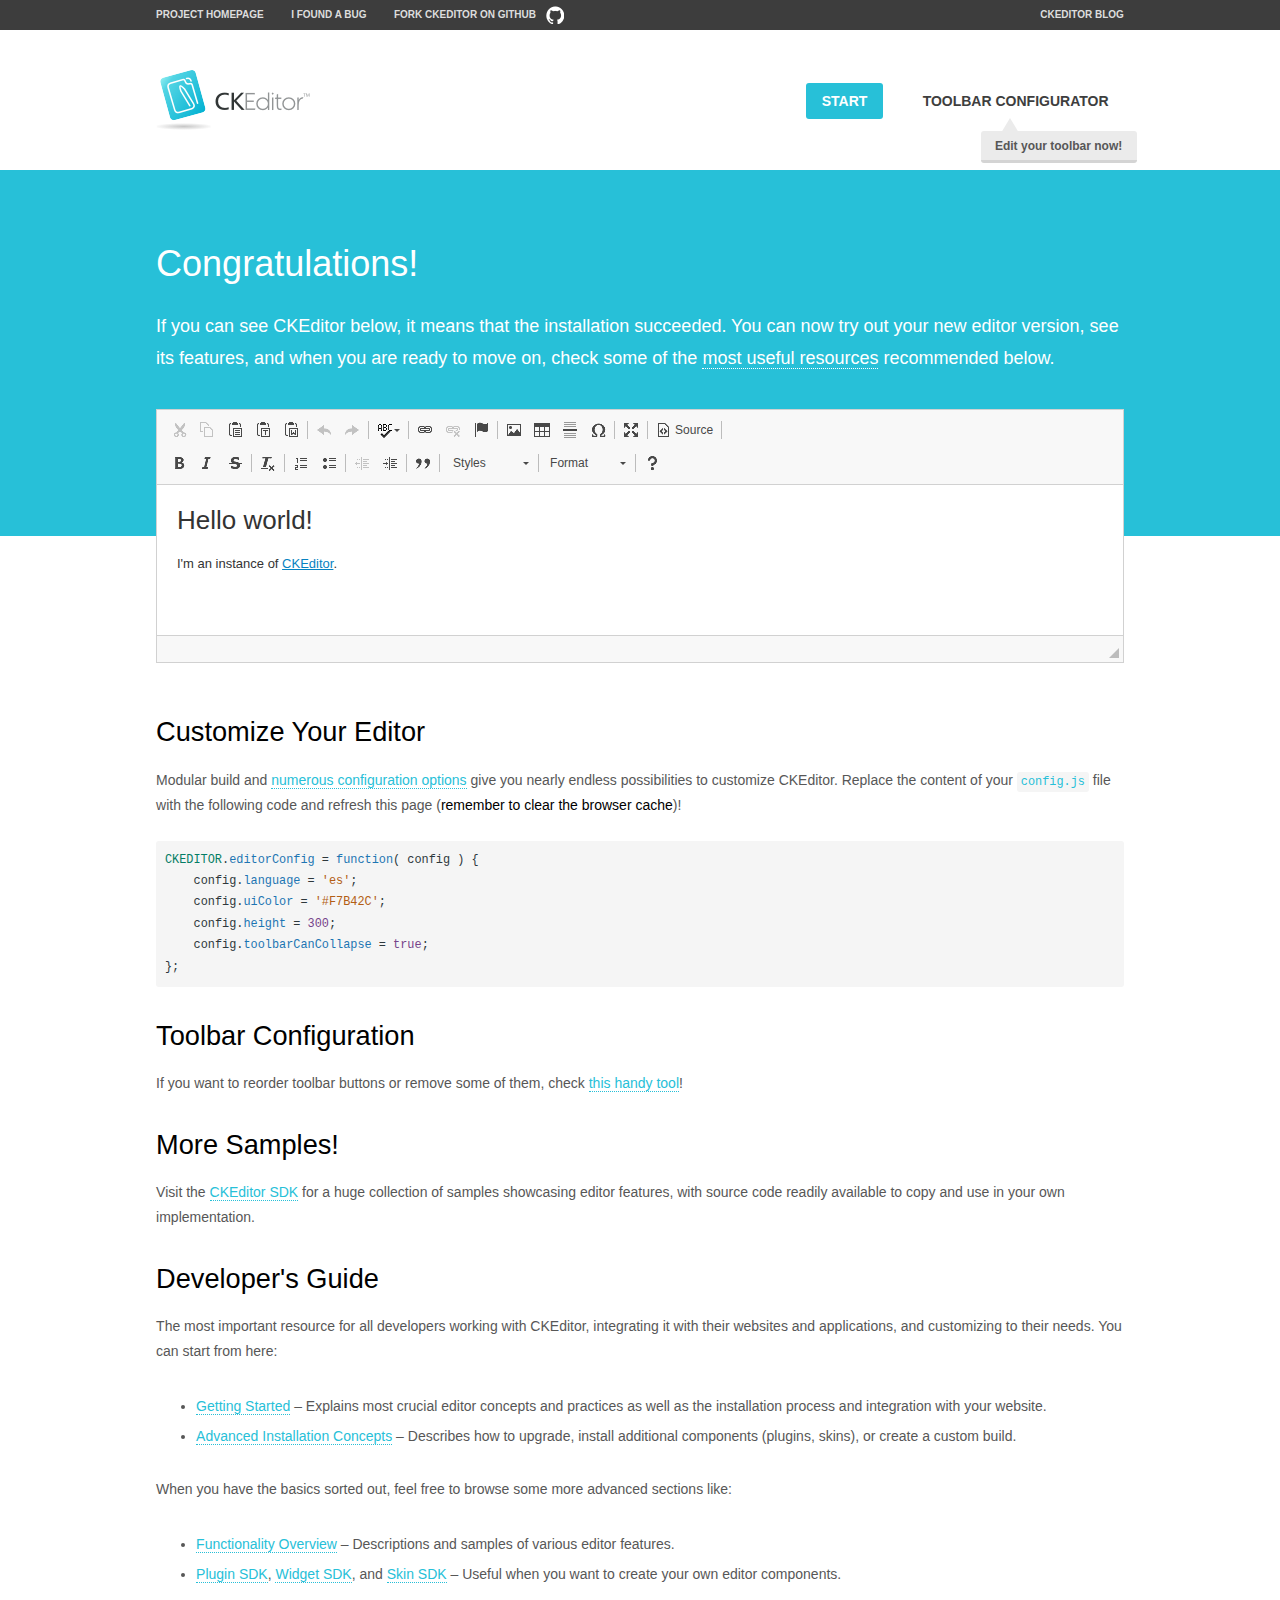
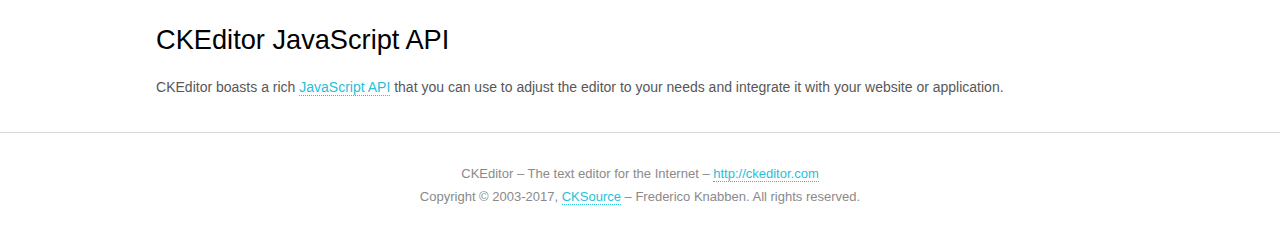
<file: admin/ckeditor/samples/index.html>
<!DOCTYPE html>
<!--
Copyright (c) 2003-2017, CKSource - Frederico Knabben. All rights reserved.
For licensing, see LICENSE.md or http://ckeditor.com/license
-->
<html>
<head>
	<meta charset="utf-8">
	<title>CKEditor Sample</title>
	<script src="../ckeditor.js"></script>
	<script src="js/sample.js"></script>
	<link rel="stylesheet" href="css/samples.css">
	<link rel="stylesheet" href="toolbarconfigurator/lib/codemirror/neo.css">
</head>
<body id="main">

<nav class="navigation-a">
	<div class="grid-container">
		<ul class="navigation-a-left grid-width-70">
			<li><a href="http://ckeditor.com">Project Homepage</a></li>
			<li><a href="http://dev.ckeditor.com/">I found a bug</a></li>
			<li><a href="http://github.com/ckeditor/ckeditor-dev" class="icon-pos-right icon-navigation-a-github">Fork CKEditor on GitHub</a></li>
		</ul>
		<ul class="navigation-a-right grid-width-30">
			<li><a href="http://ckeditor.com/blog-list">CKEditor Blog</a></li>
		</ul>
	</div>
</nav>

<header class="header-a">
	<div class="grid-container">
		<h1 class="header-a-logo grid-width-30">
			<a href="index.html"><img src="img/logo.png" alt="CKEditor Sample"></a>
		</h1>

		<nav class="navigation-b grid-width-70">
			<ul>
				<li><a href="index.html" class="button-a button-a-background">Start</a></li>
				<li><a href="toolbarconfigurator/index.html" class="button-a">Toolbar configurator <span class="balloon-a balloon-a-nw">Edit your toolbar now!</span></a></li>
			</ul>
		</nav>
	</div>
</header>

<main>
	<div class="adjoined-top">
		<div class="grid-container">
			<div class="content grid-width-100">
				<h1>Congratulations!</h1>
				<p>
					If you can see CKEditor below, it means that the installation succeeded.
					You can now try out your new editor version, see its features, and when you are ready to move on, check some of the <a href="#sample-customize">most useful resources</a> recommended below.
				</p>
			</div>
		</div>
	</div>
	<div class="adjoined-bottom">
		<div class="grid-container">
			<div class="grid-width-100">
				<div id="editor">
					<h1>Hello world!</h1>
					<p>I'm an instance of <a href="http://ckeditor.com">CKEditor</a>.</p>
				</div>
			</div>
		</div>
	</div>

	<div class="grid-container">
		<div class="content grid-width-100">
			<section id="sample-customize">
				<h2>Customize Your Editor</h2>
				<p>Modular build and <a href="http://docs.ckeditor.com/#!/guide/dev_configuration">numerous configuration options</a> give you nearly endless possibilities to customize CKEditor. Replace the content of your <code><a href="../config.js">config.js</a></code> file with the following code and refresh this page (<strong>remember to clear the browser cache</strong>)!</p>
		<pre class="cm-s-neo CodeMirror"><code><span style="padding-right: 0.1px;"><span class="cm-variable">CKEDITOR</span>.<span class="cm-property">editorConfig</span> <span class="cm-operator">=</span> <span class="cm-keyword">function</span>( <span class="cm-def">config</span> ) {</span>
<span style="padding-right: 0.1px;"><span class="cm-tab">	</span><span class="cm-variable-2">config</span>.<span class="cm-property">language</span> <span class="cm-operator">=</span> <span class="cm-string">'es'</span>;</span>
<span style="padding-right: 0.1px;"><span class="cm-tab">	</span><span class="cm-variable-2">config</span>.<span class="cm-property">uiColor</span> <span class="cm-operator">=</span> <span class="cm-string">'#F7B42C'</span>;</span>
<span style="padding-right: 0.1px;"><span class="cm-tab">	</span><span class="cm-variable-2">config</span>.<span class="cm-property">height</span> <span class="cm-operator">=</span> <span class="cm-number">300</span>;</span>
<span style="padding-right: 0.1px;"><span class="cm-tab">	</span><span class="cm-variable-2">config</span>.<span class="cm-property">toolbarCanCollapse</span> <span class="cm-operator">=</span> <span class="cm-atom">true</span>;</span>
<span style="padding-right: 0.1px;">};</span></code></pre>
			</section>

			<section>
				<h2>Toolbar Configuration</h2>
				<p>If you want to reorder toolbar buttons or remove some of them, check <a href="toolbarconfigurator/index.html">this handy tool</a>!</p>
			</section>

			<section>
				<h2>More Samples!</h2>
				<p>Visit the <a href="http://sdk.ckeditor.com">CKEditor SDK</a> for a huge collection of samples showcasing editor features, with source code readily available to copy and use in your own implementation.</p>
			</section>

			<section>
				<h2>Developer's Guide</h2>
				<p>The most important resource for all developers working with CKEditor, integrating it with their websites and applications, and customizing to their needs. You can start from here:</p>
				<ul>
					<li><a href="http://docs.ckeditor.com/#!/guide/dev_installation">Getting Started</a> &ndash; Explains most crucial editor concepts and practices as well as the installation process and integration with your website.</li>
					<li><a href="http://docs.ckeditor.com/#!/guide/dev_advanced_installation">Advanced Installation Concepts</a> &ndash; Describes how to upgrade, install additional components (plugins, skins), or create a custom build.</li>
				</ul>
					<p>When you have the basics sorted out, feel free to browse some more advanced sections like:</p>
				<ul>
					<li><a href="http://docs.ckeditor.com/#!/guide/dev_features">Functionality Overview</a> &ndash; Descriptions and samples of various editor features.</li>
					<li><a href="http://docs.ckeditor.com/#!/guide/plugin_sdk_intro">Plugin SDK</a>, <a href="http://docs.ckeditor.com/#!/guide/widget_sdk_intro">Widget SDK</a>, and <a href="http://docs.ckeditor.com/#!/guide/skin_sdk_intro">Skin SDK</a> &ndash; Useful when you want to create your own editor components.</li>
				</ul>
			</section>

			<section>
				<h2>CKEditor JavaScript API</h2>
				<p>CKEditor boasts a rich <a href="http://docs.ckeditor.com/#!/api">JavaScript API</a> that you can use to adjust the editor to your needs and integrate it with your website or application.</p>
			</section>
		</div>
	</div>
</main>

<footer class="footer-a grid-container">
	<div class="grid-container">
		<p class="grid-width-100">
			CKEditor &ndash; The text editor for the Internet &ndash; <a class="samples" href="http://ckeditor.com/">http://ckeditor.com</a>
		</p>
		<p class="grid-width-100" id="copy">
			Copyright &copy; 2003-2017, <a class="samples" href="http://cksource.com/">CKSource</a> &ndash; Frederico Knabben. All rights reserved.
		</p>
	</div>
</footer>
<script>
	initSample();
</script>

</body>
</html>
</file>
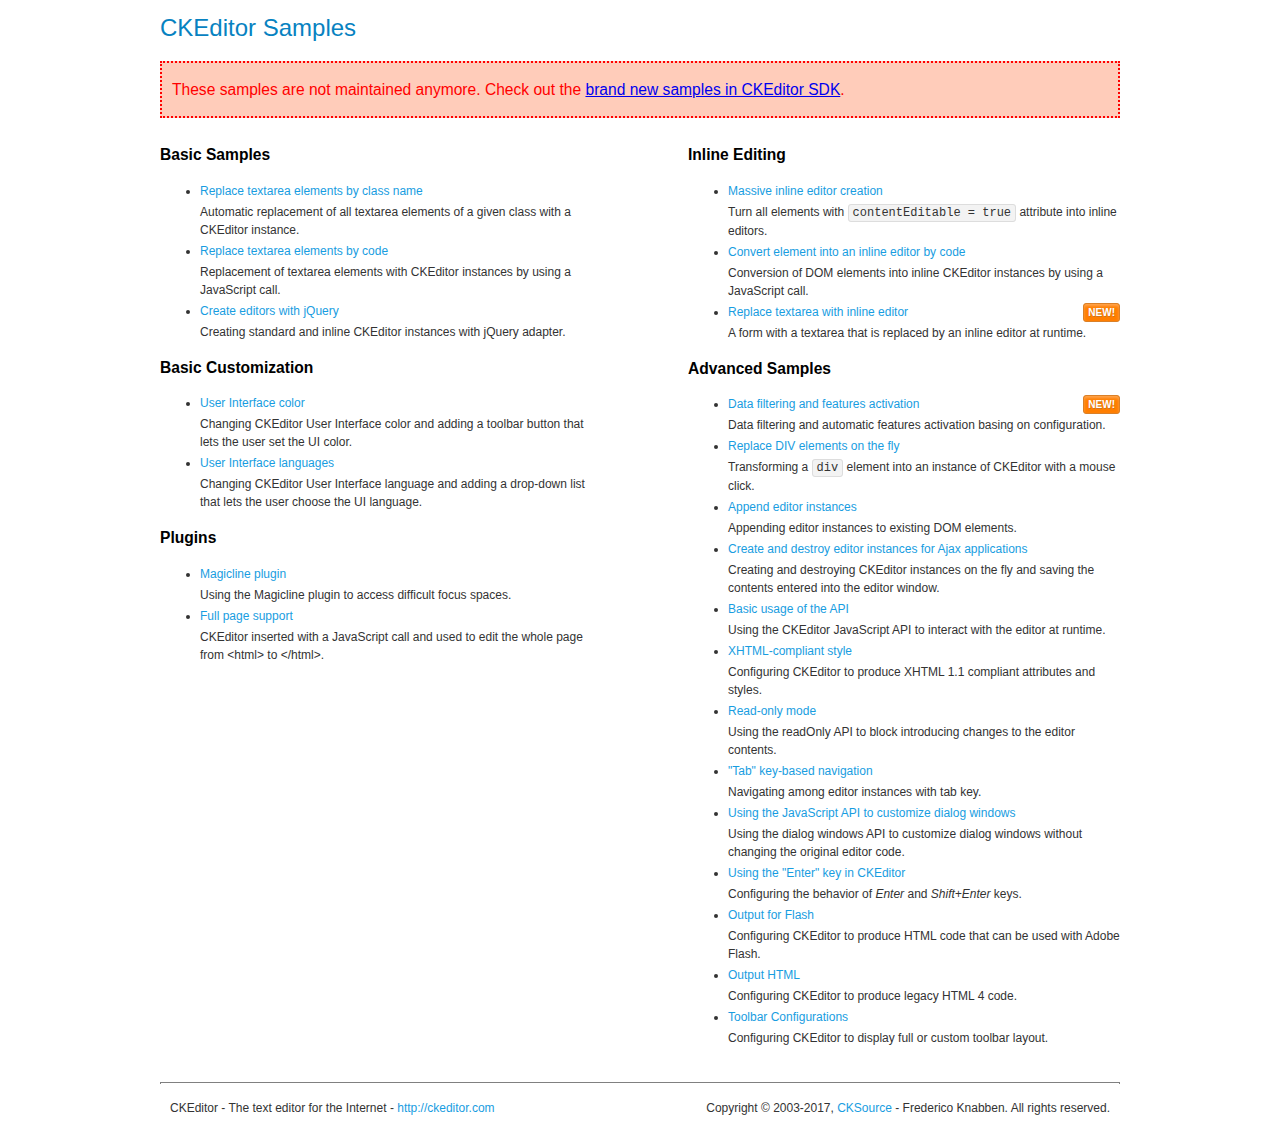
<file: admin/ckeditor/samples/old/index.html>
<!DOCTYPE html>
<!--
Copyright (c) 2003-2017, CKSource - Frederico Knabben. All rights reserved.
For licensing, see LICENSE.md or http://ckeditor.com/license
-->
<html>
<head>
	<meta charset="utf-8">
	<title>CKEditor Samples</title>
	<link rel="stylesheet" href="sample.css">
</head>
<body>
	<h1 class="samples">
		CKEditor Samples
	</h1>
	<div class="warning deprecated">
		These samples are not maintained anymore. Check out the <a href="http://sdk.ckeditor.com/">brand new samples in CKEditor SDK</a>.
	</div>
	<div class="twoColumns">
		<div class="twoColumnsLeft">
			<h2 class="samples">
				Basic Samples
			</h2>
			<dl class="samples">
				<dt><a class="samples" href="replacebyclass.html">Replace textarea elements by class name</a></dt>
				<dd>Automatic replacement of all textarea elements of a given class with a CKEditor instance.</dd>

				<dt><a class="samples" href="replacebycode.html">Replace textarea elements by code</a></dt>
				<dd>Replacement of textarea elements with CKEditor instances by using a JavaScript call.</dd>

				<dt><a class="samples" href="jquery.html">Create editors with jQuery</a></dt>
				<dd>Creating standard and inline CKEditor instances with jQuery adapter.</dd>
			</dl>

			<h2 class="samples">
				Basic Customization
			</h2>
			<dl class="samples">
				<dt><a class="samples" href="uicolor.html">User Interface color</a></dt>
				<dd>Changing CKEditor User Interface color and adding a toolbar button that lets the user set the UI color.</dd>

				<dt><a class="samples" href="uilanguages.html">User Interface languages</a></dt>
				<dd>Changing CKEditor User Interface language and adding a drop-down list that lets the user choose the UI language.</dd>
			</dl>


			<h2 class="samples">Plugins</h2>
<dl class="samples">
<dt><a class="samples" href="magicline/magicline.html">Magicline plugin</a></dt>
<dd>Using the Magicline plugin to access difficult focus spaces.</dd>

<dt><a class="samples" href="wysiwygarea/fullpage.html">Full page support</a></dt>
<dd>CKEditor inserted with a JavaScript call and used to edit the whole page from &lt;html&gt; to &lt;/html&gt;.</dd>
</dl>
		</div>
		<div class="twoColumnsRight">
			<h2 class="samples">
				Inline Editing
			</h2>
			<dl class="samples">
				<dt><a class="samples" href="inlineall.html">Massive inline editor creation</a></dt>
				<dd>Turn all elements with <code>contentEditable = true</code> attribute into inline editors.</dd>

				<dt><a class="samples" href="inlinebycode.html">Convert element into an inline editor by code</a></dt>
				<dd>Conversion of DOM elements into inline CKEditor instances by using a JavaScript call.</dd>

				<dt><a class="samples" href="inlinetextarea.html">Replace textarea with inline editor</a> <span class="new">New!</span></dt>
				<dd>A form with a textarea that is replaced by an inline editor at runtime.</dd>

				
			</dl>

			<h2 class="samples">
				Advanced Samples
			</h2>
			<dl class="samples">
				<dt><a class="samples" href="datafiltering.html">Data filtering and features activation</a> <span class="new">New!</span></dt>
				<dd>Data filtering and automatic features activation basing on configuration.</dd>

				<dt><a class="samples" href="divreplace.html">Replace DIV elements on the fly</a></dt>
				<dd>Transforming a <code>div</code> element into an instance of CKEditor with a mouse click.</dd>

				<dt><a class="samples" href="appendto.html">Append editor instances</a></dt>
				<dd>Appending editor instances to existing DOM elements.</dd>

				<dt><a class="samples" href="ajax.html">Create and destroy editor instances for Ajax applications</a></dt>
				<dd>Creating and destroying CKEditor instances on the fly and saving the contents entered into the editor window.</dd>

				<dt><a class="samples" href="api.html">Basic usage of the API</a></dt>
				<dd>Using the CKEditor JavaScript API to interact with the editor at runtime.</dd>

				<dt><a class="samples" href="xhtmlstyle.html">XHTML-compliant style</a></dt>
				<dd>Configuring CKEditor to produce XHTML 1.1 compliant attributes and styles.</dd>

				<dt><a class="samples" href="readonly.html">Read-only mode</a></dt>
				<dd>Using the readOnly API to block introducing changes to the editor contents.</dd>

				<dt><a class="samples" href="tabindex.html">"Tab" key-based navigation</a></dt>
				<dd>Navigating among editor instances with tab key.</dd>


				
<dt><a class="samples" href="dialog/dialog.html">Using the JavaScript API to customize dialog windows</a></dt>
<dd>Using the dialog windows API to customize dialog windows without changing the original editor code.</dd>

<dt><a class="samples" href="enterkey/enterkey.html">Using the &quot;Enter&quot; key in CKEditor</a></dt>
<dd>Configuring the behavior of <em>Enter</em> and <em>Shift+Enter</em> keys.</dd>

<dt><a class="samples" href="htmlwriter/outputforflash.html">Output for Flash</a></dt>
<dd>Configuring CKEditor to produce HTML code that can be used with Adobe Flash.</dd>

<dt><a class="samples" href="htmlwriter/outputhtml.html">Output HTML</a></dt>
<dd>Configuring CKEditor to produce legacy HTML 4 code.</dd>

<dt><a class="samples" href="toolbar/toolbar.html">Toolbar Configurations</a></dt>
<dd>Configuring CKEditor to display full or custom toolbar layout.</dd>

			</dl>
		</div>
	</div>
	<div id="footer">
		<hr>
		<p>
			CKEditor - The text editor for the Internet - <a class="samples" href="http://ckeditor.com/">http://ckeditor.com</a>
		</p>
		<p id="copy">
			Copyright &copy; 2003-2017, <a class="samples" href="http://cksource.com/">CKSource</a> - Frederico Knabben. All rights reserved.
		</p>
	</div>
</body>
</html>
</file>
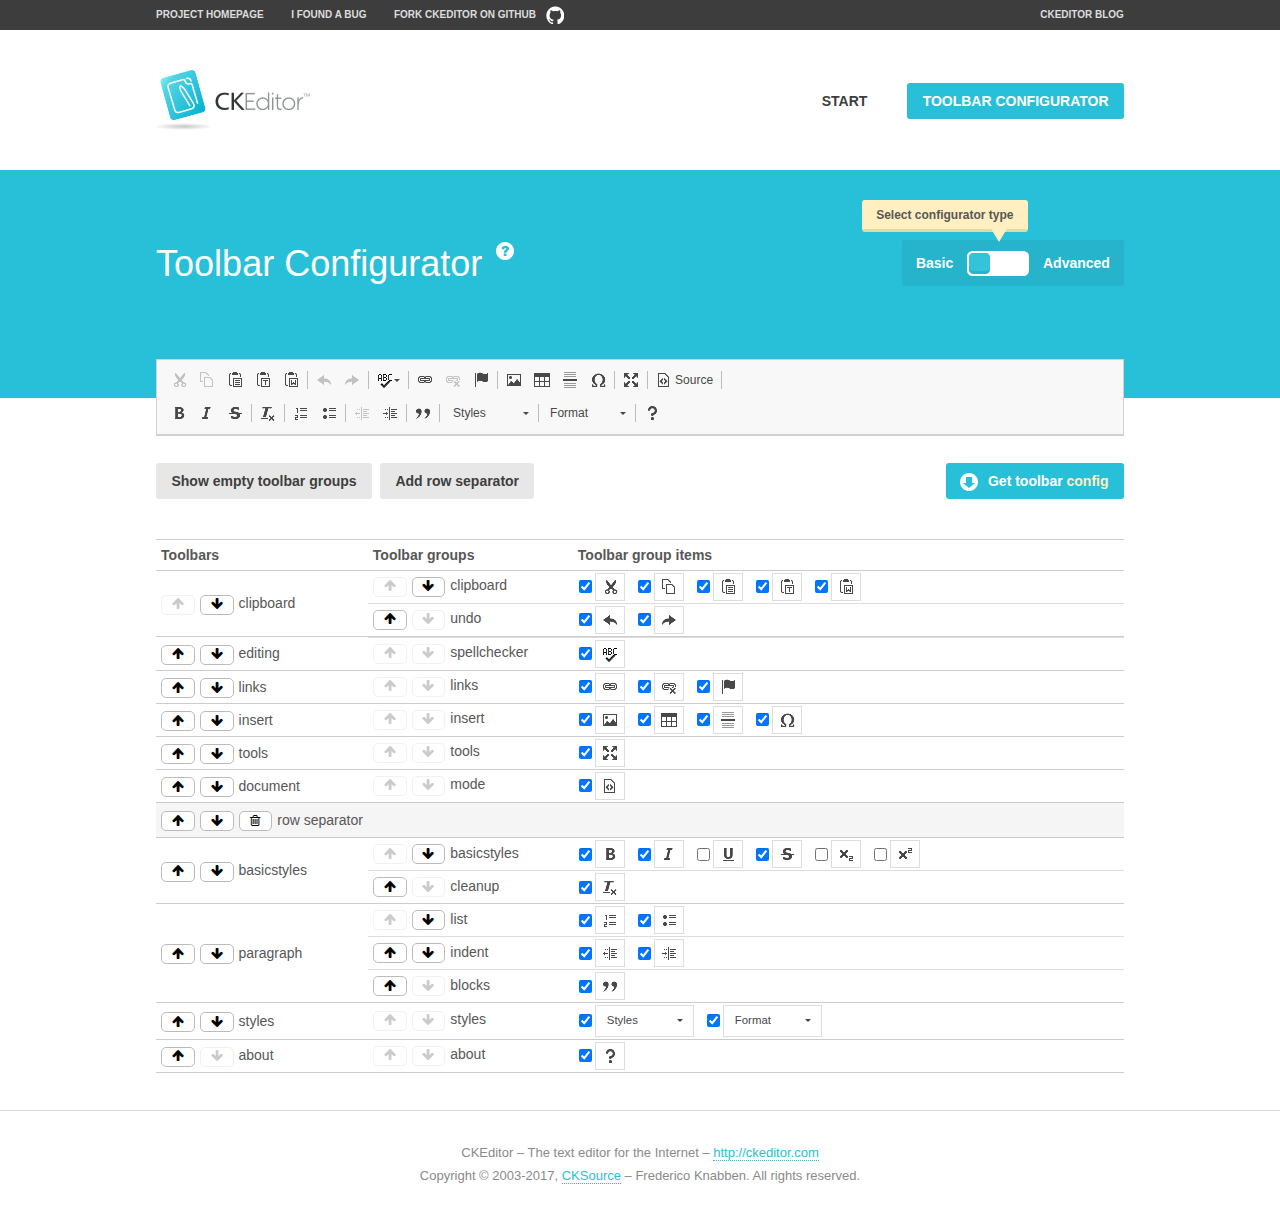
<file: admin/ckeditor/samples/toolbarconfigurator/index.html>
<!DOCTYPE html>
<!--
Copyright (c) 2003-2017, CKSource - Frederico Knabben. All rights reserved.
For licensing, see LICENSE.md or http://ckeditor.com/license
-->
<!--[if IE 8]><html class="ie8"><![endif]-->
<!--[if gt IE 8]><html><![endif]-->
<!--[if !IE]><!--><html><!--<![endif]-->
<head>
	<meta charset="utf-8">
	<title>Toolbar Configurator</title>
	<script src="../../ckeditor.js"></script>
	<script>
		if ( CKEDITOR.env.ie && CKEDITOR.env.version < 9 )
			CKEDITOR.tools.enableHtml5Elements( document );
	</script>
	<link rel="stylesheet" href="lib/codemirror/codemirror.css">
	<link rel="stylesheet" href="lib/codemirror/show-hint.css">
	<link rel="stylesheet" href="lib/codemirror/neo.css">
	<link rel="stylesheet" href="css/fontello.css">
	<link rel="stylesheet" href="../css/samples.css">
</head>
<body id="toolbar">

<nav class="navigation-a">
	<div class="grid-container">
		<ul class="navigation-a-left grid-width-70">
			<li><a href="http://ckeditor.com">Project Homepage</a></li>
			<li><a href="http://dev.ckeditor.com/">I found a bug</a></li>
			<li><a href="http://github.com/ckeditor/ckeditor-dev" class="icon-pos-right icon-navigation-a-github">Fork CKEditor on GitHub</a></li>
		</ul>
		<ul class="navigation-a-right grid-width-30">
			<li><a href="http://ckeditor.com/blog-list">CKEditor Blog</a></li>
		</ul>
	</div>
</nav>

<header class="header-a">
	<div class="grid-container">
		<h1 class="header-a-logo grid-width-30">
			<a href="../index.html"><img src="../img/logo.png" alt="CKEditor Logo"></a>
		</h1>
		<nav class="navigation-b grid-width-70">
			<ul>
				<li><a href="../index.html"  class="button-a">Start</a></li>
				<li><a href="index.html"  class="button-a button-a-background">Toolbar configurator</a></li>
			</ul>
		</nav>
	</div>
</header>

<main>
	<div class="adjoined-top">
		<div class="grid-container">
			<div class="content grid-width-100">
				<div class="grid-container-nested">
					<h1 class="grid-width-60">
						Toolbar Configurator
						<a href="#help-content" type="button" title="Configurator help" id="help" class="button-a button-a-background button-a-no-text icon-pos-left icon-question-mark">Help</a>
					</h1>

					<div class="grid-width-40 grid-switch-magic">
						<div class="switch">
							<span class="balloon-a balloon-a-se">Select configurator type</span>
							<input type="radio" name="radio" data-num="1" id="radio-basic" />
							<input type="radio" name="radio" data-num="2" id="radio-advanced" />
							<label data-for="1" for="radio-basic">Basic</label>
							<span class="switch-inner">
								<span class="handler"></span>
							</span>
							<label data-for="2" for="radio-advanced">Advanced</label>
						</div>
					</div>
				</div>
			</div>
		</div>
	</div>
	<div class="adjoined-bottom">
		<div class="grid-container">
			<div class="grid-width-100">
				<div class="editors-container">
					<div id="editor-basic"></div>
					<div id="editor-advanced"></div>
				</div>
			</div>
		</div>
	</div>

	<div class="grid-container configurator">
		<div class="content grid-width-100">
			<div class="configurator">
				<div>
					<div id="toolbarModifierWrapper"></div>
				</div>
			</div>
		</div>
	</div>

	<div id="help-content">
		<div class="grid-container">
			<div class="grid-width-100">
				<h2>What Am I Doing Here?</h2>

				<div class="grid-container grid-container-nested">
					<div class="basic">
						<div class="grid-width-50">
							<p>Arrange <a href="http://docs.ckeditor.com/#!/api/CKEDITOR.config-cfg-toolbarGroups">toolbar groups</a>, toggle <a href="http://docs.ckeditor.com/#!/api/CKEDITOR.config-cfg-removeButtons">button visibility</a> according to your needs and get your toolbar configuration.</p>
							<p>You can replace the content of the <a href="../../config.js"><code>config.js</code></a> file with the generated configuration. If you already set some configuration options you will need to merge both configurations.</p>
						</div>
						<div class="grid-width-50">
							<p>Read more about different ways of <a href="http://docs.ckeditor.com/#!/guide/dev_configuration">setting configuration</a> and do not forget about <strong>clearing browser cache</strong>.</p>
							<p>Arranging toolbar groups is the recommended way of configuring the toolbar, but if you need more freedom you can use the <a href="#advanced">advanced configurator</a>.</p>
						</div>
					</div>
					<div class="advanced" style="display: none;">
						<div class="grid-width-50">
							<p>With this code editor you can edit your <a href="http://docs.ckeditor.com/#!/api/CKEDITOR.config-cfg-toolbar">toolbar configuration</a> live.</p>
							<p>You can replace the content of the <a href="../../config.js"><code>config.js</code></a> file with the generated configuration. If you already set some configuration options you will need to merge both configurations.</p>
						</div>
						<div class="grid-width-50">
							<p>Read more about different ways of <a href="http://docs.ckeditor.com/#!/guide/dev_configuration">setting configuration</a> and do not forget about <strong>clearing browser cache</strong>.</p>
						</div>
					</div>
				</div>

				<p class="grid-container grid-container-nested">
					<button type="button" class="help-content-close grid-width-100 button-a button-a-background">Got it. Let's play!</button>
				</p>
			</div>
		</div>
	</div>
</main>

<footer class="footer-a grid-container">
	<p class="grid-width-100">
		CKEditor &ndash; The text editor for the Internet &ndash; <a class="samples" href="http://ckeditor.com/">http://ckeditor.com</a>
	</p>
	<p class="grid-width-100" id="copy">
		Copyright &copy; 2003-2017, <a class="samples" href="http://cksource.com/">CKSource</a> &ndash; Frederico Knabben. All rights reserved.
	</p>
</footer>

<script src="lib/codemirror/codemirror.js"></script>
<script src="lib/codemirror/javascript.js"></script>
<script src="lib/codemirror/show-hint.js"></script>

<script src="js/fulltoolbareditor.js"></script>
<script src="js/abstracttoolbarmodifier.js"></script>
<script src="js/toolbarmodifier.js"></script>
<script src="js/toolbartextmodifier.js"></script>
<script src="../js/sf.js"></script>

<script>
	( function() {
		'use strict';

		var mode = ( window.location.hash.substr( 1 ) === 'advanced' ) ? 'advanced' : 'basic',
			configuratorSection = CKEDITOR.document.findOne( 'main > .grid-container.configurator' ),
			basicInstruction = CKEDITOR.document.findOne( '#help-content .basic' ),
			advancedInstruction = CKEDITOR.document.findOne( '#help-content .advanced' ),

			// Configurator mode switcher.
			modeSwitchBasic = CKEDITOR.document.getById( 'radio-basic' ),
			modeSwitchAdvanced = CKEDITOR.document.getById( 'radio-advanced' );

		// Initial setup
		function updateSwitcher() {
			if ( mode === 'advanced' ) {
				modeSwitchAdvanced.$.checked = true;
			} else {
				modeSwitchBasic.$.checked = true;
			}
		}

		updateSwitcher();

		CKEDITOR.document.getWindow().on( 'hashchange', function( e ) {
			var hash = window.location.hash.substr( 1 );
			if ( !( hash === 'advanced' || hash === 'basic' ) ) {
				return;
			}
			mode = hash;
			onToolbarsDone( mode );
		} );

		CKEDITOR.document.getWindow().on( 'resize', function() {
			updateToolbar( ( mode === 'basic' ? toolbarModifier : toolbarTextModifier )[ 'editorInstance' ] );
		} );

		function onRefresh( modifier ) {
			modifier = modifier || this;

			if ( mode === 'basic' && modifier instanceof ToolbarConfigurator.ToolbarTextModifier ) {
				return;
			}

			// CodeMirror container becomes visible, so we need to refresh and to avoid rendering problems.
			if ( mode === 'advanced' && modifier instanceof ToolbarConfigurator.ToolbarTextModifier ) {
				modifier.codeContainer.refresh();
			}

			updateToolbar( modifier.editorInstance );
		}

		function updateToolbar( editor ) {
			var editorContainer = editor.container;

			// Not always editor is loaded.
			if ( !editorContainer ) {
				return;
			}

			var displayStyle = editorContainer.getStyle( 'display' );

			editorContainer.setStyle( 'display', 'block' );

			var newHeight = editorContainer.getSize( 'height' );

			var newMarginTop = parseInt( editorContainer.getComputedStyle( 'margin-top' ), 10 );
			newMarginTop = ( isNaN( newMarginTop ) ? 0 : Number( newMarginTop ) );

			var newMarginBottom = parseInt( editorContainer.getComputedStyle( 'margin-bottom' ), 10 );
			newMarginBottom = ( isNaN( newMarginBottom ) ? 0 : Number( newMarginBottom ) );

			var result = newHeight + newMarginTop + newMarginBottom;

			editorContainer.setStyle( 'display', displayStyle );

			editor.container.getAscendant( 'div' ).setStyle( 'height', result + 'px' );
		}

		var toolbarModifier = new ToolbarConfigurator.ToolbarModifier( 'editor-basic' );

		var done = 0;
		toolbarModifier.init( onToolbarInit );
		toolbarModifier.onRefresh = onRefresh;

		CKEDITOR.document.getById( 'toolbarModifierWrapper' ).append( toolbarModifier.mainContainer );

		var toolbarTextModifier = new ToolbarConfigurator.ToolbarTextModifier( 'editor-advanced' );
		toolbarTextModifier.init( onToolbarInit );
		toolbarTextModifier.onRefresh = onRefresh;

		function onToolbarInit() {
			if ( ++done === 2 ) {
				onToolbarsDone();

				positionSticky.watch( CKEDITOR.document.findOne( '.toolbar' ), function() {
					return mode === 'advanced';
				} );
			}
		}

		function onToolbarsDone() {
			if ( mode === 'basic' ) {
				toggleModeBasic( false );
			} else {
				toggleModeAdvanced( false );
			}

			updateSwitcher();

			setTimeout( function() {
				CKEDITOR.document.findOne( '.editors-container' ).addClass( 'active' );
				CKEDITOR.document.findOne( '#toolbarModifierWrapper' ).addClass( 'active' );
			}, 200 );
		}

		CKEDITOR.document.getById( 'toolbarModifierWrapper' ).append( toolbarTextModifier.mainContainer );

		function toogleModeSwitch( onElement, offElement, onModifier, offModifier ) {
			onElement.addClass( 'fancy-button-active' );
			offElement.removeClass( 'fancy-button-active' );

			onModifier.showUI();
			offModifier.hideUI();
		}

		function toggleModeBasic( callOnRefresh ) {
			callOnRefresh = ( callOnRefresh !== false );
			mode = 'basic';
			window.location.hash = '#basic';
			toogleModeSwitch( modeSwitchBasic, modeSwitchAdvanced, toolbarModifier, toolbarTextModifier );

			configuratorSection.removeClass( 'freed-width' );
			basicInstruction.show();
			advancedInstruction.hide();

			callOnRefresh && onRefresh( toolbarModifier );
		}

		function toggleModeAdvanced( callOnRefresh ) {
			callOnRefresh = ( callOnRefresh !== false );
			mode = 'advanced';
			window.location.hash = '#advanced';
			toogleModeSwitch( modeSwitchAdvanced, modeSwitchBasic, toolbarTextModifier, toolbarModifier );

			configuratorSection.addClass( 'freed-width' );
			advancedInstruction.show();
			basicInstruction.hide();

			callOnRefresh && onRefresh( toolbarTextModifier );
		}

		modeSwitchBasic.on( 'click', toggleModeBasic );
		modeSwitchAdvanced.on( 'click', toggleModeAdvanced );

		//
		// Position:sticky for the toolbar.
		//

		// Will make elements behave like they were styled with position:sticky.
		var positionSticky = {
			// Store object: {
			// 		element: CKEDITOR.dom.element, // Element which will float.
			// 		placeholder: CKEDITOR.dom.element, // Placeholder which is place to prevent page bounce.
			// 		isFixed: boolean // Whether element float now.
			// }
			watched: [],

			active: [],

			staticContainer: null,

			init: function() {
				var element = CKEDITOR.dom.element.createFromHtml(
					'<div class="staticContainer">' +
						'<div class="grid-container" >' +
							'<div class="grid-width-100">' +
								'<div class="inner"></div>' +
							'</div>' +
						'</div>' +
					'</div>' );

				this.staticContainer = element.findOne( '.inner' );

				CKEDITOR.document.getBody().append( element );
			},

			watch: function( element, preventFunc ) {
				this.watched.push( {
					element: element,
					placeholder: new CKEDITOR.dom.element( 'div' ),
					isFixed: false,
					preventFunc: preventFunc
				} );
			},

			checkAll: function() {
				for ( var i = 0; i < this.watched.length; i++ ) {
					this.check( this.watched[ i ] );
				}
			},

			check: function( element ) {
				var isFixed = element.isFixed;
				var shouldBeFixed = this.shouldBeFixed( element );

				// Nothing to be done.
				if ( isFixed === shouldBeFixed ) {
					return;
				}

				var placeholder = element.placeholder;

				if ( isFixed ) {
					// Unfixing.

					element.element.insertBefore( placeholder );
					placeholder.remove();

					element.element.removeStyle( 'margin' );

					this.active.splice( CKEDITOR.tools.indexOf( this.active, element ), 1 );

				} else {
					// Fixing.
					placeholder.setStyle( 'width', element.element.getSize( 'width' ) + 'px' );
					placeholder.setStyle( 'height', element.element.getSize( 'height' ) + 'px' );
					placeholder.setStyle( 'margin-bottom', element.element.getComputedStyle( 'margin-bottom' ) );
					placeholder.setStyle( 'display', element.element.getComputedStyle( 'display' ) );
					placeholder.insertAfter( element.element );

					this.staticContainer.append( element.element );

					this.active.push( element );
				}

				element.isFixed = !element.isFixed;
			},

			shouldBeFixed: function( element ) {
				if ( element.preventFunc && element.preventFunc() ) {
					return false;
				}

				// If element is already fixed we are checking it's placeholder.
				var related = ( element.isFixed ? element.placeholder : element.element ),
					clientRect = related.$.getBoundingClientRect(),
					staticHeight = this.staticContainer.getSize('height' ),
					elemHeight = element.element.getSize( 'height' );

				if ( element.isFixed ) {
					return ( clientRect.top + elemHeight < staticHeight );
				} else {
					return ( clientRect.top < staticHeight );
				}
			}
		};

		positionSticky.init();

		CKEDITOR.document.getWindow().on( 'scroll',
			new CKEDITOR.tools.eventsBuffer( 100, positionSticky.checkAll, positionSticky ).input
		);

		// Make the toolbar sticky.
		positionSticky.watch( CKEDITOR.document.findOne( '.editors-container' ) );

		// Help button and help-content.
		( function() {
			var helpButton = CKEDITOR.document.getById( 'help' ),
				helpContent = CKEDITOR.document.getById( 'help-content' );

			// Don't show help button on IE8 because it's unsupported by Pico Modal.
			if ( CKEDITOR.env.ie && CKEDITOR.env.version == 8 ) {
				helpButton.hide();
			} else {
				// Display help modal when the button is clicked.
				helpButton.on( 'click', function( evt ) {
					SF.modal( {
						// Clone modal content from DOM.
						content: helpContent.getHtml(),

						afterCreate: function( modal ) {
							// Enable modal content button to close the modal.
							new CKEDITOR.dom.element( modal.modalElem() ).findOne( '.help-content-close' ).once( 'click', modal.close );
						}
					} ).show();
				} );
			}
		} )();
	} )();
</script>
</body>
</html>
</file>
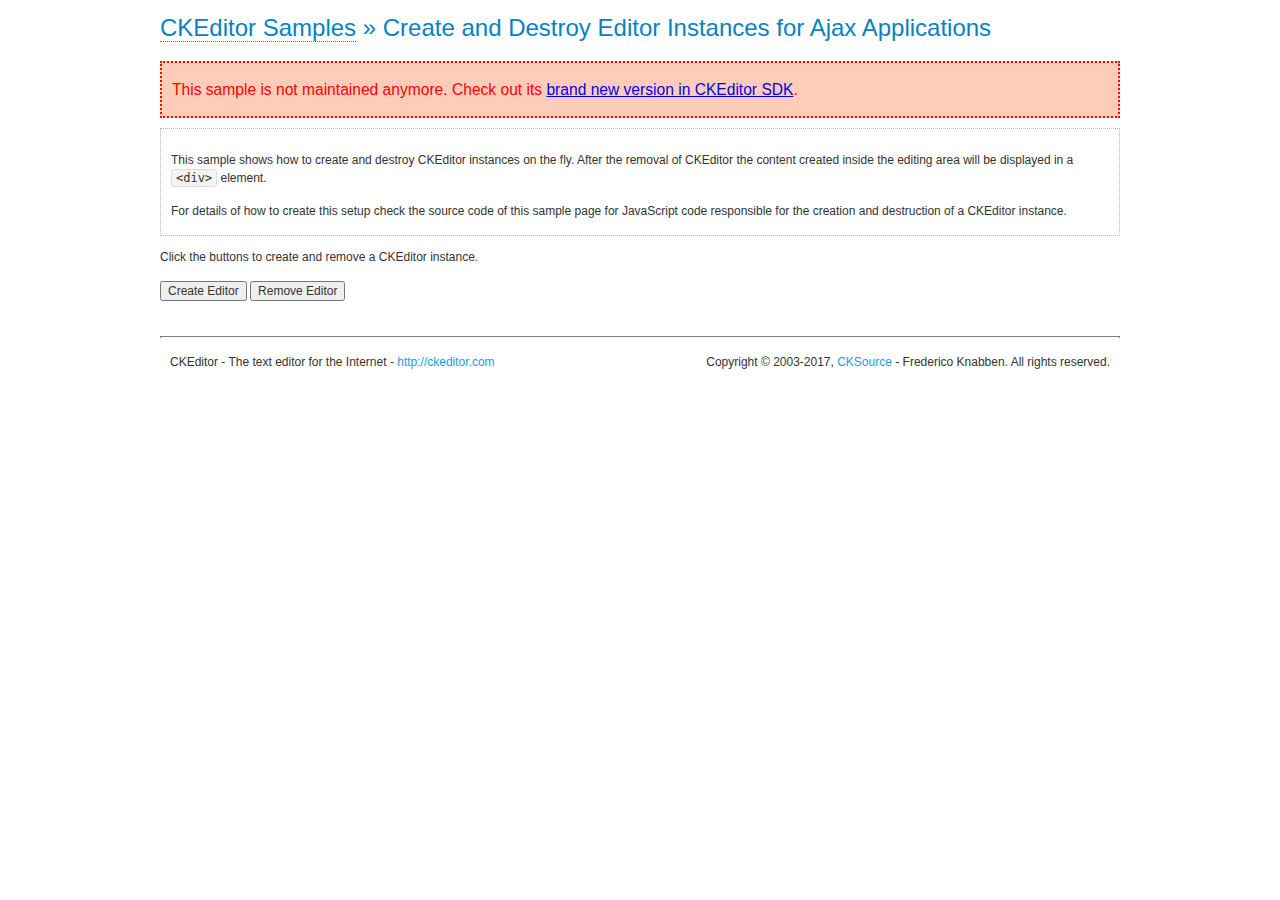
<file: admin/ckeditor/samples/old/ajax.html>
<!DOCTYPE html>
<!--
Copyright (c) 2003-2017, CKSource - Frederico Knabben. All rights reserved.
For licensing, see LICENSE.md or http://ckeditor.com/license
-->
<html>
<head>
	<meta charset="utf-8">
	<title>Ajax &mdash; CKEditor Sample</title>
	<script src="../../ckeditor.js"></script>
	<link rel="stylesheet" href="sample.css">
	<script>

		var editor, html = '';

		function createEditor() {
			if ( editor )
				return;

			// Create a new editor inside the <div id="editor">, setting its value to html
			var config = {};
			editor = CKEDITOR.appendTo( 'editor', config, html );
		}

		function removeEditor() {
			if ( !editor )
				return;

			// Retrieve the editor contents. In an Ajax application, this data would be
			// sent to the server or used in any other way.
			document.getElementById( 'editorcontents' ).innerHTML = html = editor.getData();
			document.getElementById( 'contents' ).style.display = '';

			// Destroy the editor.
			editor.destroy();
			editor = null;
		}

	</script>
</head>
<body>
	<h1 class="samples">
		<a href="index.html">CKEditor Samples</a> &raquo; Create and Destroy Editor Instances for Ajax Applications
	</h1>
	<div class="warning deprecated">
		This sample is not maintained anymore. Check out its <a href="http://sdk.ckeditor.com/samples/saveajax.html">brand new version in CKEditor SDK</a>.
	</div>
	<div class="description">
		<p>
			This sample shows how to create and destroy CKEditor instances on the fly. After the removal of CKEditor the content created inside the editing
			area will be displayed in a <code>&lt;div&gt;</code> element.
		</p>
		<p>
			For details of how to create this setup check the source code of this sample page
			for JavaScript code responsible for the creation and destruction of a CKEditor instance.
		</p>
	</div>
	<p>Click the buttons to create and remove a CKEditor instance.</p>
	<p>
		<input onclick="createEditor();" type="button" value="Create Editor">
		<input onclick="removeEditor();" type="button" value="Remove Editor">
	</p>
	<!-- This div will hold the editor. -->
	<div id="editor">
	</div>
	<div id="contents" style="display: none">
		<p>
			Edited Contents:
		</p>
		<!-- This div will be used to display the editor contents. -->
		<div id="editorcontents">
		</div>
	</div>
	<div id="footer">
		<hr>
		<p>
			CKEditor - The text editor for the Internet - <a class="samples" href="http://ckeditor.com/">http://ckeditor.com</a>
		</p>
		<p id="copy">
			Copyright &copy; 2003-2017, <a class="samples" href="http://cksource.com/">CKSource</a> - Frederico
			Knabben. All rights reserved.
		</p>
	</div>
</body>
</html>
</file>
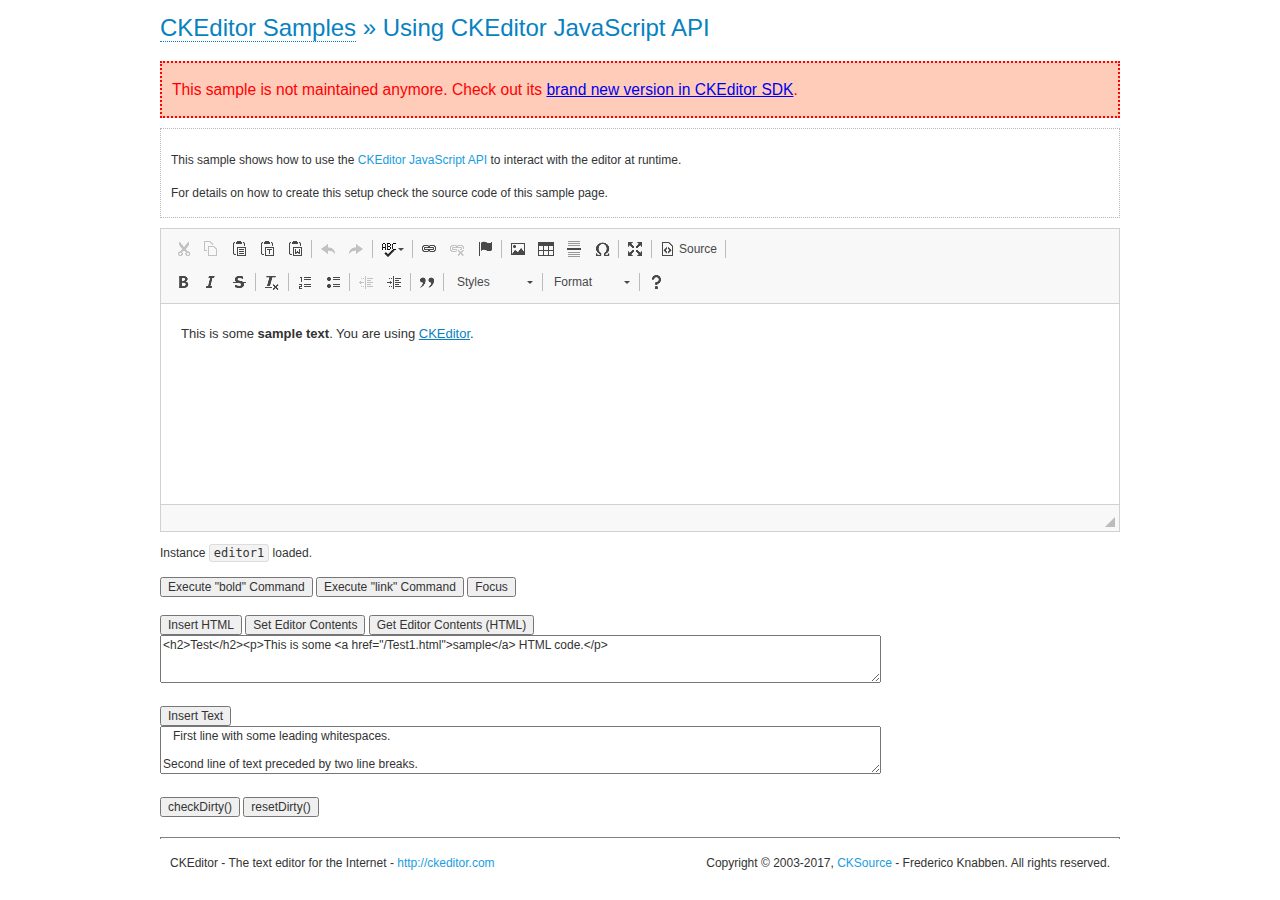
<file: admin/ckeditor/samples/old/api.html>
<!DOCTYPE html>
<!--
Copyright (c) 2003-2017, CKSource - Frederico Knabben. All rights reserved.
For licensing, see LICENSE.md or http://ckeditor.com/license
-->
<html>
<head>
	<meta charset="utf-8">
	<title>API Usage &mdash; CKEditor Sample</title>
	<script src="../../ckeditor.js"></script>
	<link href="sample.css" rel="stylesheet">
	<script>

// The instanceReady event is fired, when an instance of CKEditor has finished
// its initialization.
CKEDITOR.on( 'instanceReady', function( ev ) {
	// Show the editor name and description in the browser status bar.
	document.getElementById( 'eMessage' ).innerHTML = 'Instance <code>' + ev.editor.name + '<\/code> loaded.';

	// Show this sample buttons.
	document.getElementById( 'eButtons' ).style.display = 'block';
});

function InsertHTML() {
	// Get the editor instance that we want to interact with.
	var editor = CKEDITOR.instances.editor1;
	var value = document.getElementById( 'htmlArea' ).value;

	// Check the active editing mode.
	if ( editor.mode == 'wysiwyg' )
	{
		// Insert HTML code.
		// http://docs.ckeditor.com/#!/api/CKEDITOR.editor-method-insertHtml
		editor.insertHtml( value );
	}
	else
		alert( 'You must be in WYSIWYG mode!' );
}

function InsertText() {
	// Get the editor instance that we want to interact with.
	var editor = CKEDITOR.instances.editor1;
	var value = document.getElementById( 'txtArea' ).value;

	// Check the active editing mode.
	if ( editor.mode == 'wysiwyg' )
	{
		// Insert as plain text.
		// http://docs.ckeditor.com/#!/api/CKEDITOR.editor-method-insertText
		editor.insertText( value );
	}
	else
		alert( 'You must be in WYSIWYG mode!' );
}

function SetContents() {
	// Get the editor instance that we want to interact with.
	var editor = CKEDITOR.instances.editor1;
	var value = document.getElementById( 'htmlArea' ).value;

	// Set editor contents (replace current contents).
	// http://docs.ckeditor.com/#!/api/CKEDITOR.editor-method-setData
	editor.setData( value );
}

function GetContents() {
	// Get the editor instance that you want to interact with.
	var editor = CKEDITOR.instances.editor1;

	// Get editor contents
	// http://docs.ckeditor.com/#!/api/CKEDITOR.editor-method-getData
	alert( editor.getData() );
}

function ExecuteCommand( commandName ) {
	// Get the editor instance that we want to interact with.
	var editor = CKEDITOR.instances.editor1;

	// Check the active editing mode.
	if ( editor.mode == 'wysiwyg' )
	{
		// Execute the command.
		// http://docs.ckeditor.com/#!/api/CKEDITOR.editor-method-execCommand
		editor.execCommand( commandName );
	}
	else
		alert( 'You must be in WYSIWYG mode!' );
}

function CheckDirty() {
	// Get the editor instance that we want to interact with.
	var editor = CKEDITOR.instances.editor1;
	// Checks whether the current editor contents present changes when compared
	// to the contents loaded into the editor at startup
	// http://docs.ckeditor.com/#!/api/CKEDITOR.editor-method-checkDirty
	alert( editor.checkDirty() );
}

function ResetDirty() {
	// Get the editor instance that we want to interact with.
	var editor = CKEDITOR.instances.editor1;
	// Resets the "dirty state" of the editor (see CheckDirty())
	// http://docs.ckeditor.com/#!/api/CKEDITOR.editor-method-resetDirty
	editor.resetDirty();
	alert( 'The "IsDirty" status has been reset' );
}

function Focus() {
	CKEDITOR.instances.editor1.focus();
}

function onFocus() {
	document.getElementById( 'eMessage' ).innerHTML = '<b>' + this.name + ' is focused </b>';
}

function onBlur() {
	document.getElementById( 'eMessage' ).innerHTML = this.name + ' lost focus';
}

	</script>

</head>
<body>
	<h1 class="samples">
		<a href="index.html">CKEditor Samples</a> &raquo; Using CKEditor JavaScript API
	</h1>
	<div class="warning deprecated">
		This sample is not maintained anymore. Check out its <a href="http://sdk.ckeditor.com/samples/api.html">brand new version in CKEditor SDK</a>.
	</div>
	<div class="description">
	<p>
		This sample shows how to use the
		<a class="samples" href="http://docs.ckeditor.com/#!/api/CKEDITOR.editor">CKEditor JavaScript API</a>
		to interact with the editor at runtime.
	</p>
	<p>
		For details on how to create this setup check the source code of this sample page.
	</p>
	</div>

	<!-- This <div> holds alert messages to be display in the sample page. -->
	<div id="alerts">
		<noscript>
			<p>
				<strong>CKEditor requires JavaScript to run</strong>. In a browser with no JavaScript
				support, like yours, you should still see the contents (HTML data) and you should
				be able to edit it normally, without a rich editor interface.
			</p>
		</noscript>
	</div>
	<form action="../../../samples/sample_posteddata.php" method="post">
		<textarea cols="100" id="editor1" name="editor1" rows="10">&lt;p&gt;This is some &lt;strong&gt;sample text&lt;/strong&gt;. You are using &lt;a href="http://ckeditor.com/"&gt;CKEditor&lt;/a&gt;.&lt;/p&gt;</textarea>

		<script>
			// Replace the <textarea id="editor1"> with an CKEditor instance.
			CKEDITOR.replace( 'editor1', {
				on: {
					focus: onFocus,
					blur: onBlur,

					// Check for availability of corresponding plugins.
					pluginsLoaded: function( evt ) {
						var doc = CKEDITOR.document, ed = evt.editor;
						if ( !ed.getCommand( 'bold' ) )
							doc.getById( 'exec-bold' ).hide();
						if ( !ed.getCommand( 'link' ) )
							doc.getById( 'exec-link' ).hide();
					}
				}
			});
		</script>

		<p id="eMessage">
		</p>

		<div id="eButtons" style="display: none">
			<input id="exec-bold" onclick="ExecuteCommand('bold');" type="button" value="Execute &quot;bold&quot; Command">
			<input id="exec-link" onclick="ExecuteCommand('link');" type="button" value="Execute &quot;link&quot; Command">
			<input onclick="Focus();" type="button" value="Focus">
			<br><br>
			<input onclick="InsertHTML();" type="button" value="Insert HTML">
			<input onclick="SetContents();" type="button" value="Set Editor Contents">
			<input onclick="GetContents();" type="button" value="Get Editor Contents (HTML)">
			<br>
			<textarea cols="100" id="htmlArea" rows="3">&lt;h2&gt;Test&lt;/h2&gt;&lt;p&gt;This is some &lt;a href="/Test1.html"&gt;sample&lt;/a&gt; HTML code.&lt;/p&gt;</textarea>
			<br>
			<br>
			<input onclick="InsertText();" type="button" value="Insert Text">
			<br>
			<textarea cols="100" id="txtArea" rows="3">   First line with some leading whitespaces.

Second line of text preceded by two line breaks.</textarea>
			<br>
			<br>
			<input onclick="CheckDirty();" type="button" value="checkDirty()">
			<input onclick="ResetDirty();" type="button" value="resetDirty()">
		</div>
	</form>
	<div id="footer">
		<hr>
		<p>
			CKEditor - The text editor for the Internet - <a class="samples" href="http://ckeditor.com/">http://ckeditor.com</a>
		</p>
		<p id="copy">
			Copyright &copy; 2003-2017, <a class="samples" href="http://cksource.com/">CKSource</a> - Frederico
			Knabben. All rights reserved.
		</p>
	</div>
</body>
</html>
</file>
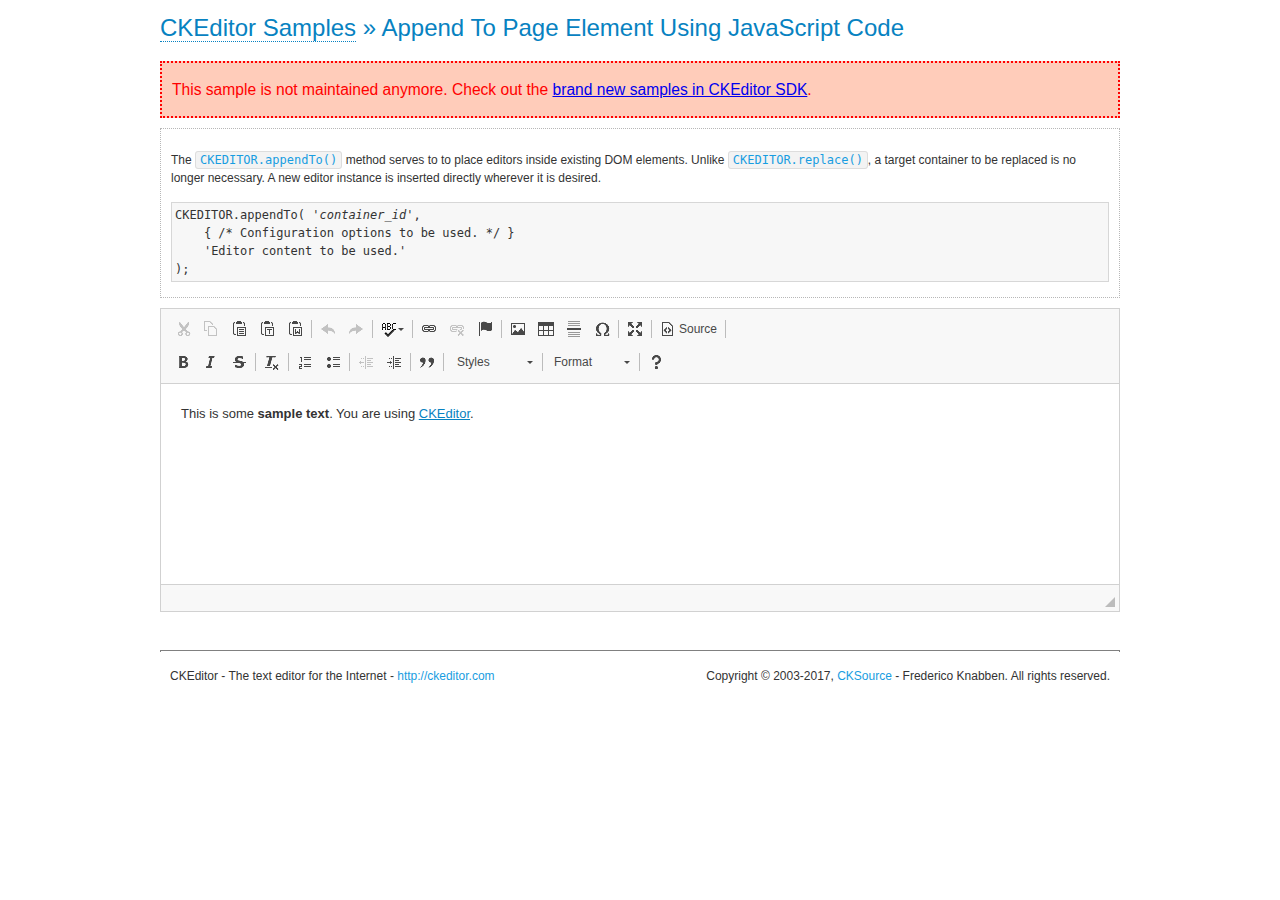
<file: admin/ckeditor/samples/old/appendto.html>
<!DOCTYPE html>
<!--
Copyright (c) 2003-2017, CKSource - Frederico Knabben. All rights reserved.
For licensing, see LICENSE.md or http://ckeditor.com/license
-->
<html>
<head>
	<meta charset="utf-8">
	<title>Append To Page Element Using JavaScript Code &mdash; CKEditor Sample</title>
	<script src="../../ckeditor.js"></script>
	<link rel="stylesheet" href="sample.css">
</head>
<body>
	<h1 class="samples">
		<a href="index.html">CKEditor Samples</a> &raquo; Append To Page Element Using JavaScript Code
	</h1>
	<div class="warning deprecated">
		This sample is not maintained anymore. Check out the <a href="http://sdk.ckeditor.com/">brand new samples in CKEditor SDK</a>.
	</div>
	<div id="section1">
		<div class="description">
			<p>
				The <code><a class="samples" href="http://docs.ckeditor.com/#!/api/CKEDITOR-method-appendTo">CKEDITOR.appendTo()</a></code> method serves to to place editors inside existing DOM elements. Unlike <code><a class="samples" href="http://docs.ckeditor.com/#!/api/CKEDITOR-method-replace">CKEDITOR.replace()</a></code>,
				a target container to be replaced is no longer necessary. A new editor
				instance is inserted directly wherever it is desired.
			</p>
<pre class="samples">CKEDITOR.appendTo( '<em>container_id</em>',
	{ /* Configuration options to be used. */ }
	'Editor content to be used.'
);</pre>
		</div>
		<script>

			// This call can be placed at any point after the
			// DOM element to append CKEditor to or inside the <head><script>
			// in a window.onload event handler.

			// Append a CKEditor instance using the default configuration and the
			// provided content to the <div> element of ID "section1".
			CKEDITOR.appendTo( 'section1',
				null,
				'<p>This is some <strong>sample text</strong>. You are using <a href="http://ckeditor.com/">CKEditor</a>.</p>'
			);

		</script>
	</div>
	<br>
	<div id="footer">
		<hr>
		<p>
			CKEditor - The text editor for the Internet - <a class="samples" href="http://ckeditor.com/">http://ckeditor.com</a>
		</p>
		<p id="copy">
			Copyright &copy; 2003-2017, <a class="samples" href="http://cksource.com/">CKSource</a> - Frederico
			Knabben. All rights reserved.
		</p>
	</div>
</body>
</html>
</file>
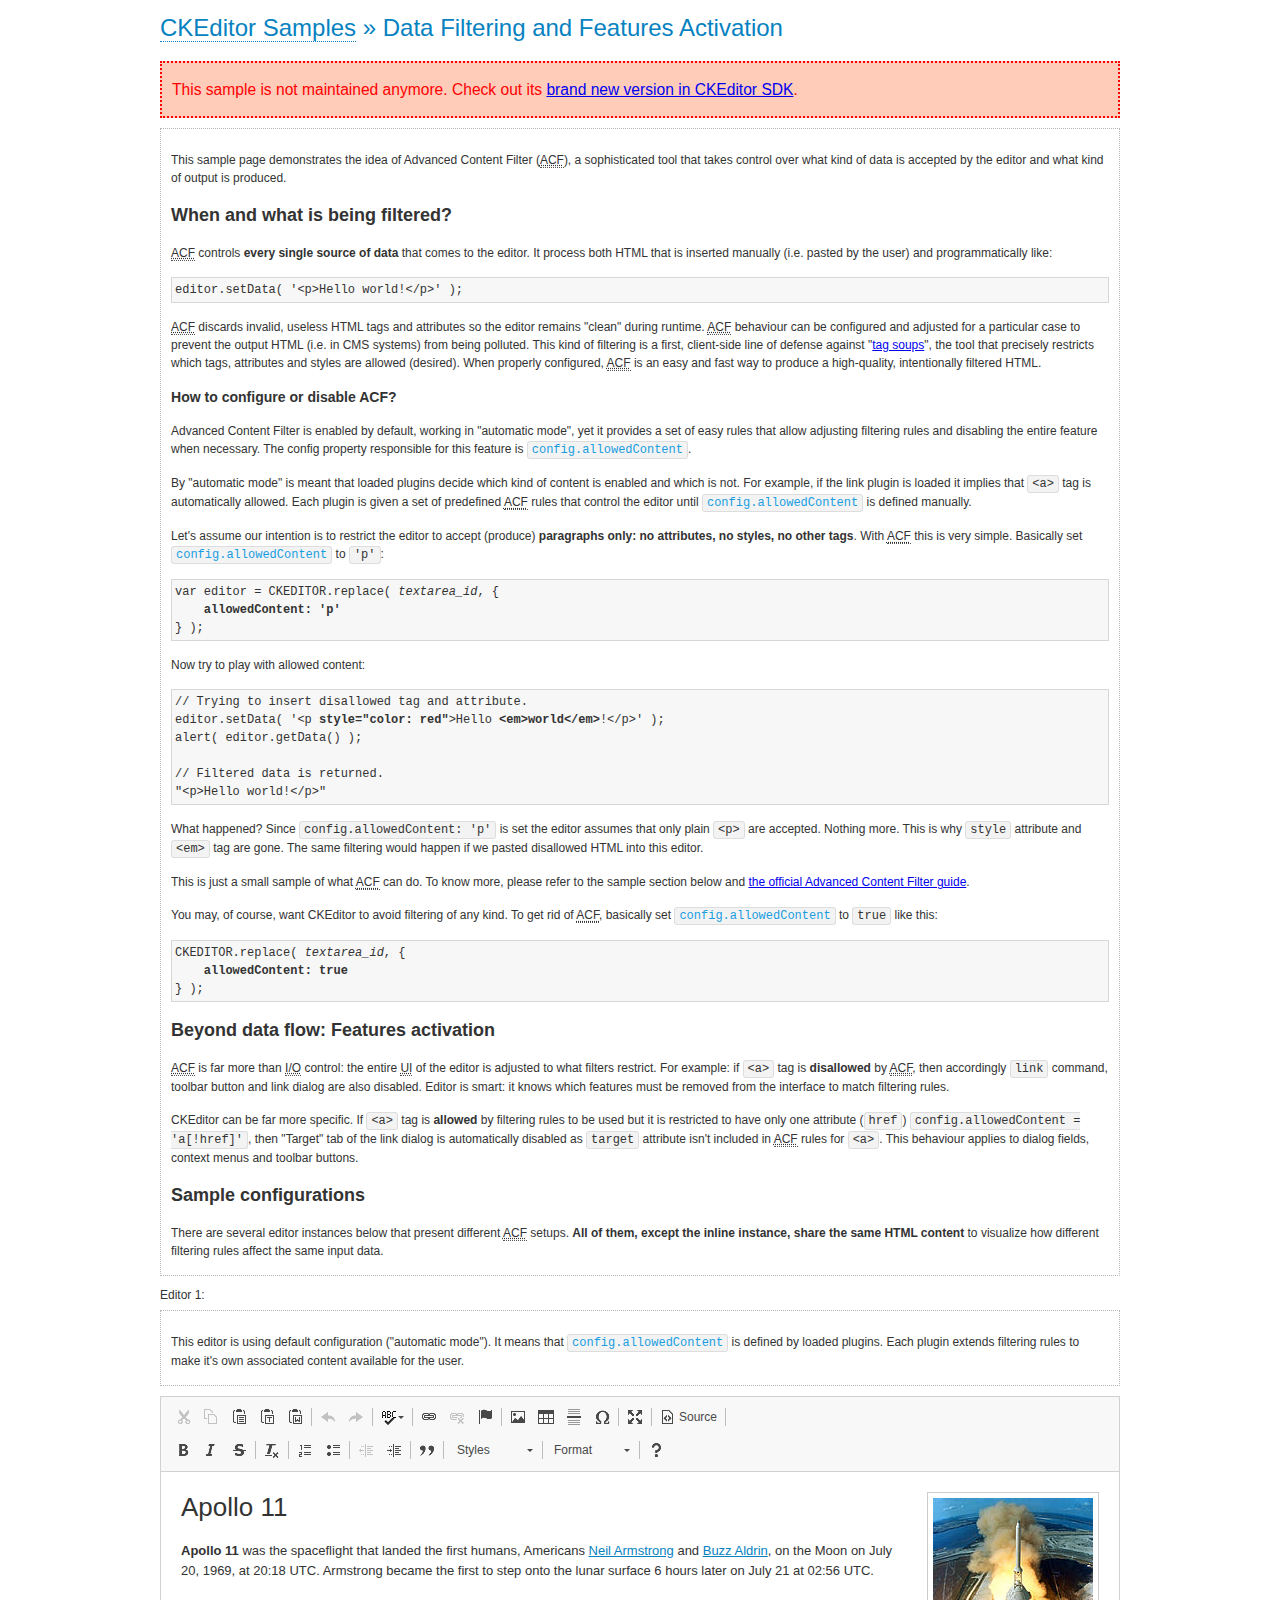
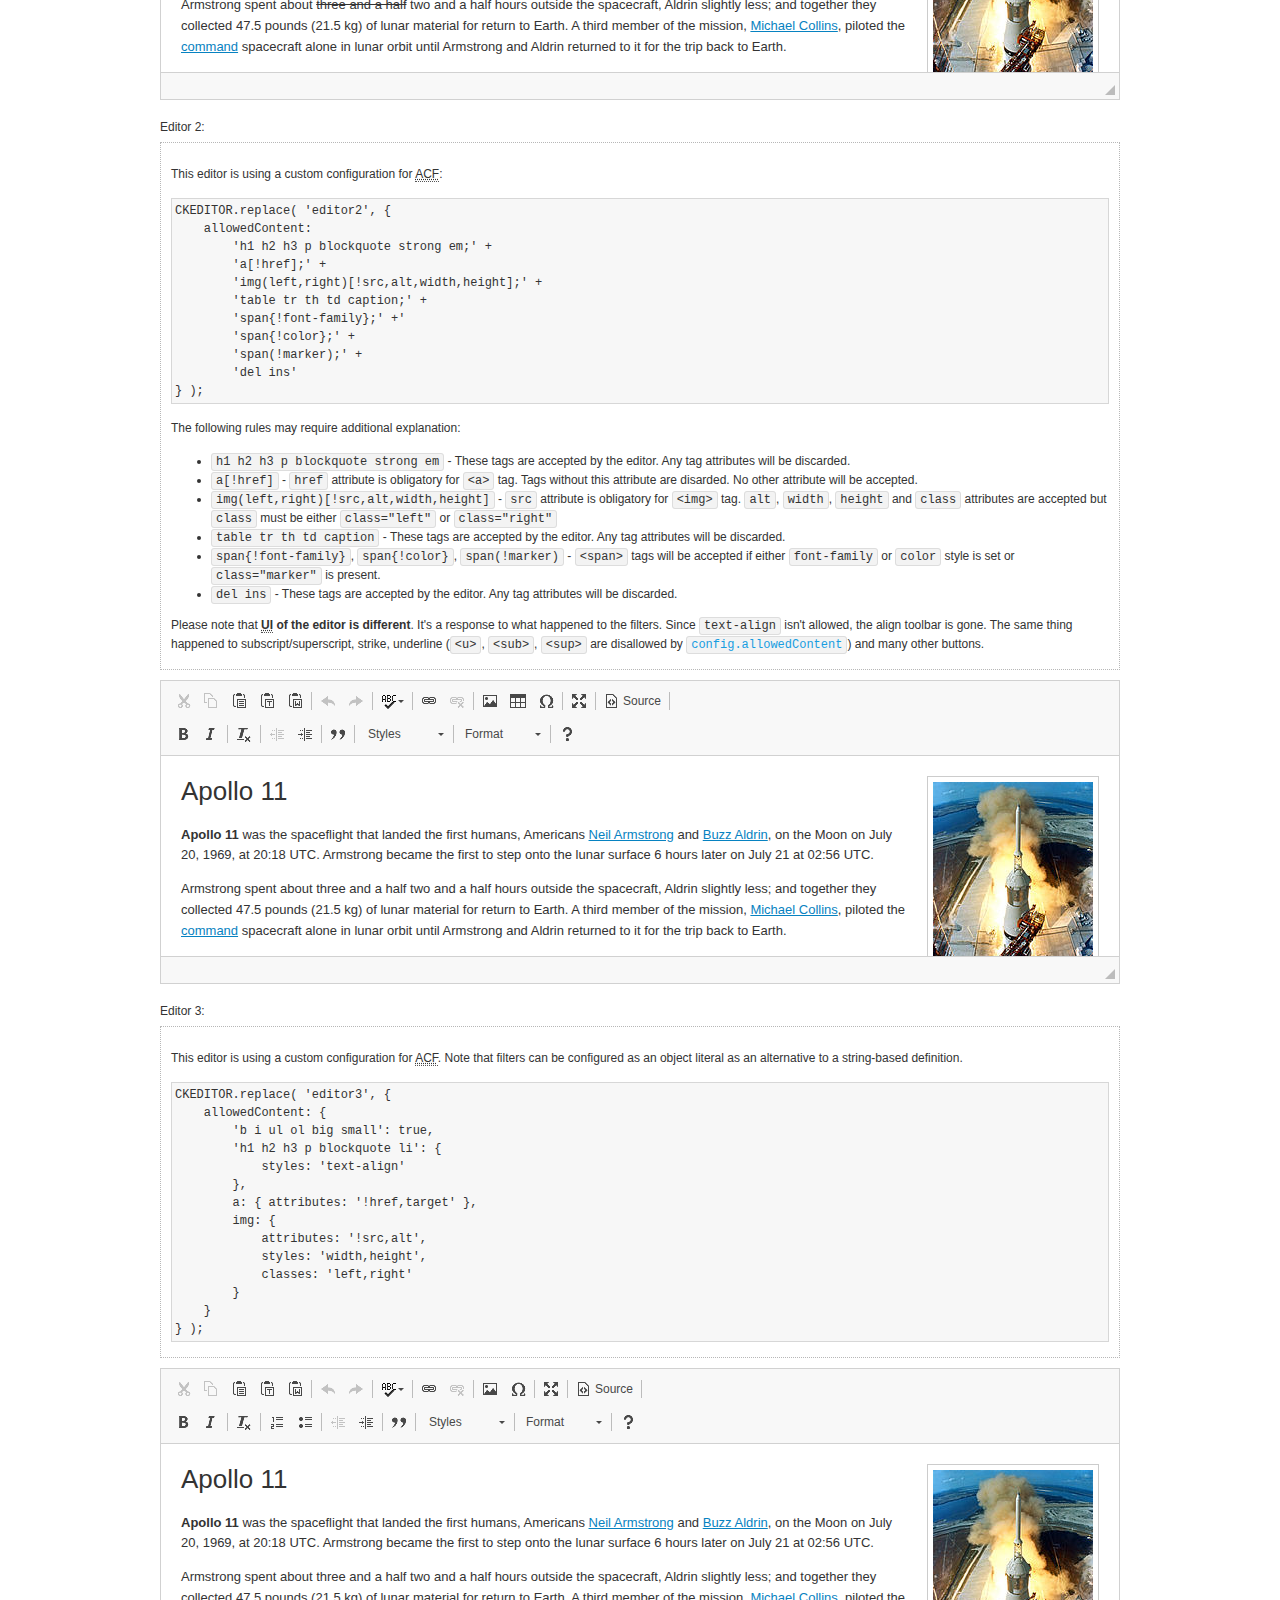
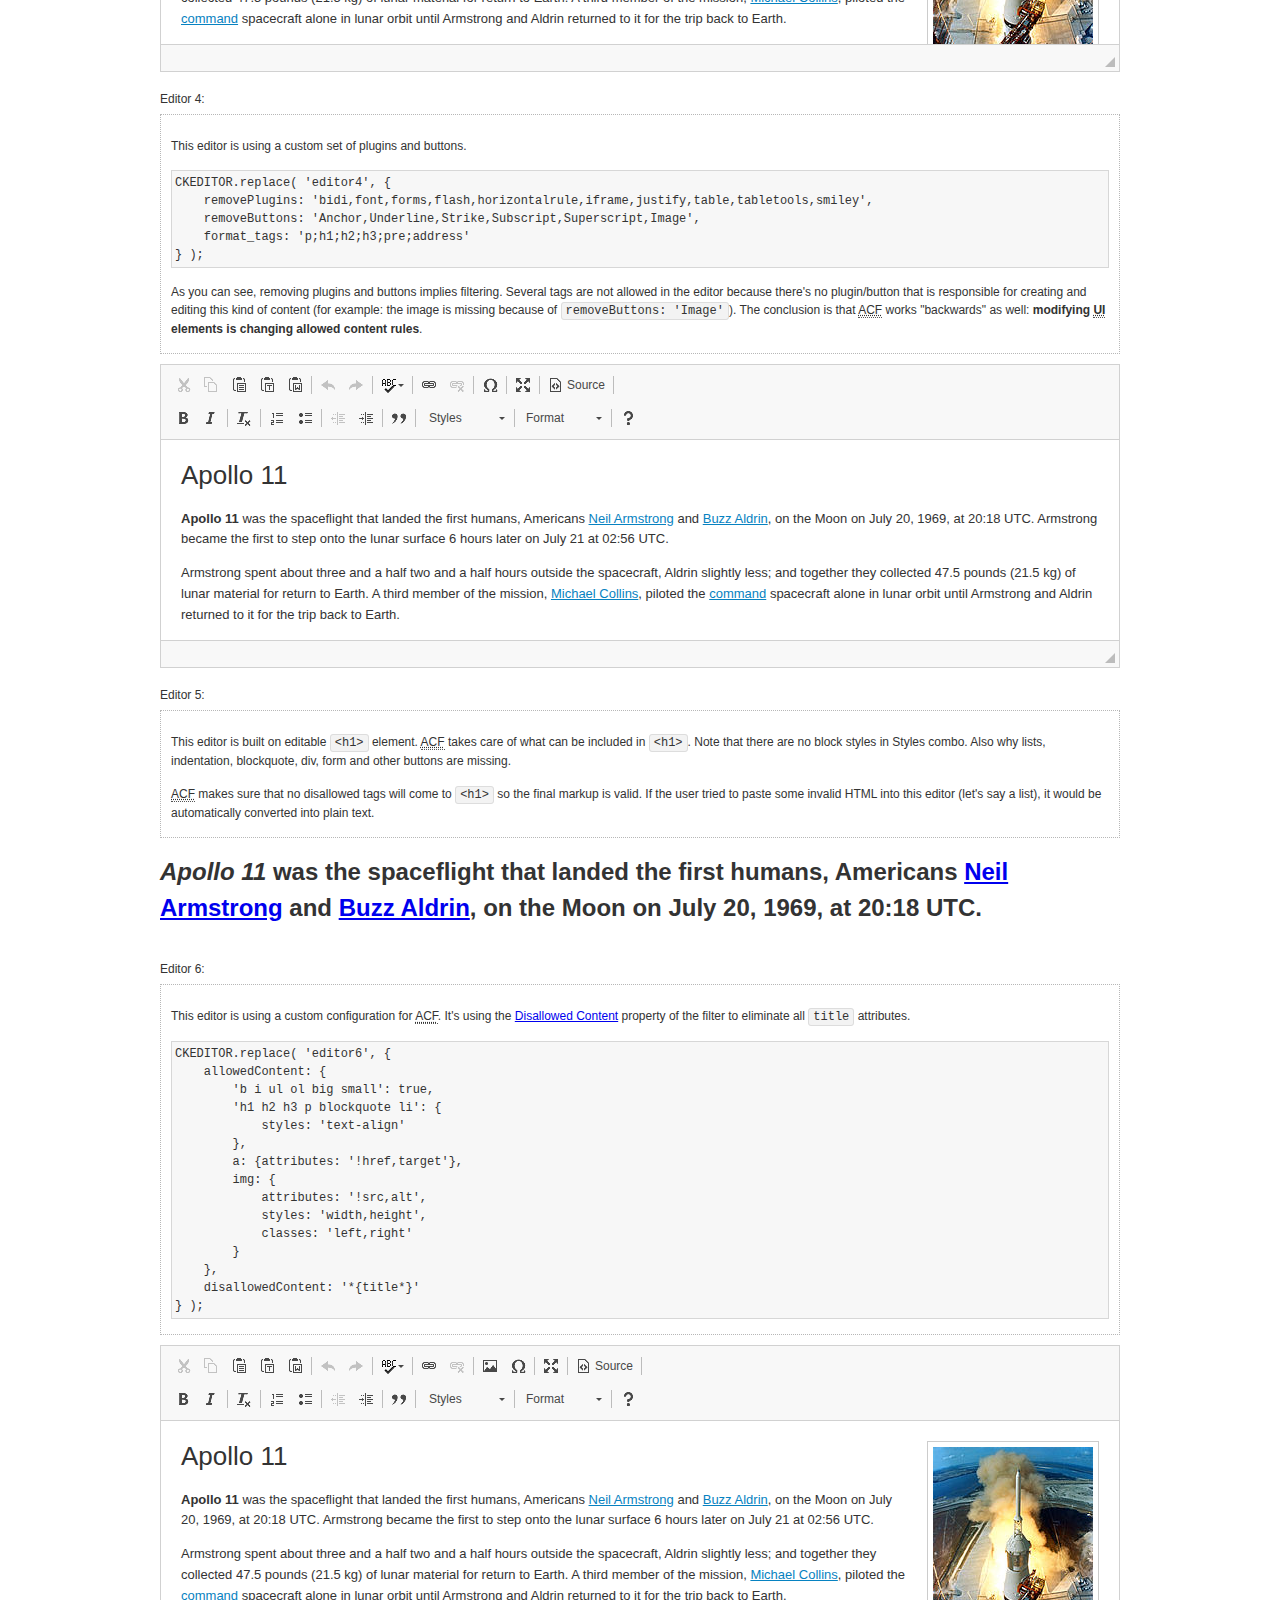
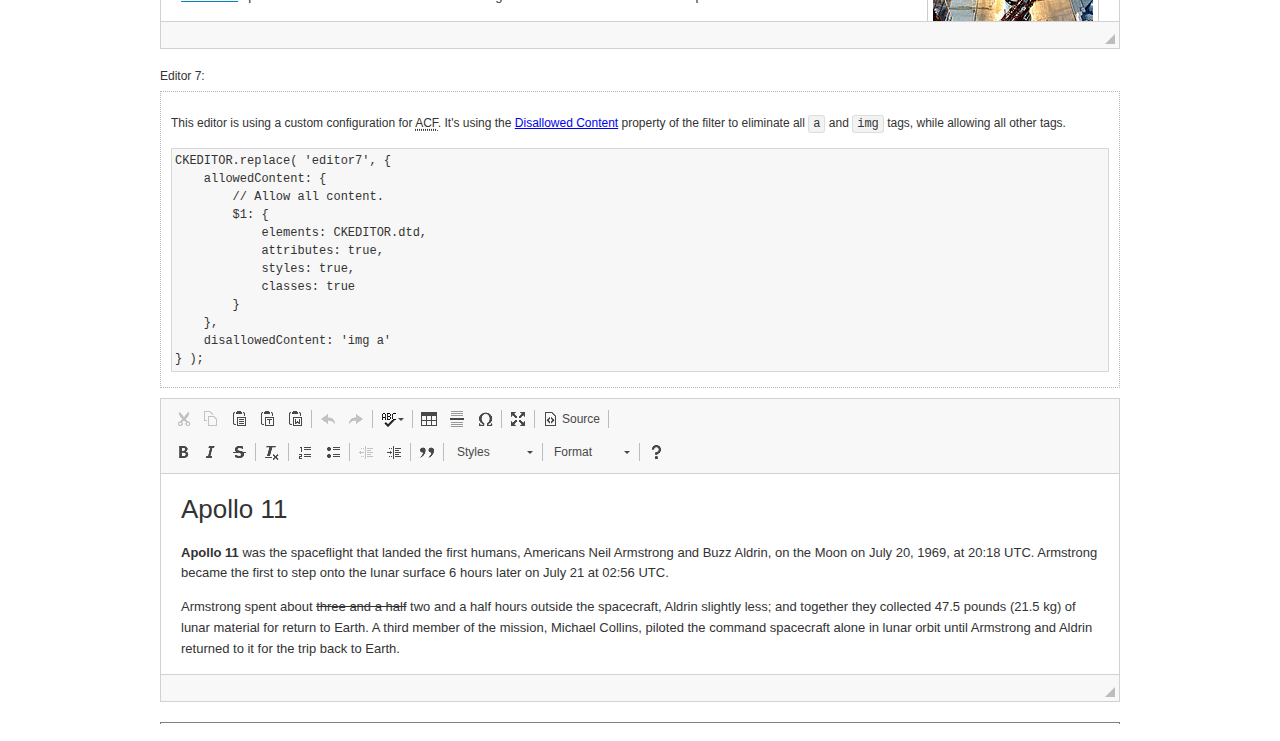
<file: admin/ckeditor/samples/old/datafiltering.html>
<!DOCTYPE html>
<!--
Copyright (c) 2003-2017, CKSource - Frederico Knabben. All rights reserved.
For licensing, see LICENSE.md or http://ckeditor.com/license
-->
<html>
<head>
	<meta charset="utf-8">
	<title>Data Filtering &mdash; CKEditor Sample</title>
	<script src="../../ckeditor.js"></script>
	<link rel="stylesheet" href="sample.css">
	<script>
		// Remove advanced tabs for all editors.
		CKEDITOR.config.removeDialogTabs = 'image:advanced;link:advanced;flash:advanced;creatediv:advanced;editdiv:advanced';
	</script>
</head>
<body>
	<h1 class="samples">
		<a href="index.html">CKEditor Samples</a> &raquo; Data Filtering and Features Activation
	</h1>
	<div class="warning deprecated">
		This sample is not maintained anymore. Check out its <a href="http://sdk.ckeditor.com/samples/acf.html">brand new version in CKEditor SDK</a>.
	</div>
	<div class="description">
		<p>
			This sample page demonstrates the idea of Advanced Content Filter
			(<abbr title="Advanced Content Filter">ACF</abbr>), a sophisticated
			tool that takes control over what kind of data is accepted by the editor and what
			kind of output is produced.
		</p>
		<h2>When and what is being filtered?</h2>
		<p>
			<abbr title="Advanced Content Filter">ACF</abbr> controls
			<strong>every single source of data</strong> that comes to the editor.
			It process both HTML that is inserted manually (i.e. pasted by the user)
			and programmatically like:
		</p>
<pre class="samples">
editor.setData( '&lt;p&gt;Hello world!&lt;/p&gt;' );
</pre>
		<p>
			<abbr title="Advanced Content Filter">ACF</abbr> discards invalid,
			useless HTML tags and attributes so the editor remains "clean" during
			runtime. <abbr title="Advanced Content Filter">ACF</abbr> behaviour
			can be configured and adjusted for a particular case to prevent the
			output HTML (i.e. in CMS systems) from being polluted.

			This kind of filtering is a first, client-side line of defense
			against "<a href="http://en.wikipedia.org/wiki/Tag_soup">tag soups</a>",
			the tool that precisely restricts which tags, attributes and styles
			are allowed (desired). When properly configured, <abbr title="Advanced Content Filter">ACF</abbr>
			is an easy and fast way to produce a high-quality, intentionally filtered HTML.
		</p>

		<h3>How to configure or disable ACF?</h3>
		<p>
			Advanced Content Filter is enabled by default, working in "automatic mode", yet
			it provides a set of easy rules that allow adjusting filtering rules
			and disabling the entire feature when necessary. The config property
			responsible for this feature is <code><a class="samples"
			href="http://docs.ckeditor.com/#!/api/CKEDITOR.config-cfg-allowedContent">config.allowedContent</a></code>.
		</p>
		<p>
			By "automatic mode" is meant that loaded plugins decide which kind
			of content is enabled and which is not. For example, if the link
			plugin is loaded it implies that <code>&lt;a&gt;</code> tag is
			automatically allowed. Each plugin is given a set
			of predefined <abbr title="Advanced Content Filter">ACF</abbr> rules
			that control the editor until <code><a class="samples"
			href="http://docs.ckeditor.com/#!/api/CKEDITOR.config-cfg-allowedContent">
			config.allowedContent</a></code>
			is defined manually.
		</p>
		<p>
			Let's assume our intention is to restrict the editor to accept (produce) <strong>paragraphs
			only: no attributes, no styles, no other tags</strong>.
			With <abbr title="Advanced Content Filter">ACF</abbr>
			this is very simple. Basically set <code><a class="samples"
			href="http://docs.ckeditor.com/#!/api/CKEDITOR.config-cfg-allowedContent">
			config.allowedContent</a></code> to <code>'p'</code>:
		</p>
<pre class="samples">
var editor = CKEDITOR.replace( <em>textarea_id</em>, {
	<strong>allowedContent: 'p'</strong>
} );
</pre>
		<p>
			Now try to play with allowed content:
		</p>
<pre class="samples">
// Trying to insert disallowed tag and attribute.
editor.setData( '&lt;p <strong>style="color: red"</strong>&gt;Hello <strong>&lt;em&gt;world&lt;/em&gt;</strong>!&lt;/p&gt;' );
alert( editor.getData() );

// Filtered data is returned.
"&lt;p&gt;Hello world!&lt;/p&gt;"
</pre>
		<p>
			What happened? Since <code>config.allowedContent: 'p'</code> is set the editor assumes
			that only plain <code>&lt;p&gt;</code> are accepted. Nothing more. This is why
			<code>style</code> attribute and <code>&lt;em&gt;</code> tag are gone. The same
			filtering would happen if we pasted disallowed HTML into this editor.
		</p>
		<p>
			This is just a small sample of what <abbr title="Advanced Content Filter">ACF</abbr>
			can do. To know more, please refer to the sample section below and
			<a href="http://docs.ckeditor.com/#!/guide/dev_advanced_content_filter">the official Advanced Content Filter guide</a>.
		</p>
		<p>
			You may, of course, want CKEditor to avoid filtering of any kind.
			To get rid of <abbr title="Advanced Content Filter">ACF</abbr>,
			basically set <code><a class="samples"
			href="http://docs.ckeditor.com/#!/api/CKEDITOR.config-cfg-allowedContent">
			config.allowedContent</a></code> to <code>true</code> like this:
		</p>
<pre class="samples">
CKEDITOR.replace( <em>textarea_id</em>, {
	<strong>allowedContent: true</strong>
} );
</pre>

		<h2>Beyond data flow: Features activation</h2>
		<p>
			<abbr title="Advanced Content Filter">ACF</abbr> is far more than
			<abbr title="Input/Output">I/O</abbr> control: the entire
			<abbr title="User Interface">UI</abbr> of the editor is adjusted to what
			filters restrict. For example: if <code>&lt;a&gt;</code> tag is
			<strong>disallowed</strong>
			by <abbr title="Advanced Content Filter">ACF</abbr>,
			then accordingly <code>link</code> command, toolbar button and link dialog
			are also disabled. Editor is smart: it knows which features must be
			removed from the interface to match filtering rules.
		</p>
		<p>
			CKEditor can be far more specific. If <code>&lt;a&gt;</code> tag is
			<strong>allowed</strong> by filtering rules to be used but it is restricted
			to have only one attribute (<code>href</code>)
			<code>config.allowedContent = 'a[!href]'</code>, then
			"Target" tab of the link dialog is automatically disabled as <code>target</code>
			attribute isn't included in <abbr title="Advanced Content Filter">ACF</abbr> rules
			for <code>&lt;a&gt;</code>. This behaviour applies to dialog fields, context
			menus and toolbar buttons.
		</p>

		<h2>Sample configurations</h2>
		<p>
			There are several editor instances below that present different
			<abbr title="Advanced Content Filter">ACF</abbr> setups. <strong>All of them,
			except the inline instance, share the same HTML content</strong> to visualize
			how different filtering rules affect the same input data.
		</p>
	</div>

	<div>
		<label for="editor1">
			Editor 1:
		</label>
		<div class="description">
			<p>
				This editor is using default configuration ("automatic mode"). It means that
				<code><a class="samples"
				href="http://docs.ckeditor.com/#!/api/CKEDITOR.config-cfg-allowedContent">
				config.allowedContent</a></code> is defined by loaded plugins.
				Each plugin extends filtering rules to make it's own associated content
				available for the user.
			</p>
		</div>
		<textarea cols="80" id="editor1" name="editor1" rows="10">
			&lt;h1&gt;&lt;img alt=&quot;Saturn V carrying Apollo 11&quot; class=&quot;right&quot; src=&quot;assets/sample.jpg&quot;/&gt; Apollo 11&lt;/h1&gt; &lt;p&gt;&lt;b&gt;Apollo 11&lt;/b&gt; was the spaceflight that landed the first humans, Americans &lt;a href=&quot;http://en.wikipedia.org/wiki/Neil_Armstrong&quot; title=&quot;Neil Armstrong&quot;&gt;Neil Armstrong&lt;/a&gt; and &lt;a href=&quot;http://en.wikipedia.org/wiki/Buzz_Aldrin&quot; title=&quot;Buzz Aldrin&quot;&gt;Buzz Aldrin&lt;/a&gt;, on the Moon on July 20, 1969, at 20:18 UTC. Armstrong became the first to step onto the lunar surface 6 hours later on July 21 at 02:56 UTC.&lt;/p&gt; &lt;p&gt;Armstrong spent about &lt;s&gt;three and a half&lt;/s&gt; two and a half hours outside the spacecraft, Aldrin slightly less; and together they collected 47.5 pounds (21.5&amp;nbsp;kg) of lunar material for return to Earth. A third member of the mission, &lt;a href=&quot;http://en.wikipedia.org/wiki/Michael_Collins_(astronaut)&quot; title=&quot;Michael Collins (astronaut)&quot;&gt;Michael Collins&lt;/a&gt;, piloted the &lt;a href=&quot;http://en.wikipedia.org/wiki/Apollo_Command/Service_Module&quot; title=&quot;Apollo Command/Service Module&quot;&gt;command&lt;/a&gt; spacecraft alone in lunar orbit until Armstrong and Aldrin returned to it for the trip back to Earth.&lt;/p&gt; &lt;h2&gt;Broadcasting and &lt;em&gt;quotes&lt;/em&gt; &lt;a id=&quot;quotes&quot; name=&quot;quotes&quot;&gt;&lt;/a&gt;&lt;/h2&gt; &lt;p&gt;Broadcast on live TV to a world-wide audience, Armstrong stepped onto the lunar surface and described the event as:&lt;/p&gt; &lt;blockquote&gt;&lt;p&gt;One small step for [a] man, one giant leap for mankind.&lt;/p&gt;&lt;/blockquote&gt; &lt;p&gt;Apollo 11 effectively ended the &lt;a href=&quot;http://en.wikipedia.org/wiki/Space_Race&quot; title=&quot;Space Race&quot;&gt;Space Race&lt;/a&gt; and fulfilled a national goal proposed in 1961 by the late U.S. President &lt;a href=&quot;http://en.wikipedia.org/wiki/John_F._Kennedy&quot; title=&quot;John F. Kennedy&quot;&gt;John F. Kennedy&lt;/a&gt; in a speech before the United States Congress:&lt;/p&gt; &lt;blockquote&gt;&lt;p&gt;[...] before this decade is out, of landing a man on the Moon and returning him safely to the Earth.&lt;/p&gt;&lt;/blockquote&gt; &lt;h2&gt;Technical details &lt;a id=&quot;tech-details&quot; name=&quot;tech-details&quot;&gt;&lt;/a&gt;&lt;/h2&gt; &lt;table align=&quot;right&quot; border=&quot;1&quot; bordercolor=&quot;#ccc&quot; cellpadding=&quot;5&quot; cellspacing=&quot;0&quot; style=&quot;border-collapse:collapse;margin:10px 0 10px 15px;&quot;&gt; &lt;caption&gt;&lt;strong&gt;Mission crew&lt;/strong&gt;&lt;/caption&gt; &lt;thead&gt; &lt;tr&gt; &lt;th scope=&quot;col&quot;&gt;Position&lt;/th&gt; &lt;th scope=&quot;col&quot;&gt;Astronaut&lt;/th&gt; &lt;/tr&gt; &lt;/thead&gt; &lt;tbody&gt; &lt;tr&gt; &lt;td&gt;Commander&lt;/td&gt; &lt;td&gt;Neil A. Armstrong&lt;/td&gt; &lt;/tr&gt; &lt;tr&gt; &lt;td&gt;Command Module Pilot&lt;/td&gt; &lt;td&gt;Michael Collins&lt;/td&gt; &lt;/tr&gt; &lt;tr&gt; &lt;td&gt;Lunar Module Pilot&lt;/td&gt; &lt;td&gt;Edwin &amp;quot;Buzz&amp;quot; E. Aldrin, Jr.&lt;/td&gt; &lt;/tr&gt; &lt;/tbody&gt; &lt;/table&gt; &lt;p&gt;Launched by a &lt;strong&gt;Saturn V&lt;/strong&gt; rocket from &lt;a href=&quot;http://en.wikipedia.org/wiki/Kennedy_Space_Center&quot; title=&quot;Kennedy Space Center&quot;&gt;Kennedy Space Center&lt;/a&gt; in Merritt Island, Florida on July 16, Apollo 11 was the fifth manned mission of &lt;a href=&quot;http://en.wikipedia.org/wiki/NASA&quot; title=&quot;NASA&quot;&gt;NASA&lt;/a&gt;&amp;#39;s Apollo program. The Apollo spacecraft had three parts:&lt;/p&gt; &lt;ol&gt; &lt;li&gt;&lt;strong&gt;Command Module&lt;/strong&gt; with a cabin for the three astronauts which was the only part which landed back on Earth&lt;/li&gt; &lt;li&gt;&lt;strong&gt;Service Module&lt;/strong&gt; which supported the Command Module with propulsion, electrical power, oxygen and water&lt;/li&gt; &lt;li&gt;&lt;strong&gt;Lunar Module&lt;/strong&gt; for landing on the Moon.&lt;/li&gt; &lt;/ol&gt; &lt;p&gt;After being sent to the Moon by the Saturn V&amp;#39;s upper stage, the astronauts separated the spacecraft from it and travelled for three days until they entered into lunar orbit. Armstrong and Aldrin then moved into the Lunar Module and landed in the &lt;a href=&quot;http://en.wikipedia.org/wiki/Mare_Tranquillitatis&quot; title=&quot;Mare Tranquillitatis&quot;&gt;Sea of Tranquility&lt;/a&gt;. They stayed a total of about 21 and a half hours on the lunar surface. After lifting off in the upper part of the Lunar Module and rejoining Collins in the Command Module, they returned to Earth and landed in the &lt;a href=&quot;http://en.wikipedia.org/wiki/Pacific_Ocean&quot; title=&quot;Pacific Ocean&quot;&gt;Pacific Ocean&lt;/a&gt; on July 24.&lt;/p&gt; &lt;hr/&gt; &lt;p style=&quot;text-align: right;&quot;&gt;&lt;small&gt;Source: &lt;a href=&quot;http://en.wikipedia.org/wiki/Apollo_11&quot;&gt;Wikipedia.org&lt;/a&gt;&lt;/small&gt;&lt;/p&gt;
		</textarea>

		<script>

			CKEDITOR.replace( 'editor1' );

		</script>
	</div>

	<br>

	<div>
		<label for="editor2">
			Editor 2:
		</label>
		<div class="description">
			<p>
				This editor is using a custom configuration for
				<abbr title="Advanced Content Filter">ACF</abbr>:
			</p>
<pre class="samples">
CKEDITOR.replace( 'editor2', {
	allowedContent:
		'h1 h2 h3 p blockquote strong em;' +
		'a[!href];' +
		'img(left,right)[!src,alt,width,height];' +
		'table tr th td caption;' +
		'span{!font-family};' +'
		'span{!color};' +
		'span(!marker);' +
		'del ins'
} );
</pre>
			<p>
				The following rules may require additional explanation:
			</p>
			<ul>
				<li>
					<code>h1 h2 h3 p blockquote strong em</code> - These tags
					are accepted by the editor. Any tag attributes will be discarded.
				</li>
				<li>
					<code>a[!href]</code> - <code>href</code> attribute is obligatory
					for <code>&lt;a&gt;</code> tag. Tags without this attribute
					are disarded. No other attribute will be accepted.
				</li>
				<li>
					<code>img(left,right)[!src,alt,width,height]</code> - <code>src</code>
					attribute is obligatory for <code>&lt;img&gt;</code> tag.
					<code>alt</code>, <code>width</code>, <code>height</code>
					and <code>class</code> attributes are accepted but
					<code>class</code> must be either <code>class="left"</code>
					or <code>class="right"</code>
				</li>
				<li>
					<code>table tr th td caption</code> - These tags
					are accepted by the editor. Any tag attributes will be discarded.
				</li>
				<li>
					<code>span{!font-family}</code>, <code>span{!color}</code>,
					<code>span(!marker)</code> - <code>&lt;span&gt;</code> tags
					will be accepted if either <code>font-family</code> or
					<code>color</code> style is set or <code>class="marker"</code>
					is present.
				</li>
				<li>
					<code>del ins</code> - These tags
					are accepted by the editor. Any tag attributes will be discarded.
				</li>
			</ul>
			<p>
				Please note that <strong><abbr title="User Interface">UI</abbr> of the
				editor is different</strong>. It's a response to what happened to the filters.
				Since <code>text-align</code> isn't allowed, the align toolbar is gone.
				The same thing happened to subscript/superscript, strike, underline
				(<code>&lt;u&gt;</code>, <code>&lt;sub&gt;</code>, <code>&lt;sup&gt;</code>
				are disallowed by <code><a class="samples"
				href="http://docs.ckeditor.com/#!/api/CKEDITOR.config-cfg-allowedContent">
				config.allowedContent</a></code>) and many other buttons.
			</p>
		</div>
		<textarea cols="80" id="editor2" name="editor2" rows="10">
			&lt;h1&gt;&lt;img alt=&quot;Saturn V carrying Apollo 11&quot; class=&quot;right&quot; src=&quot;assets/sample.jpg&quot;/&gt; Apollo 11&lt;/h1&gt; &lt;p&gt;&lt;b&gt;Apollo 11&lt;/b&gt; was the spaceflight that landed the first humans, Americans &lt;a href=&quot;http://en.wikipedia.org/wiki/Neil_Armstrong&quot; title=&quot;Neil Armstrong&quot;&gt;Neil Armstrong&lt;/a&gt; and &lt;a href=&quot;http://en.wikipedia.org/wiki/Buzz_Aldrin&quot; title=&quot;Buzz Aldrin&quot;&gt;Buzz Aldrin&lt;/a&gt;, on the Moon on July 20, 1969, at 20:18 UTC. Armstrong became the first to step onto the lunar surface 6 hours later on July 21 at 02:56 UTC.&lt;/p&gt; &lt;p&gt;Armstrong spent about &lt;s&gt;three and a half&lt;/s&gt; two and a half hours outside the spacecraft, Aldrin slightly less; and together they collected 47.5 pounds (21.5&amp;nbsp;kg) of lunar material for return to Earth. A third member of the mission, &lt;a href=&quot;http://en.wikipedia.org/wiki/Michael_Collins_(astronaut)&quot; title=&quot;Michael Collins (astronaut)&quot;&gt;Michael Collins&lt;/a&gt;, piloted the &lt;a href=&quot;http://en.wikipedia.org/wiki/Apollo_Command/Service_Module&quot; title=&quot;Apollo Command/Service Module&quot;&gt;command&lt;/a&gt; spacecraft alone in lunar orbit until Armstrong and Aldrin returned to it for the trip back to Earth.&lt;/p&gt; &lt;h2&gt;Broadcasting and &lt;em&gt;quotes&lt;/em&gt; &lt;a id=&quot;quotes&quot; name=&quot;quotes&quot;&gt;&lt;/a&gt;&lt;/h2&gt; &lt;p&gt;Broadcast on live TV to a world-wide audience, Armstrong stepped onto the lunar surface and described the event as:&lt;/p&gt; &lt;blockquote&gt;&lt;p&gt;One small step for [a] man, one giant leap for mankind.&lt;/p&gt;&lt;/blockquote&gt; &lt;p&gt;Apollo 11 effectively ended the &lt;a href=&quot;http://en.wikipedia.org/wiki/Space_Race&quot; title=&quot;Space Race&quot;&gt;Space Race&lt;/a&gt; and fulfilled a national goal proposed in 1961 by the late U.S. President &lt;a href=&quot;http://en.wikipedia.org/wiki/John_F._Kennedy&quot; title=&quot;John F. Kennedy&quot;&gt;John F. Kennedy&lt;/a&gt; in a speech before the United States Congress:&lt;/p&gt; &lt;blockquote&gt;&lt;p&gt;[...] before this decade is out, of landing a man on the Moon and returning him safely to the Earth.&lt;/p&gt;&lt;/blockquote&gt; &lt;h2&gt;Technical details &lt;a id=&quot;tech-details&quot; name=&quot;tech-details&quot;&gt;&lt;/a&gt;&lt;/h2&gt; &lt;table align=&quot;right&quot; border=&quot;1&quot; bordercolor=&quot;#ccc&quot; cellpadding=&quot;5&quot; cellspacing=&quot;0&quot; style=&quot;border-collapse:collapse;margin:10px 0 10px 15px;&quot;&gt; &lt;caption&gt;&lt;strong&gt;Mission crew&lt;/strong&gt;&lt;/caption&gt; &lt;thead&gt; &lt;tr&gt; &lt;th scope=&quot;col&quot;&gt;Position&lt;/th&gt; &lt;th scope=&quot;col&quot;&gt;Astronaut&lt;/th&gt; &lt;/tr&gt; &lt;/thead&gt; &lt;tbody&gt; &lt;tr&gt; &lt;td&gt;Commander&lt;/td&gt; &lt;td&gt;Neil A. Armstrong&lt;/td&gt; &lt;/tr&gt; &lt;tr&gt; &lt;td&gt;Command Module Pilot&lt;/td&gt; &lt;td&gt;Michael Collins&lt;/td&gt; &lt;/tr&gt; &lt;tr&gt; &lt;td&gt;Lunar Module Pilot&lt;/td&gt; &lt;td&gt;Edwin &amp;quot;Buzz&amp;quot; E. Aldrin, Jr.&lt;/td&gt; &lt;/tr&gt; &lt;/tbody&gt; &lt;/table&gt; &lt;p&gt;Launched by a &lt;strong&gt;Saturn V&lt;/strong&gt; rocket from &lt;a href=&quot;http://en.wikipedia.org/wiki/Kennedy_Space_Center&quot; title=&quot;Kennedy Space Center&quot;&gt;Kennedy Space Center&lt;/a&gt; in Merritt Island, Florida on July 16, Apollo 11 was the fifth manned mission of &lt;a href=&quot;http://en.wikipedia.org/wiki/NASA&quot; title=&quot;NASA&quot;&gt;NASA&lt;/a&gt;&amp;#39;s Apollo program. The Apollo spacecraft had three parts:&lt;/p&gt; &lt;ol&gt; &lt;li&gt;&lt;strong&gt;Command Module&lt;/strong&gt; with a cabin for the three astronauts which was the only part which landed back on Earth&lt;/li&gt; &lt;li&gt;&lt;strong&gt;Service Module&lt;/strong&gt; which supported the Command Module with propulsion, electrical power, oxygen and water&lt;/li&gt; &lt;li&gt;&lt;strong&gt;Lunar Module&lt;/strong&gt; for landing on the Moon.&lt;/li&gt; &lt;/ol&gt; &lt;p&gt;After being sent to the Moon by the Saturn V&amp;#39;s upper stage, the astronauts separated the spacecraft from it and travelled for three days until they entered into lunar orbit. Armstrong and Aldrin then moved into the Lunar Module and landed in the &lt;a href=&quot;http://en.wikipedia.org/wiki/Mare_Tranquillitatis&quot; title=&quot;Mare Tranquillitatis&quot;&gt;Sea of Tranquility&lt;/a&gt;. They stayed a total of about 21 and a half hours on the lunar surface. After lifting off in the upper part of the Lunar Module and rejoining Collins in the Command Module, they returned to Earth and landed in the &lt;a href=&quot;http://en.wikipedia.org/wiki/Pacific_Ocean&quot; title=&quot;Pacific Ocean&quot;&gt;Pacific Ocean&lt;/a&gt; on July 24.&lt;/p&gt; &lt;hr/&gt; &lt;p style=&quot;text-align: right;&quot;&gt;&lt;small&gt;Source: &lt;a href=&quot;http://en.wikipedia.org/wiki/Apollo_11&quot;&gt;Wikipedia.org&lt;/a&gt;&lt;/small&gt;&lt;/p&gt;
		</textarea>
		<script>

			CKEDITOR.replace( 'editor2', {
				allowedContent:
					'h1 h2 h3 p blockquote strong em;' +
					'a[!href];' +
					'img(left,right)[!src,alt,width,height];' +
					'table tr th td caption;' +
					'span{!font-family};' +
					'span{!color};' +
					'span(!marker);' +
					'del ins'
			} );

		</script>
	</div>

	<br>

	<div>
		<label for="editor3">
			Editor 3:
		</label>
		<div class="description">
			<p>
				This editor is using a custom configuration for
				<abbr title="Advanced Content Filter">ACF</abbr>.
				Note that filters can be configured as an object literal
				as an alternative to a string-based definition.
			</p>
<pre class="samples">
CKEDITOR.replace( 'editor3', {
	allowedContent: {
		'b i ul ol big small': true,
		'h1 h2 h3 p blockquote li': {
			styles: 'text-align'
		},
		a: { attributes: '!href,target' },
		img: {
			attributes: '!src,alt',
			styles: 'width,height',
			classes: 'left,right'
		}
	}
} );
</pre>
		</div>
		<textarea cols="80" id="editor3" name="editor3" rows="10">
			&lt;h1&gt;&lt;img alt=&quot;Saturn V carrying Apollo 11&quot; class=&quot;right&quot; src=&quot;assets/sample.jpg&quot;/&gt; Apollo 11&lt;/h1&gt; &lt;p&gt;&lt;b&gt;Apollo 11&lt;/b&gt; was the spaceflight that landed the first humans, Americans &lt;a href=&quot;http://en.wikipedia.org/wiki/Neil_Armstrong&quot; title=&quot;Neil Armstrong&quot;&gt;Neil Armstrong&lt;/a&gt; and &lt;a href=&quot;http://en.wikipedia.org/wiki/Buzz_Aldrin&quot; title=&quot;Buzz Aldrin&quot;&gt;Buzz Aldrin&lt;/a&gt;, on the Moon on July 20, 1969, at 20:18 UTC. Armstrong became the first to step onto the lunar surface 6 hours later on July 21 at 02:56 UTC.&lt;/p&gt; &lt;p&gt;Armstrong spent about &lt;s&gt;three and a half&lt;/s&gt; two and a half hours outside the spacecraft, Aldrin slightly less; and together they collected 47.5 pounds (21.5&amp;nbsp;kg) of lunar material for return to Earth. A third member of the mission, &lt;a href=&quot;http://en.wikipedia.org/wiki/Michael_Collins_(astronaut)&quot; title=&quot;Michael Collins (astronaut)&quot;&gt;Michael Collins&lt;/a&gt;, piloted the &lt;a href=&quot;http://en.wikipedia.org/wiki/Apollo_Command/Service_Module&quot; title=&quot;Apollo Command/Service Module&quot;&gt;command&lt;/a&gt; spacecraft alone in lunar orbit until Armstrong and Aldrin returned to it for the trip back to Earth.&lt;/p&gt; &lt;h2&gt;Broadcasting and &lt;em&gt;quotes&lt;/em&gt; &lt;a id=&quot;quotes&quot; name=&quot;quotes&quot;&gt;&lt;/a&gt;&lt;/h2&gt; &lt;p&gt;Broadcast on live TV to a world-wide audience, Armstrong stepped onto the lunar surface and described the event as:&lt;/p&gt; &lt;blockquote&gt;&lt;p&gt;One small step for [a] man, one giant leap for mankind.&lt;/p&gt;&lt;/blockquote&gt; &lt;p&gt;Apollo 11 effectively ended the &lt;a href=&quot;http://en.wikipedia.org/wiki/Space_Race&quot; title=&quot;Space Race&quot;&gt;Space Race&lt;/a&gt; and fulfilled a national goal proposed in 1961 by the late U.S. President &lt;a href=&quot;http://en.wikipedia.org/wiki/John_F._Kennedy&quot; title=&quot;John F. Kennedy&quot;&gt;John F. Kennedy&lt;/a&gt; in a speech before the United States Congress:&lt;/p&gt; &lt;blockquote&gt;&lt;p&gt;[...] before this decade is out, of landing a man on the Moon and returning him safely to the Earth.&lt;/p&gt;&lt;/blockquote&gt; &lt;h2&gt;Technical details &lt;a id=&quot;tech-details&quot; name=&quot;tech-details&quot;&gt;&lt;/a&gt;&lt;/h2&gt; &lt;table align=&quot;right&quot; border=&quot;1&quot; bordercolor=&quot;#ccc&quot; cellpadding=&quot;5&quot; cellspacing=&quot;0&quot; style=&quot;border-collapse:collapse;margin:10px 0 10px 15px;&quot;&gt; &lt;caption&gt;&lt;strong&gt;Mission crew&lt;/strong&gt;&lt;/caption&gt; &lt;thead&gt; &lt;tr&gt; &lt;th scope=&quot;col&quot;&gt;Position&lt;/th&gt; &lt;th scope=&quot;col&quot;&gt;Astronaut&lt;/th&gt; &lt;/tr&gt; &lt;/thead&gt; &lt;tbody&gt; &lt;tr&gt; &lt;td&gt;Commander&lt;/td&gt; &lt;td&gt;Neil A. Armstrong&lt;/td&gt; &lt;/tr&gt; &lt;tr&gt; &lt;td&gt;Command Module Pilot&lt;/td&gt; &lt;td&gt;Michael Collins&lt;/td&gt; &lt;/tr&gt; &lt;tr&gt; &lt;td&gt;Lunar Module Pilot&lt;/td&gt; &lt;td&gt;Edwin &amp;quot;Buzz&amp;quot; E. Aldrin, Jr.&lt;/td&gt; &lt;/tr&gt; &lt;/tbody&gt; &lt;/table&gt; &lt;p&gt;Launched by a &lt;strong&gt;Saturn V&lt;/strong&gt; rocket from &lt;a href=&quot;http://en.wikipedia.org/wiki/Kennedy_Space_Center&quot; title=&quot;Kennedy Space Center&quot;&gt;Kennedy Space Center&lt;/a&gt; in Merritt Island, Florida on July 16, Apollo 11 was the fifth manned mission of &lt;a href=&quot;http://en.wikipedia.org/wiki/NASA&quot; title=&quot;NASA&quot;&gt;NASA&lt;/a&gt;&amp;#39;s Apollo program. The Apollo spacecraft had three parts:&lt;/p&gt; &lt;ol&gt; &lt;li&gt;&lt;strong&gt;Command Module&lt;/strong&gt; with a cabin for the three astronauts which was the only part which landed back on Earth&lt;/li&gt; &lt;li&gt;&lt;strong&gt;Service Module&lt;/strong&gt; which supported the Command Module with propulsion, electrical power, oxygen and water&lt;/li&gt; &lt;li&gt;&lt;strong&gt;Lunar Module&lt;/strong&gt; for landing on the Moon.&lt;/li&gt; &lt;/ol&gt; &lt;p&gt;After being sent to the Moon by the Saturn V&amp;#39;s upper stage, the astronauts separated the spacecraft from it and travelled for three days until they entered into lunar orbit. Armstrong and Aldrin then moved into the Lunar Module and landed in the &lt;a href=&quot;http://en.wikipedia.org/wiki/Mare_Tranquillitatis&quot; title=&quot;Mare Tranquillitatis&quot;&gt;Sea of Tranquility&lt;/a&gt;. They stayed a total of about 21 and a half hours on the lunar surface. After lifting off in the upper part of the Lunar Module and rejoining Collins in the Command Module, they returned to Earth and landed in the &lt;a href=&quot;http://en.wikipedia.org/wiki/Pacific_Ocean&quot; title=&quot;Pacific Ocean&quot;&gt;Pacific Ocean&lt;/a&gt; on July 24.&lt;/p&gt; &lt;hr/&gt; &lt;p style=&quot;text-align: right;&quot;&gt;&lt;small&gt;Source: &lt;a href=&quot;http://en.wikipedia.org/wiki/Apollo_11&quot;&gt;Wikipedia.org&lt;/a&gt;&lt;/small&gt;&lt;/p&gt;
		</textarea>
		<script>

			CKEDITOR.replace( 'editor3', {
				allowedContent: {
					'b i ul ol big small': true,
					'h1 h2 h3 p blockquote li': {
						styles: 'text-align'
					},
					a: { attributes: '!href,target' },
					img: {
						attributes: '!src,alt',
						styles: 'width,height',
						classes: 'left,right'
					}
				}
			} );

		</script>
	</div>

	<br>

	<div>
		<label for="editor4">
			Editor 4:
		</label>
		<div class="description">
			<p>
				This editor is using a custom set of plugins and buttons.
			</p>
<pre class="samples">
CKEDITOR.replace( 'editor4', {
	removePlugins: 'bidi,font,forms,flash,horizontalrule,iframe,justify,table,tabletools,smiley',
	removeButtons: 'Anchor,Underline,Strike,Subscript,Superscript,Image',
	format_tags: 'p;h1;h2;h3;pre;address'
} );
</pre>
			<p>
				As you can see, removing plugins and buttons implies filtering.
				Several tags are not allowed in the editor because there's no
				plugin/button that is responsible for creating and editing this
				kind of content (for example: the image is missing because
				of <code>removeButtons: 'Image'</code>). The conclusion is that
				<abbr title="Advanced Content Filter">ACF</abbr> works "backwards"
				as well: <strong>modifying <abbr title="User Interface">UI</abbr>
				elements is changing allowed content rules</strong>.
			</p>
		</div>
		<textarea cols="80" id="editor4" name="editor4" rows="10">
			&lt;h1&gt;&lt;img alt=&quot;Saturn V carrying Apollo 11&quot; class=&quot;right&quot; src=&quot;assets/sample.jpg&quot;/&gt; Apollo 11&lt;/h1&gt; &lt;p&gt;&lt;b&gt;Apollo 11&lt;/b&gt; was the spaceflight that landed the first humans, Americans &lt;a href=&quot;http://en.wikipedia.org/wiki/Neil_Armstrong&quot; title=&quot;Neil Armstrong&quot;&gt;Neil Armstrong&lt;/a&gt; and &lt;a href=&quot;http://en.wikipedia.org/wiki/Buzz_Aldrin&quot; title=&quot;Buzz Aldrin&quot;&gt;Buzz Aldrin&lt;/a&gt;, on the Moon on July 20, 1969, at 20:18 UTC. Armstrong became the first to step onto the lunar surface 6 hours later on July 21 at 02:56 UTC.&lt;/p&gt; &lt;p&gt;Armstrong spent about &lt;s&gt;three and a half&lt;/s&gt; two and a half hours outside the spacecraft, Aldrin slightly less; and together they collected 47.5 pounds (21.5&amp;nbsp;kg) of lunar material for return to Earth. A third member of the mission, &lt;a href=&quot;http://en.wikipedia.org/wiki/Michael_Collins_(astronaut)&quot; title=&quot;Michael Collins (astronaut)&quot;&gt;Michael Collins&lt;/a&gt;, piloted the &lt;a href=&quot;http://en.wikipedia.org/wiki/Apollo_Command/Service_Module&quot; title=&quot;Apollo Command/Service Module&quot;&gt;command&lt;/a&gt; spacecraft alone in lunar orbit until Armstrong and Aldrin returned to it for the trip back to Earth.&lt;/p&gt; &lt;h2&gt;Broadcasting and &lt;em&gt;quotes&lt;/em&gt; &lt;a id=&quot;quotes&quot; name=&quot;quotes&quot;&gt;&lt;/a&gt;&lt;/h2&gt; &lt;p&gt;Broadcast on live TV to a world-wide audience, Armstrong stepped onto the lunar surface and described the event as:&lt;/p&gt; &lt;blockquote&gt;&lt;p&gt;One small step for [a] man, one giant leap for mankind.&lt;/p&gt;&lt;/blockquote&gt; &lt;p&gt;Apollo 11 effectively ended the &lt;a href=&quot;http://en.wikipedia.org/wiki/Space_Race&quot; title=&quot;Space Race&quot;&gt;Space Race&lt;/a&gt; and fulfilled a national goal proposed in 1961 by the late U.S. President &lt;a href=&quot;http://en.wikipedia.org/wiki/John_F._Kennedy&quot; title=&quot;John F. Kennedy&quot;&gt;John F. Kennedy&lt;/a&gt; in a speech before the United States Congress:&lt;/p&gt; &lt;blockquote&gt;&lt;p&gt;[...] before this decade is out, of landing a man on the Moon and returning him safely to the Earth.&lt;/p&gt;&lt;/blockquote&gt; &lt;h2&gt;Technical details &lt;a id=&quot;tech-details&quot; name=&quot;tech-details&quot;&gt;&lt;/a&gt;&lt;/h2&gt; &lt;table align=&quot;right&quot; border=&quot;1&quot; bordercolor=&quot;#ccc&quot; cellpadding=&quot;5&quot; cellspacing=&quot;0&quot; style=&quot;border-collapse:collapse;margin:10px 0 10px 15px;&quot;&gt; &lt;caption&gt;&lt;strong&gt;Mission crew&lt;/strong&gt;&lt;/caption&gt; &lt;thead&gt; &lt;tr&gt; &lt;th scope=&quot;col&quot;&gt;Position&lt;/th&gt; &lt;th scope=&quot;col&quot;&gt;Astronaut&lt;/th&gt; &lt;/tr&gt; &lt;/thead&gt; &lt;tbody&gt; &lt;tr&gt; &lt;td&gt;Commander&lt;/td&gt; &lt;td&gt;Neil A. Armstrong&lt;/td&gt; &lt;/tr&gt; &lt;tr&gt; &lt;td&gt;Command Module Pilot&lt;/td&gt; &lt;td&gt;Michael Collins&lt;/td&gt; &lt;/tr&gt; &lt;tr&gt; &lt;td&gt;Lunar Module Pilot&lt;/td&gt; &lt;td&gt;Edwin &amp;quot;Buzz&amp;quot; E. Aldrin, Jr.&lt;/td&gt; &lt;/tr&gt; &lt;/tbody&gt; &lt;/table&gt; &lt;p&gt;Launched by a &lt;strong&gt;Saturn V&lt;/strong&gt; rocket from &lt;a href=&quot;http://en.wikipedia.org/wiki/Kennedy_Space_Center&quot; title=&quot;Kennedy Space Center&quot;&gt;Kennedy Space Center&lt;/a&gt; in Merritt Island, Florida on July 16, Apollo 11 was the fifth manned mission of &lt;a href=&quot;http://en.wikipedia.org/wiki/NASA&quot; title=&quot;NASA&quot;&gt;NASA&lt;/a&gt;&amp;#39;s Apollo program. The Apollo spacecraft had three parts:&lt;/p&gt; &lt;ol&gt; &lt;li&gt;&lt;strong&gt;Command Module&lt;/strong&gt; with a cabin for the three astronauts which was the only part which landed back on Earth&lt;/li&gt; &lt;li&gt;&lt;strong&gt;Service Module&lt;/strong&gt; which supported the Command Module with propulsion, electrical power, oxygen and water&lt;/li&gt; &lt;li&gt;&lt;strong&gt;Lunar Module&lt;/strong&gt; for landing on the Moon.&lt;/li&gt; &lt;/ol&gt; &lt;p&gt;After being sent to the Moon by the Saturn V&amp;#39;s upper stage, the astronauts separated the spacecraft from it and travelled for three days until they entered into lunar orbit. Armstrong and Aldrin then moved into the Lunar Module and landed in the &lt;a href=&quot;http://en.wikipedia.org/wiki/Mare_Tranquillitatis&quot; title=&quot;Mare Tranquillitatis&quot;&gt;Sea of Tranquility&lt;/a&gt;. They stayed a total of about 21 and a half hours on the lunar surface. After lifting off in the upper part of the Lunar Module and rejoining Collins in the Command Module, they returned to Earth and landed in the &lt;a href=&quot;http://en.wikipedia.org/wiki/Pacific_Ocean&quot; title=&quot;Pacific Ocean&quot;&gt;Pacific Ocean&lt;/a&gt; on July 24.&lt;/p&gt; &lt;hr/&gt; &lt;p style=&quot;text-align: right;&quot;&gt;&lt;small&gt;Source: &lt;a href=&quot;http://en.wikipedia.org/wiki/Apollo_11&quot;&gt;Wikipedia.org&lt;/a&gt;&lt;/small&gt;&lt;/p&gt;
		</textarea>
		<script>

			CKEDITOR.replace( 'editor4', {
				removePlugins: 'bidi,div,font,forms,flash,horizontalrule,iframe,justify,table,tabletools,smiley',
				removeButtons: 'Anchor,Underline,Strike,Subscript,Superscript,Image',
				format_tags: 'p;h1;h2;h3;pre;address'
			} );

		</script>
	</div>

	<br>

	<div>
		<label for="editor5">
			Editor 5:
		</label>
		<div class="description">
			<p>
				This editor is built on editable <code>&lt;h1&gt;</code> element.
				<abbr title="Advanced Content Filter">ACF</abbr> takes care of
				what can be included in <code>&lt;h1&gt;</code>. Note that there
				are no block styles in Styles combo. Also why lists, indentation,
				blockquote, div, form and other buttons are missing.
			</p>
			<p>
				<abbr title="Advanced Content Filter">ACF</abbr> makes sure that
				no disallowed tags will come to <code>&lt;h1&gt;</code> so the final
				markup is valid. If the user tried to paste some invalid HTML
				into this editor (let's say a list), it would be automatically
				converted into plain text.
			</p>
		</div>
		<h1 id="editor5" contenteditable="true">
			<em>Apollo 11</em> was the spaceflight that landed the first humans, Americans <a href="http://en.wikipedia.org/wiki/Neil_Armstrong" title="Neil Armstrong">Neil Armstrong</a> and <a href="http://en.wikipedia.org/wiki/Buzz_Aldrin" title="Buzz Aldrin">Buzz Aldrin</a>, on the Moon on July 20, 1969, at 20:18 UTC.
		</h1>
	</div>

	<br>

	<div>
		<label for="editor3">
			Editor 6:
		</label>
		<div class="description">
			<p>
				This editor is using a custom configuration for <abbr title="Advanced Content Filter">ACF</abbr>.
				It's using the <a href="http://docs.ckeditor.com/#!/guide/dev_disallowed_content" rel="noopener noreferrer" target="_blank">
				Disallowed Content</a> property of the filter to eliminate all <code>title</code> attributes.
			</p>

<pre class="samples">
CKEDITOR.replace( 'editor6', {
	allowedContent: {
		'b i ul ol big small': true,
		'h1 h2 h3 p blockquote li': {
			styles: 'text-align'
		},
		a: {attributes: '!href,target'},
		img: {
			attributes: '!src,alt',
			styles: 'width,height',
			classes: 'left,right'
		}
	},
	disallowedContent: '*{title*}'
} );
</pre>
		</div>
		<textarea cols="80" id="editor6" name="editor6" rows="10">
			&lt;h1&gt;&lt;img alt=&quot;Saturn V carrying Apollo 11&quot; class=&quot;right&quot; src=&quot;assets/sample.jpg&quot;/&gt; Apollo 11&lt;/h1&gt; &lt;p&gt;&lt;b&gt;Apollo 11&lt;/b&gt; was the spaceflight that landed the first humans, Americans &lt;a href=&quot;http://en.wikipedia.org/wiki/Neil_Armstrong&quot; title=&quot;Neil Armstrong&quot;&gt;Neil Armstrong&lt;/a&gt; and &lt;a href=&quot;http://en.wikipedia.org/wiki/Buzz_Aldrin&quot; title=&quot;Buzz Aldrin&quot;&gt;Buzz Aldrin&lt;/a&gt;, on the Moon on July 20, 1969, at 20:18 UTC. Armstrong became the first to step onto the lunar surface 6 hours later on July 21 at 02:56 UTC.&lt;/p&gt; &lt;p&gt;Armstrong spent about &lt;s&gt;three and a half&lt;/s&gt; two and a half hours outside the spacecraft, Aldrin slightly less; and together they collected 47.5 pounds (21.5&amp;nbsp;kg) of lunar material for return to Earth. A third member of the mission, &lt;a href=&quot;http://en.wikipedia.org/wiki/Michael_Collins_(astronaut)&quot; title=&quot;Michael Collins (astronaut)&quot;&gt;Michael Collins&lt;/a&gt;, piloted the &lt;a href=&quot;http://en.wikipedia.org/wiki/Apollo_Command/Service_Module&quot; title=&quot;Apollo Command/Service Module&quot;&gt;command&lt;/a&gt; spacecraft alone in lunar orbit until Armstrong and Aldrin returned to it for the trip back to Earth.&lt;/p&gt; &lt;h2&gt;Broadcasting and &lt;em&gt;quotes&lt;/em&gt; &lt;a id=&quot;quotes&quot; name=&quot;quotes&quot;&gt;&lt;/a&gt;&lt;/h2&gt; &lt;p&gt;Broadcast on live TV to a world-wide audience, Armstrong stepped onto the lunar surface and described the event as:&lt;/p&gt; &lt;blockquote&gt;&lt;p&gt;One small step for [a] man, one giant leap for mankind.&lt;/p&gt;&lt;/blockquote&gt; &lt;p&gt;Apollo 11 effectively ended the &lt;a href=&quot;http://en.wikipedia.org/wiki/Space_Race&quot; title=&quot;Space Race&quot;&gt;Space Race&lt;/a&gt; and fulfilled a national goal proposed in 1961 by the late U.S. President &lt;a href=&quot;http://en.wikipedia.org/wiki/John_F._Kennedy&quot; title=&quot;John F. Kennedy&quot;&gt;John F. Kennedy&lt;/a&gt; in a speech before the United States Congress:&lt;/p&gt; &lt;blockquote&gt;&lt;p&gt;[...] before this decade is out, of landing a man on the Moon and returning him safely to the Earth.&lt;/p&gt;&lt;/blockquote&gt; &lt;h2&gt;Technical details &lt;a id=&quot;tech-details&quot; name=&quot;tech-details&quot;&gt;&lt;/a&gt;&lt;/h2&gt; &lt;table align=&quot;right&quot; border=&quot;1&quot; bordercolor=&quot;#ccc&quot; cellpadding=&quot;5&quot; cellspacing=&quot;0&quot; style=&quot;border-collapse:collapse;margin:10px 0 10px 15px;&quot;&gt; &lt;caption&gt;&lt;strong&gt;Mission crew&lt;/strong&gt;&lt;/caption&gt; &lt;thead&gt; &lt;tr&gt; &lt;th scope=&quot;col&quot;&gt;Position&lt;/th&gt; &lt;th scope=&quot;col&quot;&gt;Astronaut&lt;/th&gt; &lt;/tr&gt; &lt;/thead&gt; &lt;tbody&gt; &lt;tr&gt; &lt;td&gt;Commander&lt;/td&gt; &lt;td&gt;Neil A. Armstrong&lt;/td&gt; &lt;/tr&gt; &lt;tr&gt; &lt;td&gt;Command Module Pilot&lt;/td&gt; &lt;td&gt;Michael Collins&lt;/td&gt; &lt;/tr&gt; &lt;tr&gt; &lt;td&gt;Lunar Module Pilot&lt;/td&gt; &lt;td&gt;Edwin &amp;quot;Buzz&amp;quot; E. Aldrin, Jr.&lt;/td&gt; &lt;/tr&gt; &lt;/tbody&gt; &lt;/table&gt; &lt;p&gt;Launched by a &lt;strong&gt;Saturn V&lt;/strong&gt; rocket from &lt;a href=&quot;http://en.wikipedia.org/wiki/Kennedy_Space_Center&quot; title=&quot;Kennedy Space Center&quot;&gt;Kennedy Space Center&lt;/a&gt; in Merritt Island, Florida on July 16, Apollo 11 was the fifth manned mission of &lt;a href=&quot;http://en.wikipedia.org/wiki/NASA&quot; title=&quot;NASA&quot;&gt;NASA&lt;/a&gt;&amp;#39;s Apollo program. The Apollo spacecraft had three parts:&lt;/p&gt; &lt;ol&gt; &lt;li&gt;&lt;strong&gt;Command Module&lt;/strong&gt; with a cabin for the three astronauts which was the only part which landed back on Earth&lt;/li&gt; &lt;li&gt;&lt;strong&gt;Service Module&lt;/strong&gt; which supported the Command Module with propulsion, electrical power, oxygen and water&lt;/li&gt; &lt;li&gt;&lt;strong&gt;Lunar Module&lt;/strong&gt; for landing on the Moon.&lt;/li&gt; &lt;/ol&gt; &lt;p&gt;After being sent to the Moon by the Saturn V&amp;#39;s upper stage, the astronauts separated the spacecraft from it and travelled for three days until they entered into lunar orbit. Armstrong and Aldrin then moved into the Lunar Module and landed in the &lt;a href=&quot;http://en.wikipedia.org/wiki/Mare_Tranquillitatis&quot; title=&quot;Mare Tranquillitatis&quot;&gt;Sea of Tranquility&lt;/a&gt;. They stayed a total of about 21 and a half hours on the lunar surface. After lifting off in the upper part of the Lunar Module and rejoining Collins in the Command Module, they returned to Earth and landed in the &lt;a href=&quot;http://en.wikipedia.org/wiki/Pacific_Ocean&quot; title=&quot;Pacific Ocean&quot;&gt;Pacific Ocean&lt;/a&gt; on July 24.&lt;/p&gt; &lt;hr/&gt; &lt;p style=&quot;text-align: right;&quot;&gt;&lt;small&gt;Source: &lt;a href=&quot;http://en.wikipedia.org/wiki/Apollo_11&quot;&gt;Wikipedia.org&lt;/a&gt;&lt;/small&gt;&lt;/p&gt;
		</textarea>
		<script>

			CKEDITOR.replace( 'editor6', {
				allowedContent: {
					'b i ul ol big small': true,
					'h1 h2 h3 p blockquote li': {
						styles: 'text-align'
					},
					a: {attributes: '!href,target'},
					img: {
						attributes: '!src,alt',
						styles: 'width,height',
						classes: 'left,right'
					}
				},
				disallowedContent: '*{title*}'
			} );

		</script>
	</div>

	<br>

	<div>
		<label for="editor7">
			Editor 7:
		</label>
		<div class="description">
			<p>
				This editor is using a custom configuration for <abbr title="Advanced Content Filter">ACF</abbr>.
				It's using the <a href="http://docs.ckeditor.com/#!/guide/dev_disallowed_content" rel="noopener noreferrer" target="_blank">
				Disallowed Content</a> property of the filter to eliminate all <code>a</code> and <code>img</code> tags,
				while allowing all other tags.
			</p>
<pre class="samples">
CKEDITOR.replace( 'editor7', {
	allowedContent: {
		// Allow all content.
		$1: {
			elements: CKEDITOR.dtd,
			attributes: true,
			styles: true,
			classes: true
		}
	},
	disallowedContent: 'img a'
} );
</pre>
		</div>
		<textarea cols="80" id="editor7" name="editor7" rows="10">
			&lt;h1&gt;&lt;img alt=&quot;Saturn V carrying Apollo 11&quot; class=&quot;right&quot; src=&quot;assets/sample.jpg&quot;/&gt; Apollo 11&lt;/h1&gt; &lt;p&gt;&lt;b&gt;Apollo 11&lt;/b&gt; was the spaceflight that landed the first humans, Americans &lt;a href=&quot;http://en.wikipedia.org/wiki/Neil_Armstrong&quot; title=&quot;Neil Armstrong&quot;&gt;Neil Armstrong&lt;/a&gt; and &lt;a href=&quot;http://en.wikipedia.org/wiki/Buzz_Aldrin&quot; title=&quot;Buzz Aldrin&quot;&gt;Buzz Aldrin&lt;/a&gt;, on the Moon on July 20, 1969, at 20:18 UTC. Armstrong became the first to step onto the lunar surface 6 hours later on July 21 at 02:56 UTC.&lt;/p&gt; &lt;p&gt;Armstrong spent about &lt;s&gt;three and a half&lt;/s&gt; two and a half hours outside the spacecraft, Aldrin slightly less; and together they collected 47.5 pounds (21.5&amp;nbsp;kg) of lunar material for return to Earth. A third member of the mission, &lt;a href=&quot;http://en.wikipedia.org/wiki/Michael_Collins_(astronaut)&quot; title=&quot;Michael Collins (astronaut)&quot;&gt;Michael Collins&lt;/a&gt;, piloted the &lt;a href=&quot;http://en.wikipedia.org/wiki/Apollo_Command/Service_Module&quot; title=&quot;Apollo Command/Service Module&quot;&gt;command&lt;/a&gt; spacecraft alone in lunar orbit until Armstrong and Aldrin returned to it for the trip back to Earth.&lt;/p&gt; &lt;h2&gt;Broadcasting and &lt;em&gt;quotes&lt;/em&gt; &lt;a id=&quot;quotes&quot; name=&quot;quotes&quot;&gt;&lt;/a&gt;&lt;/h2&gt; &lt;p&gt;Broadcast on live TV to a world-wide audience, Armstrong stepped onto the lunar surface and described the event as:&lt;/p&gt; &lt;blockquote&gt;&lt;p&gt;One small step for [a] man, one giant leap for mankind.&lt;/p&gt;&lt;/blockquote&gt; &lt;p&gt;Apollo 11 effectively ended the &lt;a href=&quot;http://en.wikipedia.org/wiki/Space_Race&quot; title=&quot;Space Race&quot;&gt;Space Race&lt;/a&gt; and fulfilled a national goal proposed in 1961 by the late U.S. President &lt;a href=&quot;http://en.wikipedia.org/wiki/John_F._Kennedy&quot; title=&quot;John F. Kennedy&quot;&gt;John F. Kennedy&lt;/a&gt; in a speech before the United States Congress:&lt;/p&gt; &lt;blockquote&gt;&lt;p&gt;[...] before this decade is out, of landing a man on the Moon and returning him safely to the Earth.&lt;/p&gt;&lt;/blockquote&gt; &lt;h2&gt;Technical details &lt;a id=&quot;tech-details&quot; name=&quot;tech-details&quot;&gt;&lt;/a&gt;&lt;/h2&gt; &lt;table align=&quot;right&quot; border=&quot;1&quot; bordercolor=&quot;#ccc&quot; cellpadding=&quot;5&quot; cellspacing=&quot;0&quot; style=&quot;border-collapse:collapse;margin:10px 0 10px 15px;&quot;&gt; &lt;caption&gt;&lt;strong&gt;Mission crew&lt;/strong&gt;&lt;/caption&gt; &lt;thead&gt; &lt;tr&gt; &lt;th scope=&quot;col&quot;&gt;Position&lt;/th&gt; &lt;th scope=&quot;col&quot;&gt;Astronaut&lt;/th&gt; &lt;/tr&gt; &lt;/thead&gt; &lt;tbody&gt; &lt;tr&gt; &lt;td&gt;Commander&lt;/td&gt; &lt;td&gt;Neil A. Armstrong&lt;/td&gt; &lt;/tr&gt; &lt;tr&gt; &lt;td&gt;Command Module Pilot&lt;/td&gt; &lt;td&gt;Michael Collins&lt;/td&gt; &lt;/tr&gt; &lt;tr&gt; &lt;td&gt;Lunar Module Pilot&lt;/td&gt; &lt;td&gt;Edwin &amp;quot;Buzz&amp;quot; E. Aldrin, Jr.&lt;/td&gt; &lt;/tr&gt; &lt;/tbody&gt; &lt;/table&gt; &lt;p&gt;Launched by a &lt;strong&gt;Saturn V&lt;/strong&gt; rocket from &lt;a href=&quot;http://en.wikipedia.org/wiki/Kennedy_Space_Center&quot; title=&quot;Kennedy Space Center&quot;&gt;Kennedy Space Center&lt;/a&gt; in Merritt Island, Florida on July 16, Apollo 11 was the fifth manned mission of &lt;a href=&quot;http://en.wikipedia.org/wiki/NASA&quot; title=&quot;NASA&quot;&gt;NASA&lt;/a&gt;&amp;#39;s Apollo program. The Apollo spacecraft had three parts:&lt;/p&gt; &lt;ol&gt; &lt;li&gt;&lt;strong&gt;Command Module&lt;/strong&gt; with a cabin for the three astronauts which was the only part which landed back on Earth&lt;/li&gt; &lt;li&gt;&lt;strong&gt;Service Module&lt;/strong&gt; which supported the Command Module with propulsion, electrical power, oxygen and water&lt;/li&gt; &lt;li&gt;&lt;strong&gt;Lunar Module&lt;/strong&gt; for landing on the Moon.&lt;/li&gt; &lt;/ol&gt; &lt;p&gt;After being sent to the Moon by the Saturn V&amp;#39;s upper stage, the astronauts separated the spacecraft from it and travelled for three days until they entered into lunar orbit. Armstrong and Aldrin then moved into the Lunar Module and landed in the &lt;a href=&quot;http://en.wikipedia.org/wiki/Mare_Tranquillitatis&quot; title=&quot;Mare Tranquillitatis&quot;&gt;Sea of Tranquility&lt;/a&gt;. They stayed a total of about 21 and a half hours on the lunar surface. After lifting off in the upper part of the Lunar Module and rejoining Collins in the Command Module, they returned to Earth and landed in the &lt;a href=&quot;http://en.wikipedia.org/wiki/Pacific_Ocean&quot; title=&quot;Pacific Ocean&quot;&gt;Pacific Ocean&lt;/a&gt; on July 24.&lt;/p&gt; &lt;hr/&gt; &lt;p style=&quot;text-align: right;&quot;&gt;&lt;small&gt;Source: &lt;a href=&quot;http://en.wikipedia.org/wiki/Apollo_11&quot;&gt;Wikipedia.org&lt;/a&gt;&lt;/small&gt;&lt;/p&gt;
		</textarea>
		<script>

			CKEDITOR.replace( 'editor7', {
				allowedContent: {
					// allow all content
					$1: {
						elements: CKEDITOR.dtd,
						attributes: true,
						styles: true,
						classes: true
					}
				},
				disallowedContent: 'img a'
			} );

		</script>
	</div>

	<div id="footer">
		<hr>
		<p>
			CKEditor - The text editor for the Internet - <a class="samples" href="http://ckeditor.com/">http://ckeditor.com</a>
		</p>
		<p id="copy">
			Copyright &copy; 2003-2017, <a class="samples" href="http://cksource.com/">CKSource</a> - Frederico
			Knabben. All rights reserved.
		</p>
	</div>
</body>
</html>
</file>
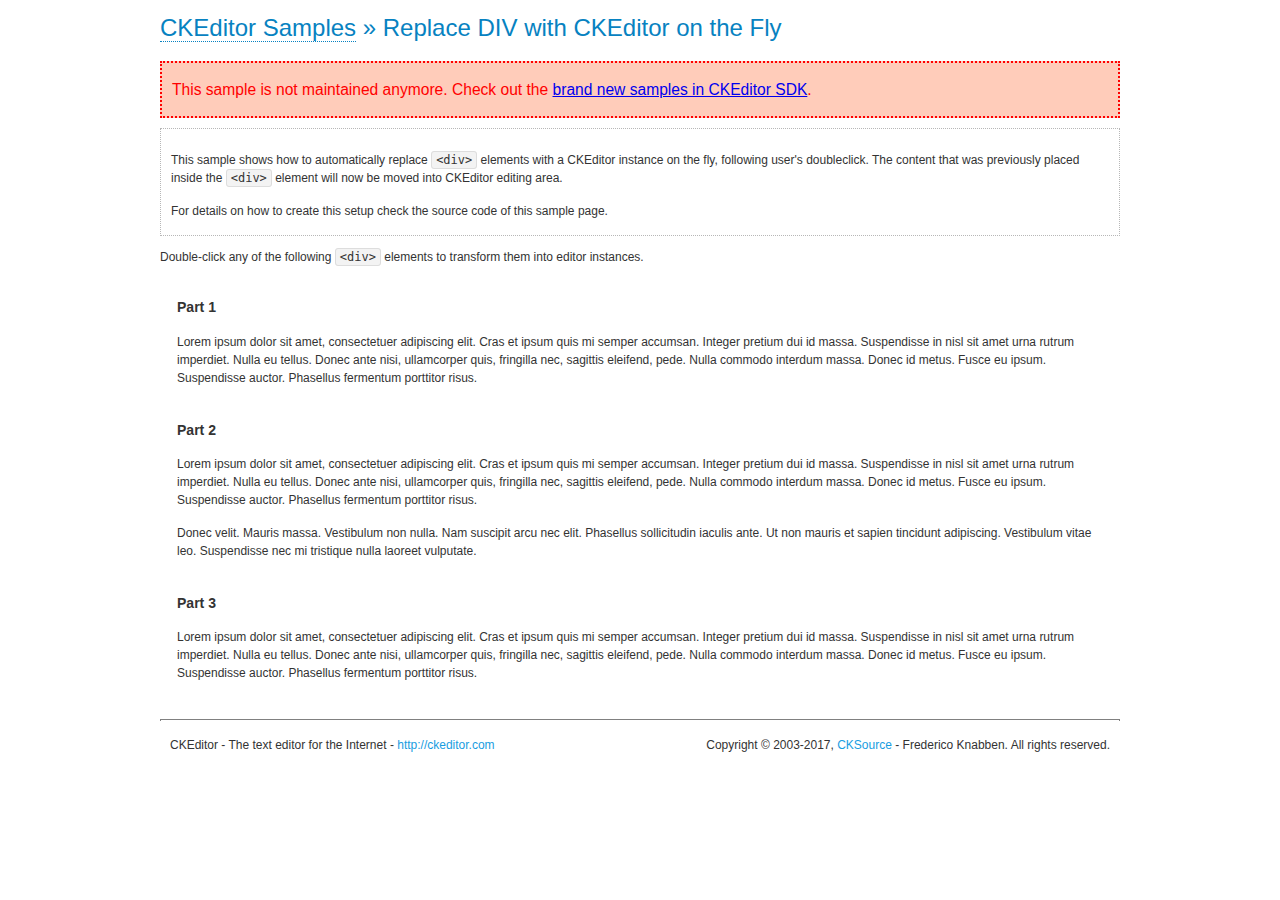
<file: admin/ckeditor/samples/old/divreplace.html>
<!DOCTYPE html>
<!--
Copyright (c) 2003-2017, CKSource - Frederico Knabben. All rights reserved.
For licensing, see LICENSE.md or http://ckeditor.com/license
-->
<html>
<head>
	<meta charset="utf-8">
	<title>Replace DIV &mdash; CKEditor Sample</title>
	<script src="../../ckeditor.js"></script>
	<link href="sample.css" rel="stylesheet">
	<style>

		div.editable
		{
			border: solid 2px transparent;
			padding-left: 15px;
			padding-right: 15px;
		}

		div.editable:hover
		{
			border-color: black;
		}

	</style>
	<script>

		// Uncomment the following code to test the "Timeout Loading Method".
		// CKEDITOR.loadFullCoreTimeout = 5;

		window.onload = function() {
			// Listen to the double click event.
			if ( window.addEventListener )
				document.body.addEventListener( 'dblclick', onDoubleClick, false );
			else if ( window.attachEvent )
				document.body.attachEvent( 'ondblclick', onDoubleClick );

		};

		function onDoubleClick( ev ) {
			// Get the element which fired the event. This is not necessarily the
			// element to which the event has been attached.
			var element = ev.target || ev.srcElement;

			// Find out the div that holds this element.
			var name;

			do {
				element = element.parentNode;
			}
			while ( element && ( name = element.nodeName.toLowerCase() ) &&
				( name != 'div' || element.className.indexOf( 'editable' ) == -1 ) && name != 'body' );

			if ( name == 'div' && element.className.indexOf( 'editable' ) != -1 )
				replaceDiv( element );
		}

		var editor;

		function replaceDiv( div ) {
			if ( editor )
				editor.destroy();

			editor = CKEDITOR.replace( div );
		}

	</script>
</head>
<body>
	<h1 class="samples">
		<a href="index.html">CKEditor Samples</a> &raquo; Replace DIV with CKEditor on the Fly
	</h1>
	<div class="warning deprecated">
		This sample is not maintained anymore. Check out the <a href="http://sdk.ckeditor.com/">brand new samples in CKEditor SDK</a>.
	</div>
	<div class="description">
		<p>
			This sample shows how to automatically replace <code>&lt;div&gt;</code> elements
			with a CKEditor instance on the fly, following user's doubleclick. The content
			that was previously placed inside the <code>&lt;div&gt;</code> element will now
			be moved into CKEditor editing area.
		</p>
		<p>
			For details on how to create this setup check the source code of this sample page.
		</p>
	</div>
	<p>
		Double-click any of the following <code>&lt;div&gt;</code> elements to transform them into
		editor instances.
	</p>
	<div class="editable">
		<h3>
			Part 1
		</h3>
		<p>
			Lorem ipsum dolor sit amet, consectetuer adipiscing elit. Cras et ipsum quis mi
			semper accumsan. Integer pretium dui id massa. Suspendisse in nisl sit amet urna
			rutrum imperdiet. Nulla eu tellus. Donec ante nisi, ullamcorper quis, fringilla
			nec, sagittis eleifend, pede. Nulla commodo interdum massa. Donec id metus. Fusce
			eu ipsum. Suspendisse auctor. Phasellus fermentum porttitor risus.
		</p>
	</div>
	<div class="editable">
		<h3>
			Part 2
		</h3>
		<p>
			Lorem ipsum dolor sit amet, consectetuer adipiscing elit. Cras et ipsum quis mi
			semper accumsan. Integer pretium dui id massa. Suspendisse in nisl sit amet urna
			rutrum imperdiet. Nulla eu tellus. Donec ante nisi, ullamcorper quis, fringilla
			nec, sagittis eleifend, pede. Nulla commodo interdum massa. Donec id metus. Fusce
			eu ipsum. Suspendisse auctor. Phasellus fermentum porttitor risus.
		</p>
		<p>
			Donec velit. Mauris massa. Vestibulum non nulla. Nam suscipit arcu nec elit. Phasellus
			sollicitudin iaculis ante. Ut non mauris et sapien tincidunt adipiscing. Vestibulum
			vitae leo. Suspendisse nec mi tristique nulla laoreet vulputate.
		</p>
	</div>
	<div class="editable">
		<h3>
			Part 3
		</h3>
		<p>
			Lorem ipsum dolor sit amet, consectetuer adipiscing elit. Cras et ipsum quis mi
			semper accumsan. Integer pretium dui id massa. Suspendisse in nisl sit amet urna
			rutrum imperdiet. Nulla eu tellus. Donec ante nisi, ullamcorper quis, fringilla
			nec, sagittis eleifend, pede. Nulla commodo interdum massa. Donec id metus. Fusce
			eu ipsum. Suspendisse auctor. Phasellus fermentum porttitor risus.
		</p>
	</div>
	<div id="footer">
		<hr>
		<p>
			CKEditor - The text editor for the Internet - <a class="samples" href="http://ckeditor.com/">http://ckeditor.com</a>
		</p>
		<p id="copy">
			Copyright &copy; 2003-2017, <a class="samples" href="http://cksource.com/">CKSource</a> - Frederico
			Knabben. All rights reserved.
		</p>
	</div>
</body>
</html>
</file>
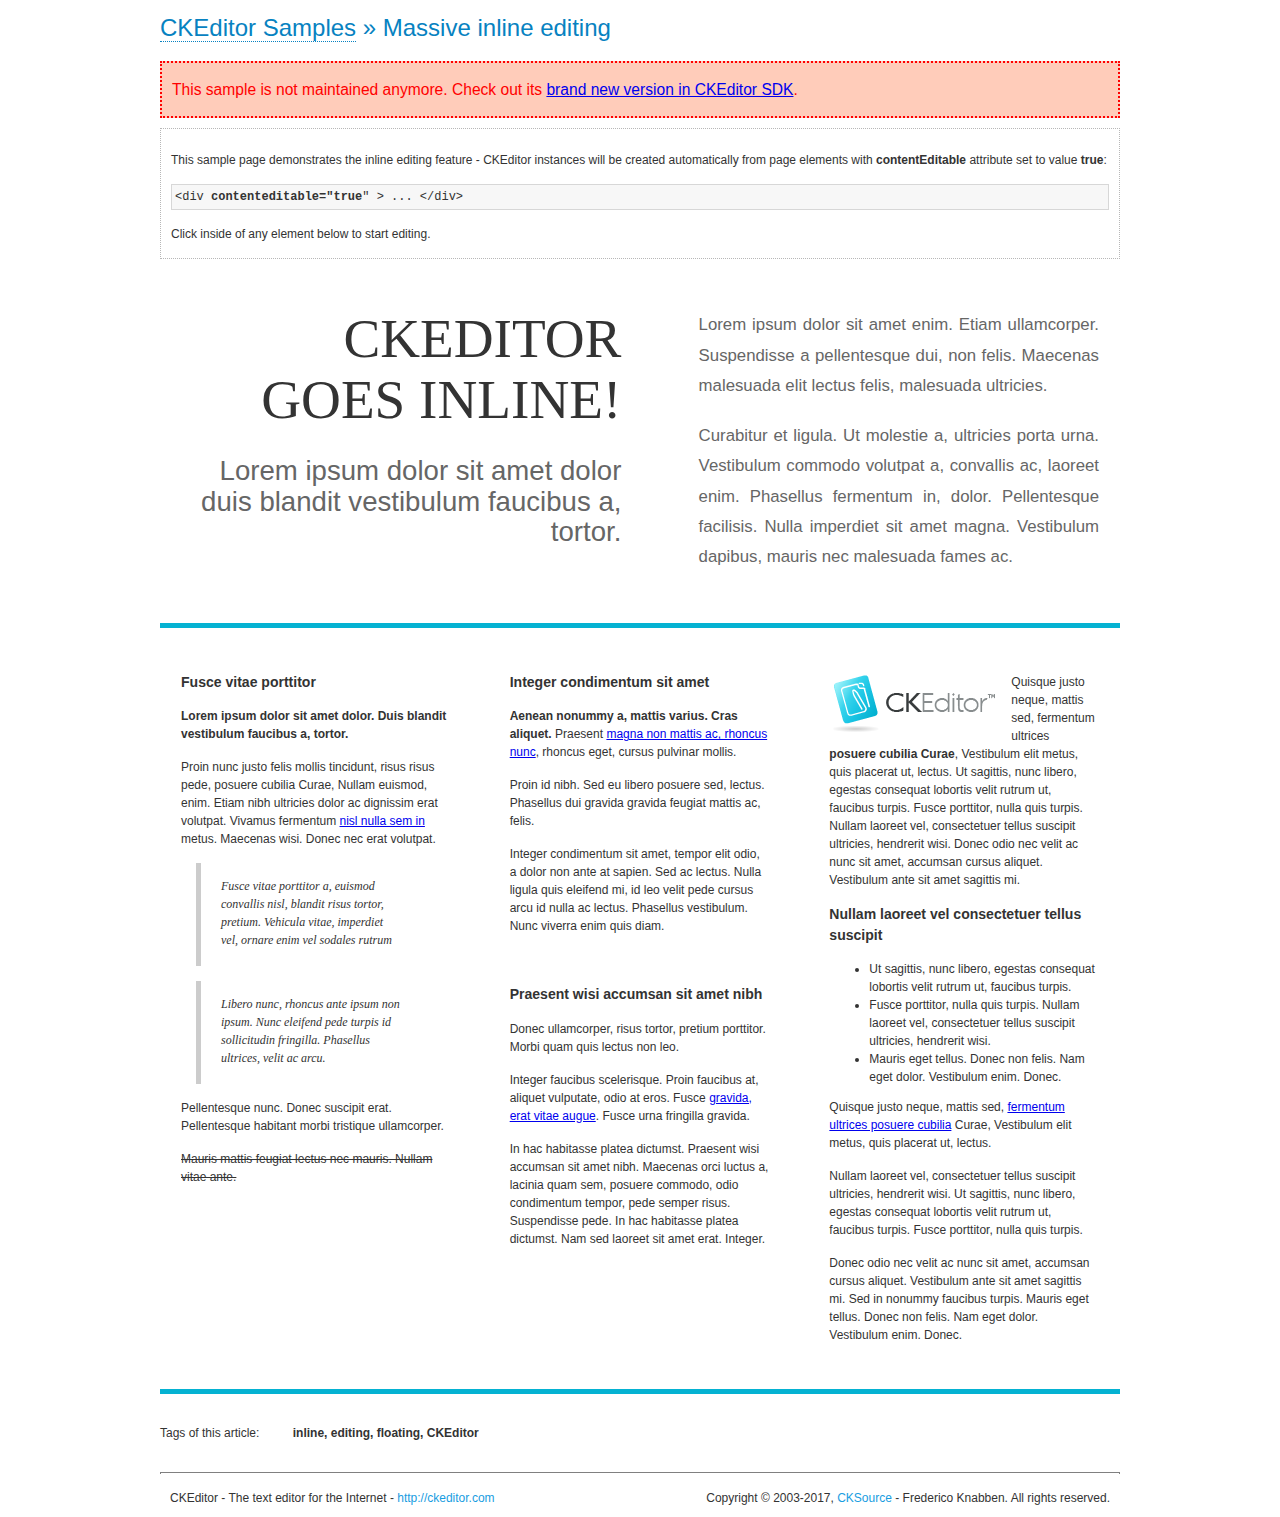
<file: admin/ckeditor/samples/old/inlineall.html>
<!DOCTYPE html>
<!--
Copyright (c) 2003-2017, CKSource - Frederico Knabben. All rights reserved.
For licensing, see LICENSE.md or http://ckeditor.com/license
-->
<html>
<head>
	<meta charset="utf-8">
	<title>Massive inline editing &mdash; CKEditor Sample</title>
	<script src="../../ckeditor.js"></script>
	<script>

		// This code is generally not necessary, but it is here to demonstrate
		// how to customize specific editor instances on the fly. This fits well
		// this demo because we have editable elements (like headers) that
		// require less features.

		// The "instanceCreated" event is fired for every editor instance created.
		CKEDITOR.on( 'instanceCreated', function( event ) {
			var editor = event.editor,
				element = editor.element;

			// Customize editors for headers and tag list.
			// These editors don't need features like smileys, templates, iframes etc.
			if ( element.is( 'h1', 'h2', 'h3' ) || element.getAttribute( 'id' ) == 'taglist' ) {
				// Customize the editor configurations on "configLoaded" event,
				// which is fired after the configuration file loading and
				// execution. This makes it possible to change the
				// configurations before the editor initialization takes place.
				editor.on( 'configLoaded', function() {

					// Remove unnecessary plugins to make the editor simpler.
					editor.config.removePlugins = 'colorbutton,find,flash,font,' +
						'forms,iframe,image,newpage,removeformat,' +
						'smiley,specialchar,stylescombo,templates';

					// Rearrange the layout of the toolbar.
					editor.config.toolbarGroups = [
						{ name: 'editing',		groups: [ 'basicstyles', 'links' ] },
						{ name: 'undo' },
						{ name: 'clipboard',	groups: [ 'selection', 'clipboard' ] },
						{ name: 'about' }
					];
				});
			}
		});

	</script>
	<link href="sample.css" rel="stylesheet">
	<style>

		/* The following styles are just to make the page look nice. */

		/* Workaround to show Arial Black in Firefox. */
		@font-face
		{
			font-family: 'arial-black';
			src: local('Arial Black');
		}

		*[contenteditable="true"]
		{
			padding: 10px;
		}

		#container
		{
			width: 960px;
			margin: 30px auto 0;
		}

		#header
		{
			overflow: hidden;
			padding: 0 0 30px;
			border-bottom: 5px solid #05B2D2;
			position: relative;
		}

		#headerLeft,
		#headerRight
		{
			width: 49%;
			overflow: hidden;
		}

		#headerLeft
		{
			float: left;
			padding: 10px 1px 1px;
		}

		#headerLeft h2,
		#headerLeft h3
		{
			text-align: right;
			margin: 0;
			overflow: hidden;
			font-weight: normal;
		}

		#headerLeft h2
		{
			font-family: "Arial Black",arial-black;
			font-size: 4.6em;
			line-height: 1.1;
			text-transform: uppercase;
		}

		#headerLeft h3
		{
			font-size: 2.3em;
			line-height: 1.1;
			margin: .2em 0 0;
			color: #666;
		}

		#headerRight
		{
			float: right;
			padding: 1px;
		}

		#headerRight p
		{
			line-height: 1.8;
			text-align: justify;
			margin: 0;
		}

		#headerRight p + p
		{
			margin-top: 20px;
		}

		#headerRight > div
		{
			padding: 20px;
			margin: 0 0 0 30px;
			font-size: 1.4em;
			color: #666;
		}

		#columns
		{
			color: #333;
			overflow: hidden;
			padding: 20px 0;
		}

		#columns > div
		{
			float: left;
			width: 33.3%;
		}

		#columns #column1 > div
		{
			margin-left: 1px;
		}

		#columns #column3 > div
		{
			margin-right: 1px;
		}

		#columns > div > div
		{
			margin: 0px 10px;
			padding: 10px 20px;
		}

		#columns blockquote
		{
			margin-left: 15px;
		}

		#tagLine
		{
			border-top: 5px solid #05B2D2;
			padding-top: 20px;
		}

		#taglist {
			display: inline-block;
			margin-left: 20px;
			font-weight: bold;
			margin: 0 0 0 20px;
		}

	</style>
</head>
<body>
<div>
	<h1 class="samples"><a href="index.html">CKEditor Samples</a> &raquo; Massive inline editing</h1>
	<div class="warning deprecated">
		This sample is not maintained anymore. Check out its <a href="http://sdk.ckeditor.com/samples/inline.html">brand new version in CKEditor SDK</a>.
	</div>
	<div class="description">
		<p>This sample page demonstrates the inline editing feature - CKEditor instances will be created automatically from page elements with <strong>contentEditable</strong> attribute set to value <strong>true</strong>:</p>
		<pre class="samples">&lt;div <strong>contenteditable="true</strong>" &gt; ... &lt;/div&gt;</pre>
		<p>Click inside of any element below to start editing.</p>
	</div>
</div>
<div id="container">
	<div id="header">
		<div id="headerLeft">
			<h2 id="sampleTitle" contenteditable="true">
				CKEditor<br> Goes Inline!
			</h2>
			<h3 contenteditable="true">
				Lorem ipsum dolor sit amet dolor duis blandit vestibulum faucibus a, tortor.
			</h3>
		</div>
		<div id="headerRight">
			<div contenteditable="true">
				<p>
					Lorem ipsum dolor sit amet enim. Etiam ullamcorper. Suspendisse a pellentesque dui, non felis. Maecenas malesuada elit lectus felis, malesuada ultricies.
				</p>
				<p>
					Curabitur et ligula. Ut molestie a, ultricies porta urna. Vestibulum commodo volutpat a, convallis ac, laoreet enim. Phasellus fermentum in, dolor. Pellentesque facilisis. Nulla imperdiet sit amet magna. Vestibulum dapibus, mauris nec malesuada fames ac.
				</p>
			</div>
		</div>
	</div>
	<div id="columns">
		<div id="column1">
			<div contenteditable="true">
				<h3>
					Fusce vitae porttitor
				</h3>
				<p>
					<strong>
						Lorem ipsum dolor sit amet dolor. Duis blandit vestibulum faucibus a, tortor.
					</strong>
				</p>
				<p>
					Proin nunc justo felis mollis tincidunt, risus risus pede, posuere cubilia Curae, Nullam euismod, enim. Etiam nibh ultricies dolor ac dignissim erat volutpat. Vivamus fermentum <a href="http://ckeditor.com/">nisl nulla sem in</a> metus. Maecenas wisi. Donec nec erat volutpat.
				</p>
				<blockquote>
					<p>
						Fusce vitae porttitor a, euismod convallis nisl, blandit risus tortor, pretium.
						Vehicula vitae, imperdiet vel, ornare enim vel sodales rutrum
					</p>
				</blockquote>
				<blockquote>
					<p>
						Libero nunc, rhoncus ante ipsum non ipsum. Nunc eleifend pede turpis id sollicitudin fringilla. Phasellus ultrices, velit ac arcu.
					</p>
				</blockquote>
				<p>Pellentesque nunc. Donec suscipit erat. Pellentesque habitant morbi tristique ullamcorper.</p>
				<p><s>Mauris mattis feugiat lectus nec mauris. Nullam vitae ante.</s></p>
			</div>
		</div>
		<div id="column2">
			<div contenteditable="true">
				<h3>
					Integer condimentum sit amet
				</h3>
				<p>
					<strong>Aenean nonummy a, mattis varius. Cras aliquet.</strong>
					Praesent <a href="http://ckeditor.com/">magna non mattis ac, rhoncus nunc</a>, rhoncus eget, cursus pulvinar mollis.</p>
				<p>Proin id nibh. Sed eu libero posuere sed, lectus. Phasellus dui gravida gravida feugiat mattis ac, felis.</p>
				<p>Integer condimentum sit amet, tempor elit odio, a dolor non ante at sapien. Sed ac lectus. Nulla ligula quis eleifend mi, id leo velit pede cursus arcu id nulla ac lectus. Phasellus vestibulum. Nunc viverra enim quis diam.</p>
			</div>
			<div contenteditable="true">
				<h3>
					Praesent wisi accumsan sit amet nibh
				</h3>
				<p>Donec ullamcorper, risus tortor, pretium porttitor. Morbi quam quis lectus non leo.</p>
				<p style="margin-left: 40px; ">Integer faucibus scelerisque. Proin faucibus at, aliquet vulputate, odio at eros. Fusce <a href="http://ckeditor.com/">gravida, erat vitae augue</a>. Fusce urna fringilla gravida.</p>
				<p>In hac habitasse platea dictumst. Praesent wisi accumsan sit amet nibh. Maecenas orci luctus a, lacinia quam sem, posuere commodo, odio condimentum tempor, pede semper risus. Suspendisse pede. In hac habitasse platea dictumst. Nam sed laoreet sit amet erat. Integer.</p>
			</div>
		</div>
		<div id="column3">
			<div contenteditable="true">
				<p>
					<img src="assets/inlineall/logo.png" alt="CKEditor logo" style="float:left">
				</p>
				<p>Quisque justo neque, mattis sed, fermentum ultrices <strong>posuere cubilia Curae</strong>, Vestibulum elit metus, quis placerat ut, lectus. Ut sagittis, nunc libero, egestas consequat lobortis velit rutrum ut, faucibus turpis. Fusce porttitor, nulla quis turpis. Nullam laoreet vel, consectetuer tellus suscipit ultricies, hendrerit wisi. Donec odio nec velit ac nunc sit amet, accumsan cursus aliquet. Vestibulum ante sit amet sagittis mi.</p>
				<h3>
					Nullam laoreet vel consectetuer tellus suscipit
				</h3>
				<ul>
					<li>Ut sagittis, nunc libero, egestas consequat lobortis velit rutrum ut, faucibus turpis.</li>
					<li>Fusce porttitor, nulla quis turpis. Nullam laoreet vel, consectetuer tellus suscipit ultricies, hendrerit wisi.</li>
					<li>Mauris eget tellus. Donec non felis. Nam eget dolor. Vestibulum enim. Donec.</li>
				</ul>
				<p>Quisque justo neque, mattis sed, <a href="http://ckeditor.com/">fermentum ultrices posuere cubilia</a> Curae, Vestibulum elit metus, quis placerat ut, lectus.</p>
				<p>Nullam laoreet vel, consectetuer tellus suscipit ultricies, hendrerit wisi. Ut sagittis, nunc libero, egestas consequat lobortis velit rutrum ut, faucibus turpis. Fusce porttitor, nulla quis turpis.</p>
				<p>Donec odio nec velit ac nunc sit amet, accumsan cursus aliquet. Vestibulum ante sit amet sagittis mi. Sed in nonummy faucibus turpis. Mauris eget tellus. Donec non felis. Nam eget dolor. Vestibulum enim. Donec.</p>
			</div>
		</div>
	</div>
	<div id="tagLine">
		Tags of this article:
		<p id="taglist" contenteditable="true">
			inline, editing, floating, CKEditor
		</p>
	</div>
</div>
<div id="footer">
	<hr>
	<p>
		CKEditor - The text editor for the Internet - <a class="samples" href="http://ckeditor.com/">
			http://ckeditor.com</a>
	</p>
	<p id="copy">
		Copyright &copy; 2003-2017, <a class="samples" href="http://cksource.com/">CKSource</a>
		- Frederico Knabben. All rights reserved.
	</p>
</div>
</body>
</html>
</file>
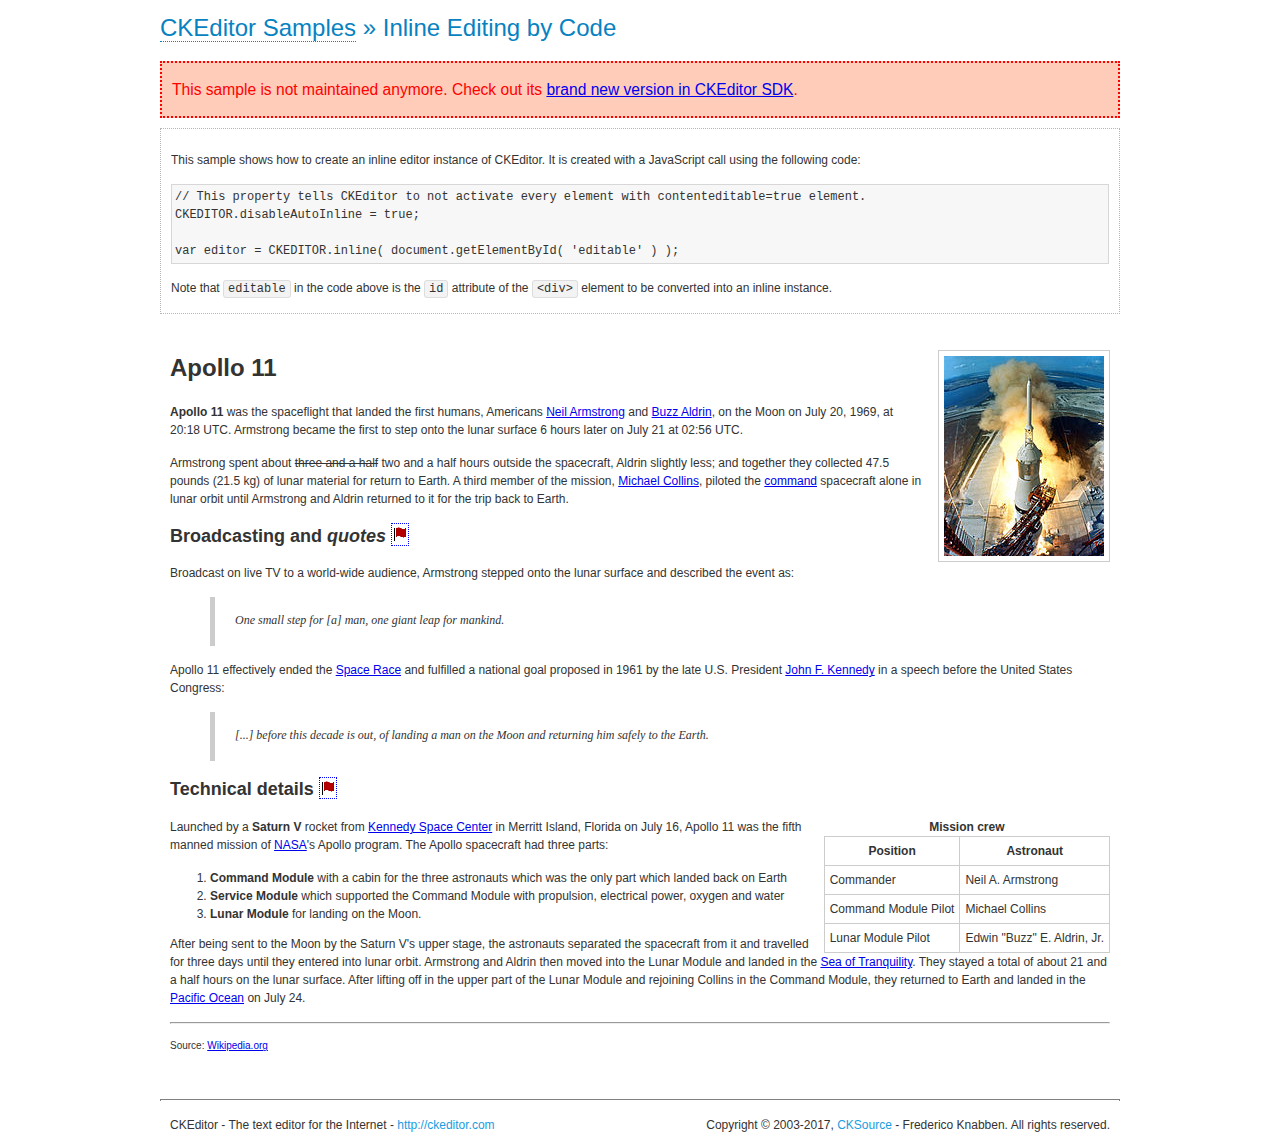
<file: admin/ckeditor/samples/old/inlinebycode.html>
<!DOCTYPE html>
<!--
Copyright (c) 2003-2017, CKSource - Frederico Knabben. All rights reserved.
For licensing, see LICENSE.md or http://ckeditor.com/license
-->
<html>
<head>
	<meta charset="utf-8">
	<title>Inline Editing by Code &mdash; CKEditor Sample</title>
	<script src="../../ckeditor.js"></script>
	<link href="sample.css" rel="stylesheet">
	<style>

		#editable
		{
			padding: 10px;
			float: left;
		}

	</style>
</head>
<body>
	<h1 class="samples">
		<a href="index.html">CKEditor Samples</a> &raquo; Inline Editing by Code
	</h1>
	<div class="warning deprecated">
		This sample is not maintained anymore. Check out its <a href="http://sdk.ckeditor.com/samples/inline.html">brand new version in CKEditor SDK</a>.
	</div>
	<div class="description">
		<p>
			This sample shows how to create an inline editor instance of CKEditor. It is created
			with a JavaScript call using the following code:
		</p>
<pre class="samples">
// This property tells CKEditor to not activate every element with contenteditable=true element.
CKEDITOR.disableAutoInline = true;

var editor = CKEDITOR.inline( document.getElementById( 'editable' ) );
</pre>
		<p>
			Note that <code>editable</code> in the code above is the <code>id</code>
			attribute of the <code>&lt;div&gt;</code> element to be converted into an inline instance.
		</p>
	</div>
	<div id="editable" contenteditable="true">
		<h1><img alt="Saturn V carrying Apollo 11" class="right" src="assets/sample.jpg" /> Apollo 11</h1>

		<p><b>Apollo 11</b> was the spaceflight that landed the first humans, Americans <a href="http://en.wikipedia.org/wiki/Neil_Armstrong" title="Neil Armstrong">Neil Armstrong</a> and <a href="http://en.wikipedia.org/wiki/Buzz_Aldrin" title="Buzz Aldrin">Buzz Aldrin</a>, on the Moon on July 20, 1969, at 20:18 UTC. Armstrong became the first to step onto the lunar surface 6 hours later on July 21 at 02:56 UTC.</p>

		<p>Armstrong spent about <s>three and a half</s> two and a half hours outside the spacecraft, Aldrin slightly less; and together they collected 47.5 pounds (21.5&nbsp;kg) of lunar material for return to Earth. A third member of the mission, <a href="http://en.wikipedia.org/wiki/Michael_Collins_(astronaut)" title="Michael Collins (astronaut)">Michael Collins</a>, piloted the <a href="http://en.wikipedia.org/wiki/Apollo_Command/Service_Module" title="Apollo Command/Service Module">command</a> spacecraft alone in lunar orbit until Armstrong and Aldrin returned to it for the trip back to Earth.</p>

		<h2>Broadcasting and <em>quotes</em> <a id="quotes" name="quotes"></a></h2>

		<p>Broadcast on live TV to a world-wide audience, Armstrong stepped onto the lunar surface and described the event as:</p>

		<blockquote>
			<p>One small step for [a] man, one giant leap for mankind.</p>
		</blockquote>

		<p>Apollo 11 effectively ended the <a href="http://en.wikipedia.org/wiki/Space_Race" title="Space Race">Space Race</a> and fulfilled a national goal proposed in 1961 by the late U.S. President <a href="http://en.wikipedia.org/wiki/John_F._Kennedy" title="John F. Kennedy">John F. Kennedy</a> in a speech before the United States Congress:</p>

		<blockquote>
			<p>[...] before this decade is out, of landing a man on the Moon and returning him safely to the Earth.</p>
		</blockquote>

		<h2>Technical details <a id="tech-details" name="tech-details"></a></h2>

		<table align="right" border="1" bordercolor="#ccc" cellpadding="5" cellspacing="0" style="border-collapse:collapse;margin:10px 0 10px 15px;">
			<caption><strong>Mission crew</strong></caption>
			<thead>
			<tr>
				<th scope="col">Position</th>
				<th scope="col">Astronaut</th>
			</tr>
			</thead>
			<tbody>
			<tr>
				<td>Commander</td>
				<td>Neil A. Armstrong</td>
			</tr>
			<tr>
				<td>Command Module Pilot</td>
				<td>Michael Collins</td>
			</tr>
			<tr>
				<td>Lunar Module Pilot</td>
				<td>Edwin &quot;Buzz&quot; E. Aldrin, Jr.</td>
			</tr>
			</tbody>
		</table>

		<p>Launched by a <strong>Saturn V</strong> rocket from <a href="http://en.wikipedia.org/wiki/Kennedy_Space_Center" title="Kennedy Space Center">Kennedy Space Center</a> in Merritt Island, Florida on July 16, Apollo 11 was the fifth manned mission of <a href="http://en.wikipedia.org/wiki/NASA" title="NASA">NASA</a>&#39;s Apollo program. The Apollo spacecraft had three parts:</p>

		<ol>
			<li><strong>Command Module</strong> with a cabin for the three astronauts which was the only part which landed back on Earth</li>
			<li><strong>Service Module</strong> which supported the Command Module with propulsion, electrical power, oxygen and water</li>
			<li><strong>Lunar Module</strong> for landing on the Moon.</li>
		</ol>

		<p>After being sent to the Moon by the Saturn V&#39;s upper stage, the astronauts separated the spacecraft from it and travelled for three days until they entered into lunar orbit. Armstrong and Aldrin then moved into the Lunar Module and landed in the <a href="http://en.wikipedia.org/wiki/Mare_Tranquillitatis" title="Mare Tranquillitatis">Sea of Tranquility</a>. They stayed a total of about 21 and a half hours on the lunar surface. After lifting off in the upper part of the Lunar Module and rejoining Collins in the Command Module, they returned to Earth and landed in the <a href="http://en.wikipedia.org/wiki/Pacific_Ocean" title="Pacific Ocean">Pacific Ocean</a> on July 24.</p>

		<hr />
		<p style="text-align: right;"><small>Source: <a href="http://en.wikipedia.org/wiki/Apollo_11">Wikipedia.org</a></small></p>
	</div>

	<script>
		// We need to turn off the automatic editor creation first.
		CKEDITOR.disableAutoInline = true;

		var editor = CKEDITOR.inline( 'editable' );
	</script>
	<div id="footer">
		<hr>
		<p contenteditable="true">
			CKEditor - The text editor for the Internet - <a class="samples" href="http://ckeditor.com/">
				http://ckeditor.com</a>
		</p>
		<p id="copy">
			Copyright &copy; 2003-2017, <a class="samples" href="http://cksource.com/">CKSource</a>
			- Frederico Knabben. All rights reserved.
		</p>
	</div>
</body>
</html>
</file>
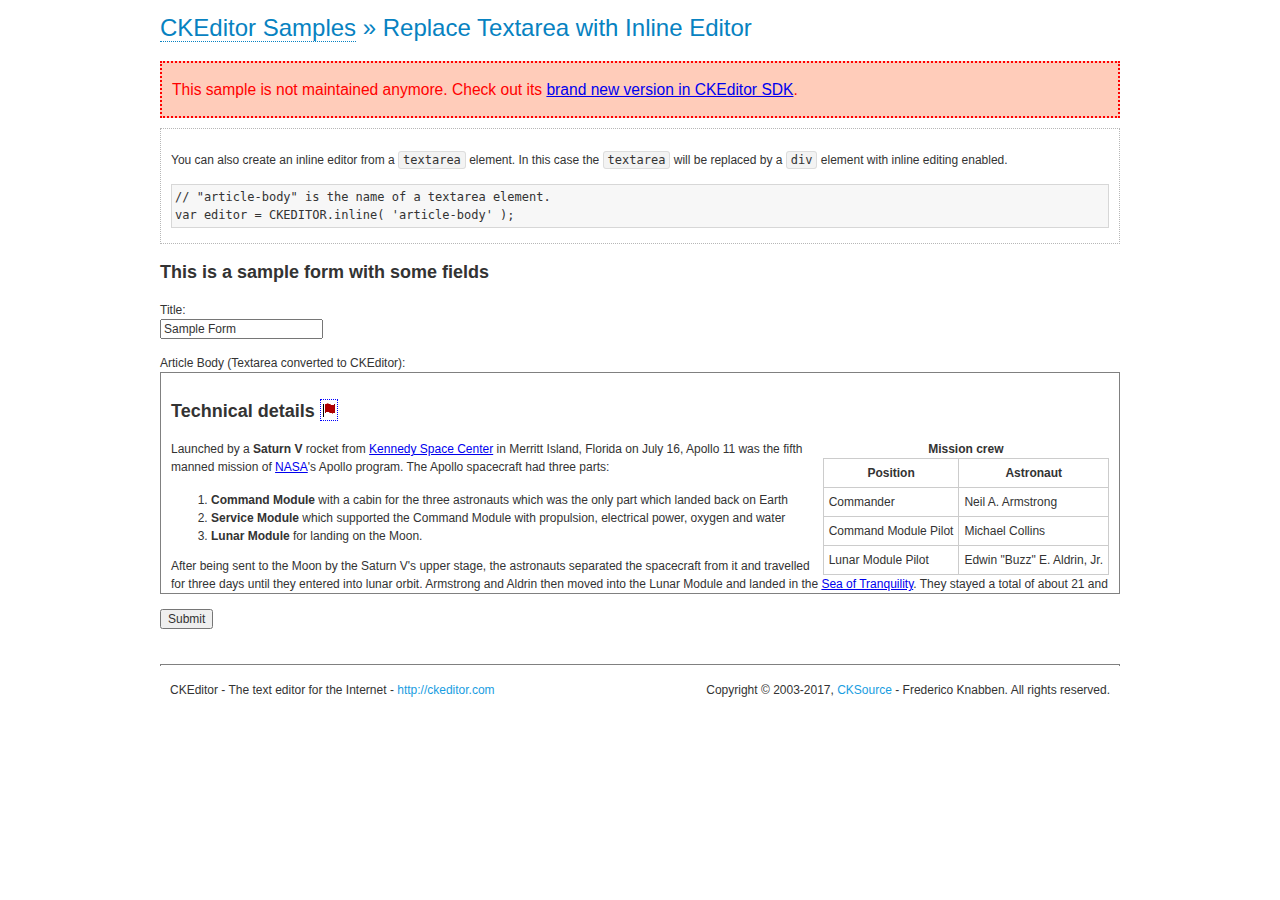
<file: admin/ckeditor/samples/old/inlinetextarea.html>
<!DOCTYPE html>
<!--
Copyright (c) 2003-2017, CKSource - Frederico Knabben. All rights reserved.
For licensing, see LICENSE.md or http://ckeditor.com/license
-->
<html>
<head>
	<meta charset="utf-8">
	<title>Replace Textarea with Inline Editor &mdash; CKEditor Sample</title>
	<script src="../../ckeditor.js"></script>
	<link href="sample.css" rel="stylesheet">
	<style>

		/* Style the CKEditor element to look like a textfield */
		.cke_textarea_inline
		{
			padding: 10px;
			height: 200px;
			overflow: auto;

			border: 1px solid gray;
			-webkit-appearance: textfield;
		}

	</style>
</head>
<body>
	<h1 class="samples">
		<a href="index.html">CKEditor Samples</a> &raquo; Replace Textarea with Inline Editor
	</h1>
	<div class="warning deprecated">
		This sample is not maintained anymore. Check out its <a href="http://sdk.ckeditor.com/samples/inline.html">brand new version in CKEditor SDK</a>.
	</div>
	<div class="description">
		<p>
			You can also create an inline editor from a <code>textarea</code>
			element. In this case the <code>textarea</code> will be replaced
			by a <code>div</code> element with inline editing enabled.
		</p>
<pre class="samples">
// "article-body" is the name of a textarea element.
var editor = CKEDITOR.inline( 'article-body' );
</pre>
	</div>
	<form action="sample_posteddata.php" method="post">
		<h2>This is a sample form with some fields</h2>
		<p>
			Title:<br>
			<input type="text" name="title" value="Sample Form"></p>
		<p>
			Article Body (Textarea converted to CKEditor):<br>
			<textarea name="article-body" style="height: 200px">
				&lt;h2&gt;Technical details &lt;a id="tech-details" name="tech-details"&gt;&lt;/a&gt;&lt;/h2&gt;

				&lt;table align="right" border="1" bordercolor="#ccc" cellpadding="5" cellspacing="0" style="border-collapse:collapse;margin:10px 0 10px 15px;"&gt;
					&lt;caption&gt;&lt;strong&gt;Mission crew&lt;/strong&gt;&lt;/caption&gt;
					&lt;thead&gt;
					&lt;tr&gt;
						&lt;th scope="col"&gt;Position&lt;/th&gt;
						&lt;th scope="col"&gt;Astronaut&lt;/th&gt;
					&lt;/tr&gt;
					&lt;/thead&gt;
					&lt;tbody&gt;
					&lt;tr&gt;
						&lt;td&gt;Commander&lt;/td&gt;
						&lt;td&gt;Neil A. Armstrong&lt;/td&gt;
					&lt;/tr&gt;
					&lt;tr&gt;
						&lt;td&gt;Command Module Pilot&lt;/td&gt;
						&lt;td&gt;Michael Collins&lt;/td&gt;
					&lt;/tr&gt;
					&lt;tr&gt;
						&lt;td&gt;Lunar Module Pilot&lt;/td&gt;
						&lt;td&gt;Edwin &quot;Buzz&quot; E. Aldrin, Jr.&lt;/td&gt;
					&lt;/tr&gt;
					&lt;/tbody&gt;
				&lt;/table&gt;

				&lt;p&gt;Launched by a &lt;strong&gt;Saturn V&lt;/strong&gt; rocket from &lt;a href="http://en.wikipedia.org/wiki/Kennedy_Space_Center" title="Kennedy Space Center"&gt;Kennedy Space Center&lt;/a&gt; in Merritt Island, Florida on July 16, Apollo 11 was the fifth manned mission of &lt;a href="http://en.wikipedia.org/wiki/NASA" title="NASA"&gt;NASA&lt;/a&gt;&#39;s Apollo program. The Apollo spacecraft had three parts:&lt;/p&gt;

				&lt;ol&gt;
					&lt;li&gt;&lt;strong&gt;Command Module&lt;/strong&gt; with a cabin for the three astronauts which was the only part which landed back on Earth&lt;/li&gt;
					&lt;li&gt;&lt;strong&gt;Service Module&lt;/strong&gt; which supported the Command Module with propulsion, electrical power, oxygen and water&lt;/li&gt;
					&lt;li&gt;&lt;strong&gt;Lunar Module&lt;/strong&gt; for landing on the Moon.&lt;/li&gt;
				&lt;/ol&gt;

				&lt;p&gt;After being sent to the Moon by the Saturn V&#39;s upper stage, the astronauts separated the spacecraft from it and travelled for three days until they entered into lunar orbit. Armstrong and Aldrin then moved into the Lunar Module and landed in the &lt;a href="http://en.wikipedia.org/wiki/Mare_Tranquillitatis" title="Mare Tranquillitatis"&gt;Sea of Tranquility&lt;/a&gt;. They stayed a total of about 21 and a half hours on the lunar surface. After lifting off in the upper part of the Lunar Module and rejoining Collins in the Command Module, they returned to Earth and landed in the &lt;a href="http://en.wikipedia.org/wiki/Pacific_Ocean" title="Pacific Ocean"&gt;Pacific Ocean&lt;/a&gt; on July 24.&lt;/p&gt;

				&lt;hr /&gt;
				&lt;p style="text-align: right;"&gt;&lt;small&gt;Source: &lt;a href="http://en.wikipedia.org/wiki/Apollo_11"&gt;Wikipedia.org&lt;/a&gt;&lt;/small&gt;&lt;/p&gt;
			</textarea>
		</p>
		<p>
			<input type="submit" value="Submit">
		</p>
	</form>

	<script>
		CKEDITOR.inline( 'article-body' );
	</script>
	<div id="footer">
		<hr>
		<p>
			CKEditor - The text editor for the Internet - <a class="samples" href="http://ckeditor.com/">
				http://ckeditor.com</a>
		</p>
		<p id="copy">
			Copyright &copy; 2003-2017, <a class="samples" href="http://cksource.com/">CKSource</a>
			- Frederico Knabben. All rights reserved.
		</p>
	</div>
</body>
</html>
</file>
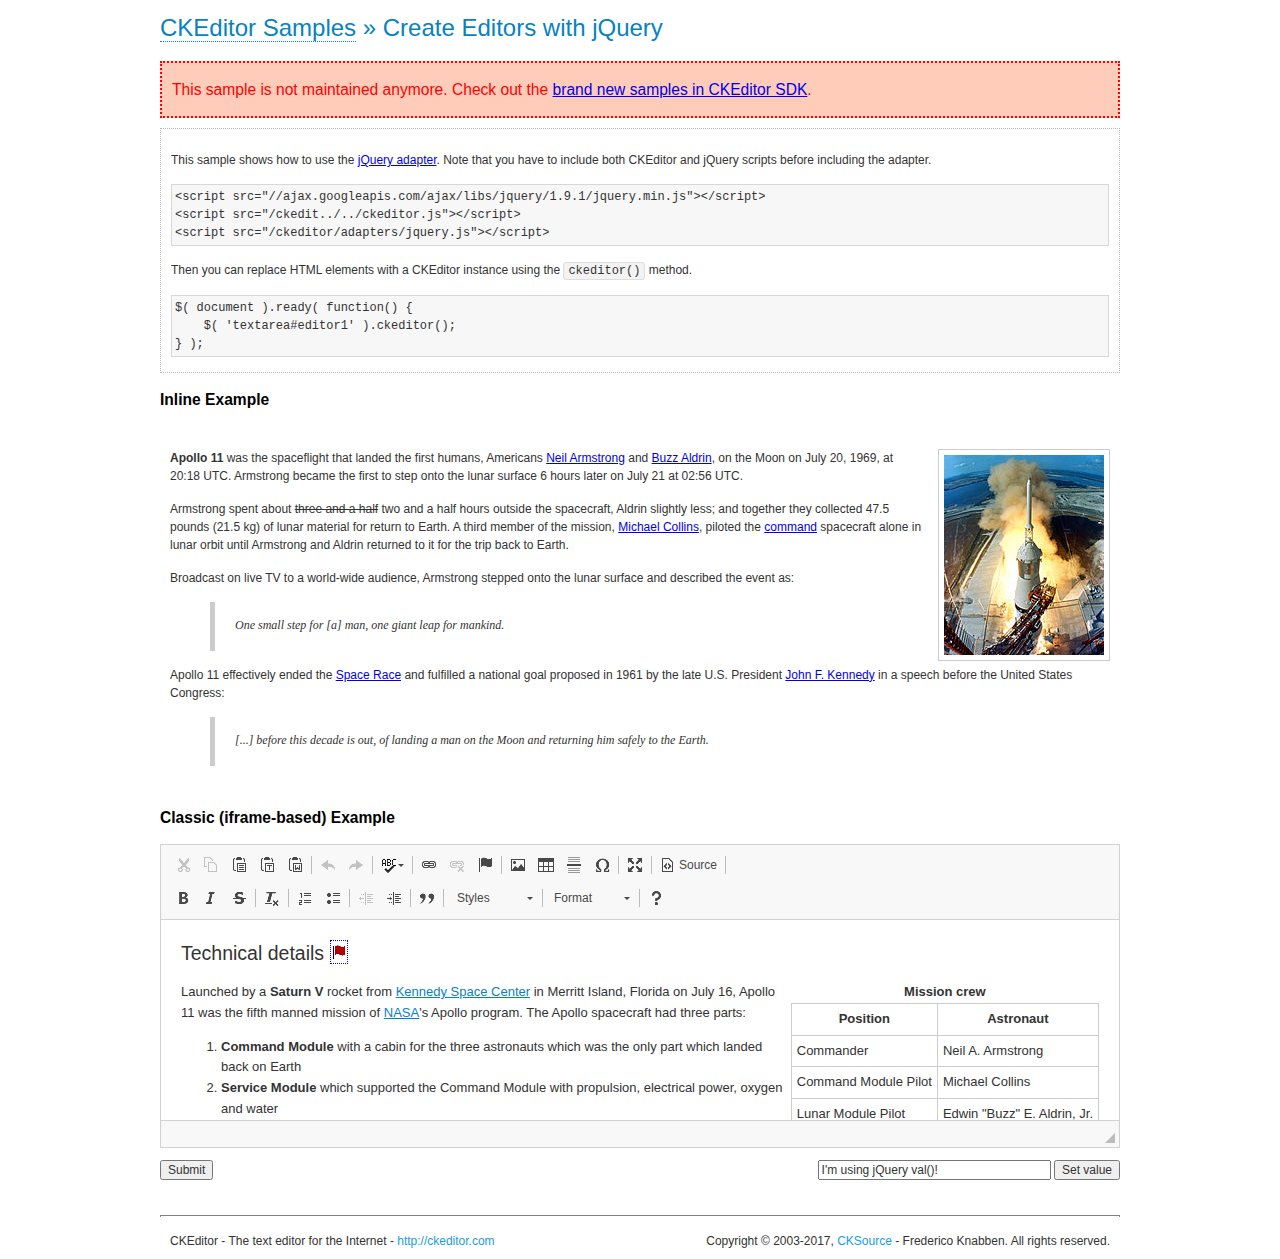
<file: admin/ckeditor/samples/old/jquery.html>
<!DOCTYPE html>
<!--
Copyright (c) 2003-2017, CKSource - Frederico Knabben. All rights reserved.
For licensing, see LICENSE.md or http://ckeditor.com/license
-->
<html>
<head>
	<meta charset="utf-8">
	<title>jQuery Adapter &mdash; CKEditor Sample</title>
	<script src="http://code.jquery.com/jquery-1.11.0.min.js"></script>
	<script src="../../ckeditor.js"></script>
	<script src="../../adapters/jquery.js"></script>
	<link href="sample.css" rel="stylesheet">
	<style>

		#editable
		{
			padding: 10px;
			float: left;
		}

	</style>
	<script>

		CKEDITOR.disableAutoInline = true;

		$( document ).ready( function() {
			$( '#editor1' ).ckeditor(); // Use CKEDITOR.replace() if element is <textarea>.
			$( '#editable' ).ckeditor(); // Use CKEDITOR.inline().
		} );

		function setValue() {
			$( '#editor1' ).val( $( 'input#val' ).val() );
		}

	</script>
</head>
<body>
	<h1 class="samples">
		<a href="index.html" id="a-test">CKEditor Samples</a> &raquo; Create Editors with jQuery
	</h1>
	<div class="warning deprecated">
		This sample is not maintained anymore. Check out the <a href="http://sdk.ckeditor.com/">brand new samples in CKEditor SDK</a>.
	</div>
	<form action="sample_posteddata.php" method="post">
		<div class="description">
			<p>
				This sample shows how to use the <a href="http://docs.ckeditor.com/#!/guide/dev_jquery">jQuery adapter</a>.
				Note that you have to include both CKEditor and jQuery scripts before including the adapter.
			</p>

<pre class="samples">
&lt;script src="//ajax.googleapis.com/ajax/libs/jquery/1.9.1/jquery.min.js"&gt;&lt;/script&gt;
&lt;script src="/ckedit../../ckeditor.js"&gt;&lt;/script&gt;
&lt;script src="/ckeditor/adapters/jquery.js"&gt;&lt;/script&gt;
</pre>

			<p>Then you can replace HTML elements with a CKEditor instance using the <code>ckeditor()</code> method.</p>

<pre class="samples">
$( document ).ready( function() {
	$( 'textarea#editor1' ).ckeditor();
} );
</pre>
		</div>

		<h2 class="samples">Inline Example</h2>

		<div id="editable" contenteditable="true">
			<p><img alt="Saturn V carrying Apollo 11" class="right" src="assets/sample.jpg"/><b>Apollo 11</b> was the spaceflight that landed the first humans, Americans <a href="http://en.wikipedia.org/wiki/Neil_Armstrong" title="Neil Armstrong">Neil Armstrong</a> and <a href="http://en.wikipedia.org/wiki/Buzz_Aldrin" title="Buzz Aldrin">Buzz Aldrin</a>, on the Moon on July 20, 1969, at 20:18 UTC. Armstrong became the first to step onto the lunar surface 6 hours later on July 21 at 02:56 UTC.</p>
			<p>Armstrong spent about <s>three and a half</s> two and a half hours outside the spacecraft, Aldrin slightly less; and together they collected 47.5 pounds (21.5&nbsp;kg) of lunar material for return to Earth. A third member of the mission, <a href="http://en.wikipedia.org/wiki/Michael_Collins_(astronaut)" title="Michael Collins (astronaut)">Michael Collins</a>, piloted the <a href="http://en.wikipedia.org/wiki/Apollo_Command/Service_Module" title="Apollo Command/Service Module">command</a> spacecraft alone in lunar orbit until Armstrong and Aldrin returned to it for the trip back to Earth.
			<p>Broadcast on live TV to a world-wide audience, Armstrong stepped onto the lunar surface and described the event as:</p>
			<blockquote><p>One small step for [a] man, one giant leap for mankind.</p></blockquote> <p>Apollo 11 effectively ended the <a href="http://en.wikipedia.org/wiki/Space_Race" title="Space Race">Space Race</a> and fulfilled a national goal proposed in 1961 by the late U.S. President <a href="http://en.wikipedia.org/wiki/John_F._Kennedy" title="John F. Kennedy">John F. Kennedy</a> in a speech before the United States Congress:</p> <blockquote><p>[...] before this decade is out, of landing a man on the Moon and returning him safely to the Earth.</p></blockquote>
		</div>

		<br style="clear: both">

		<h2 class="samples">Classic (iframe-based) Example</h2>

		<textarea cols="80" id="editor1" name="editor1" rows="10">
			&lt;h2&gt;Technical details &lt;a id=&quot;tech-details&quot; name=&quot;tech-details&quot;&gt;&lt;/a&gt;&lt;/h2&gt; &lt;table align=&quot;right&quot; border=&quot;1&quot; bordercolor=&quot;#ccc&quot; cellpadding=&quot;5&quot; cellspacing=&quot;0&quot; style=&quot;border-collapse:collapse;margin:10px 0 10px 15px;&quot;&gt; &lt;caption&gt;&lt;strong&gt;Mission crew&lt;/strong&gt;&lt;/caption&gt; &lt;thead&gt; &lt;tr&gt; &lt;th scope=&quot;col&quot;&gt;Position&lt;/th&gt; &lt;th scope=&quot;col&quot;&gt;Astronaut&lt;/th&gt; &lt;/tr&gt; &lt;/thead&gt; &lt;tbody&gt; &lt;tr&gt; &lt;td&gt;Commander&lt;/td&gt; &lt;td&gt;Neil A. Armstrong&lt;/td&gt; &lt;/tr&gt; &lt;tr&gt; &lt;td&gt;Command Module Pilot&lt;/td&gt; &lt;td&gt;Michael Collins&lt;/td&gt; &lt;/tr&gt; &lt;tr&gt; &lt;td&gt;Lunar Module Pilot&lt;/td&gt; &lt;td&gt;Edwin &amp;quot;Buzz&amp;quot; E. Aldrin, Jr.&lt;/td&gt; &lt;/tr&gt; &lt;/tbody&gt; &lt;/table&gt; &lt;p&gt;Launched by a &lt;strong&gt;Saturn V&lt;/strong&gt; rocket from &lt;a href=&quot;http://en.wikipedia.org/wiki/Kennedy_Space_Center&quot; title=&quot;Kennedy Space Center&quot;&gt;Kennedy Space Center&lt;/a&gt; in Merritt Island, Florida on July 16, Apollo 11 was the fifth manned mission of &lt;a href=&quot;http://en.wikipedia.org/wiki/NASA&quot; title=&quot;NASA&quot;&gt;NASA&lt;/a&gt;&amp;#39;s Apollo program. The Apollo spacecraft had three parts:&lt;/p&gt; &lt;ol&gt; &lt;li&gt;&lt;strong&gt;Command Module&lt;/strong&gt; with a cabin for the three astronauts which was the only part which landed back on Earth&lt;/li&gt; &lt;li&gt;&lt;strong&gt;Service Module&lt;/strong&gt; which supported the Command Module with propulsion, electrical power, oxygen and water&lt;/li&gt; &lt;li&gt;&lt;strong&gt;Lunar Module&lt;/strong&gt; for landing on the Moon.&lt;/li&gt; &lt;/ol&gt; &lt;p&gt;After being sent to the Moon by the Saturn V&amp;#39;s upper stage, the astronauts separated the spacecraft from it and travelled for three days until they entered into lunar orbit. Armstrong and Aldrin then moved into the Lunar Module and landed in the &lt;a href=&quot;http://en.wikipedia.org/wiki/Mare_Tranquillitatis&quot; title=&quot;Mare Tranquillitatis&quot;&gt;Sea of Tranquility&lt;/a&gt;. They stayed a total of about 21 and a half hours on the lunar surface. After lifting off in the upper part of the Lunar Module and rejoining Collins in the Command Module, they returned to Earth and landed in the &lt;a href=&quot;http://en.wikipedia.org/wiki/Pacific_Ocean&quot; title=&quot;Pacific Ocean&quot;&gt;Pacific Ocean&lt;/a&gt; on July 24.&lt;/p&gt; &lt;hr/&gt; &lt;p style=&quot;text-align: right;&quot;&gt;&lt;small&gt;Source: &lt;a href=&quot;http://en.wikipedia.org/wiki/Apollo_11&quot;&gt;Wikipedia.org&lt;/a&gt;&lt;/small&gt;&lt;/p&gt;
		</textarea>

		<p style="overflow: hidden">
			<input style="float: left" type="submit" value="Submit">
			<span style="float: right">
				<input type="text" id="val" value="I'm using jQuery val()!" size="30">
				<input onclick="setValue();" type="button" value="Set value">
			</span>
		</p>
	</form>
	<div id="footer">
		<hr>
		<p>
			CKEditor - The text editor for the Internet - <a class="samples" href="http://ckeditor.com/">http://ckeditor.com</a>
		</p>
		<p id="copy">
			Copyright &copy; 2003-2017, <a class="samples" href="http://cksource.com/">CKSource</a> - Frederico
			Knabben. All rights reserved.
		</p>
	</div>
</body>
</html>
</file>
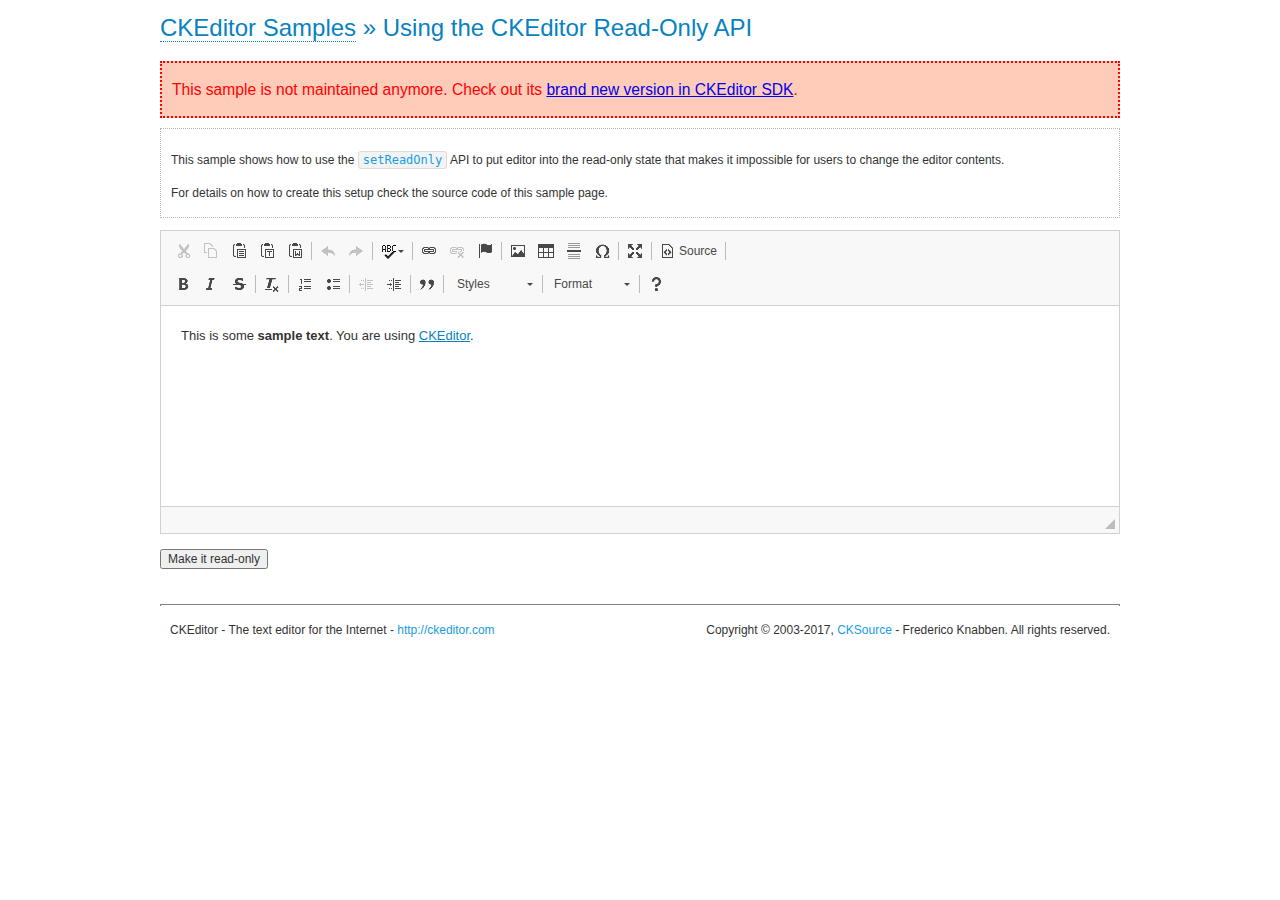
<file: admin/ckeditor/samples/old/readonly.html>
<!DOCTYPE html>
<!--
Copyright (c) 2003-2017, CKSource - Frederico Knabben. All rights reserved.
For licensing, see LICENSE.md or http://ckeditor.com/license
-->
<html>
<head>
	<meta charset="utf-8">
	<title>Using the CKEditor Read-Only API &mdash; CKEditor Sample</title>
	<script src="../../ckeditor.js"></script>
	<link rel="stylesheet" href="sample.css">
	<script>

		var editor;

		// The instanceReady event is fired, when an instance of CKEditor has finished
		// its initialization.
		CKEDITOR.on( 'instanceReady', function( ev ) {
			editor = ev.editor;

			// Show this "on" button.
			document.getElementById( 'readOnlyOn' ).style.display = '';

			// Event fired when the readOnly property changes.
			editor.on( 'readOnly', function() {
				document.getElementById( 'readOnlyOn' ).style.display = this.readOnly ? 'none' : '';
				document.getElementById( 'readOnlyOff' ).style.display = this.readOnly ? '' : 'none';
			});
		});

		function toggleReadOnly( isReadOnly ) {
			// Change the read-only state of the editor.
			// http://docs.ckeditor.com/#!/api/CKEDITOR.editor-method-setReadOnly
			editor.setReadOnly( isReadOnly );
		}

	</script>
</head>
<body>
	<h1 class="samples">
		<a href="index.html">CKEditor Samples</a> &raquo; Using the CKEditor Read-Only API
	</h1>
	<div class="warning deprecated">
		This sample is not maintained anymore. Check out its <a href="http://sdk.ckeditor.com/samples/readonly.html">brand new version in CKEditor SDK</a>.
	</div>
	<div class="description">
		<p>
			This sample shows how to use the
			<code><a class="samples" href="http://docs.ckeditor.com/#!/api/CKEDITOR.editor-method-setReadOnly">setReadOnly</a></code>
			API to put editor into the read-only state that makes it impossible for users to change the editor contents.
		</p>
		<p>
			For details on how to create this setup check the source code of this sample page.
		</p>
	</div>
	<form action="sample_posteddata.php" method="post">
		<p>
			<textarea class="ckeditor" id="editor1" name="editor1" cols="100" rows="10">&lt;p&gt;This is some &lt;strong&gt;sample text&lt;/strong&gt;. You are using &lt;a href="http://ckeditor.com/"&gt;CKEditor&lt;/a&gt;.&lt;/p&gt;</textarea>
		</p>
		<p>
			<input id="readOnlyOn" onclick="toggleReadOnly();" type="button" value="Make it read-only" style="display:none">
			<input id="readOnlyOff" onclick="toggleReadOnly( false );" type="button" value="Make it editable again" style="display:none">
		</p>
	</form>
	<div id="footer">
		<hr>
		<p>
			CKEditor - The text editor for the Internet - <a class="samples" href="http://ckeditor.com/">http://ckeditor.com</a>
		</p>
		<p id="copy">
			Copyright &copy; 2003-2017, <a class="samples" href="http://cksource.com/">CKSource</a> - Frederico
			Knabben. All rights reserved.
		</p>
	</div>
</body>
</html>
</file>
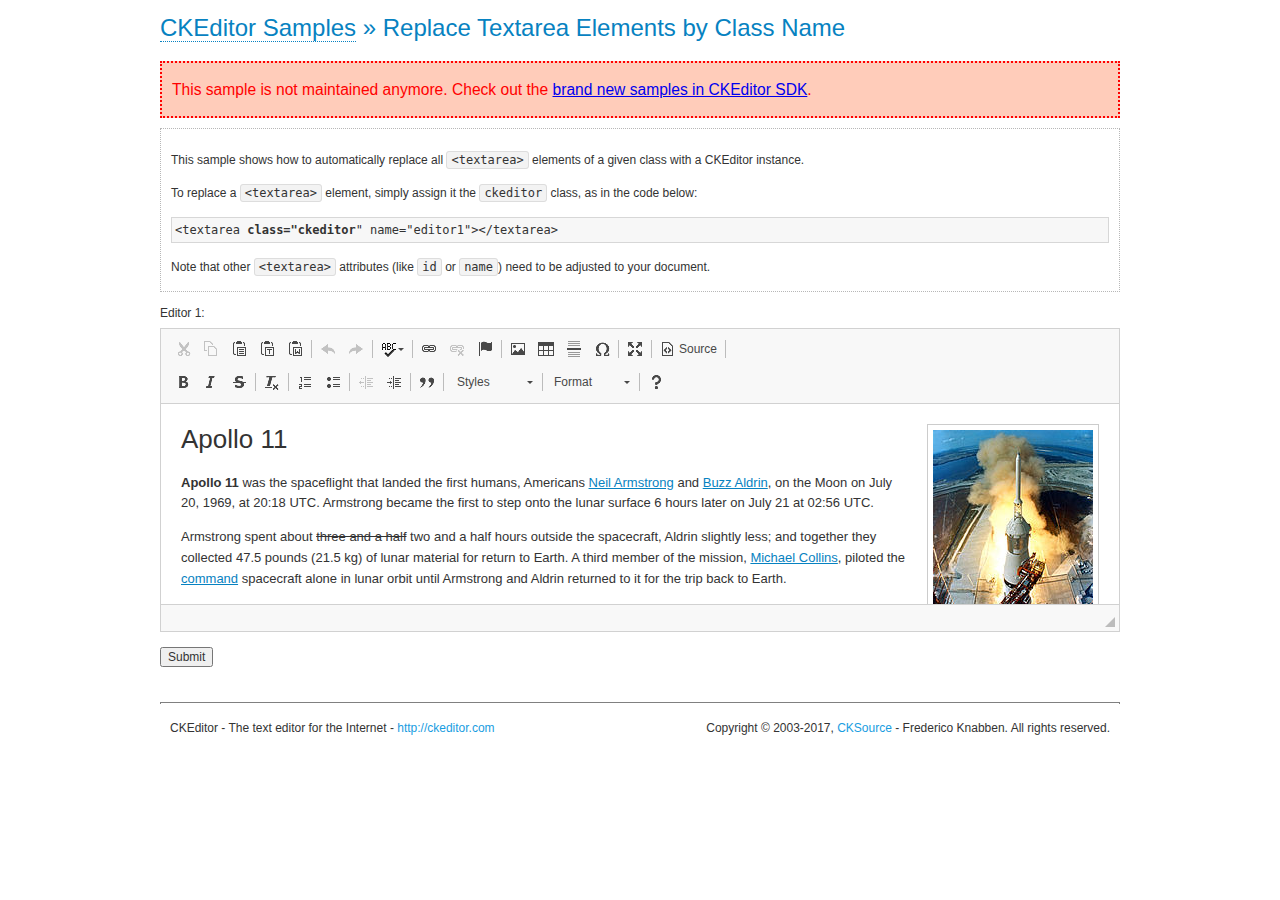
<file: admin/ckeditor/samples/old/replacebyclass.html>
<!DOCTYPE html>
<!--
Copyright (c) 2003-2017, CKSource - Frederico Knabben. All rights reserved.
For licensing, see LICENSE.md or http://ckeditor.com/license
-->
<html>
<head>
	<meta charset="utf-8">
	<title>Replace Textareas by Class Name &mdash; CKEditor Sample</title>
	<script src="../../ckeditor.js"></script>
	<link rel="stylesheet" href="sample.css">
</head>
<body>
	<h1 class="samples">
		<a href="index.html">CKEditor Samples</a> &raquo; Replace Textarea Elements by Class Name
	</h1>
	<div class="warning deprecated">
		This sample is not maintained anymore. Check out the <a href="http://sdk.ckeditor.com/">brand new samples in CKEditor SDK</a>.
	</div>
	<div class="description">
		<p>
			This sample shows how to automatically replace all <code>&lt;textarea&gt;</code> elements
			of a given class with a CKEditor instance.
		</p>
		<p>
			To replace a <code>&lt;textarea&gt;</code> element, simply assign it the <code>ckeditor</code>
			class, as in the code below:
		</p>
<pre class="samples">
&lt;textarea <strong>class="ckeditor</strong>" name="editor1"&gt;&lt;/textarea&gt;
</pre>
		<p>
			Note that other <code>&lt;textarea&gt;</code> attributes (like <code>id</code> or <code>name</code>) need to be adjusted to your document.
		</p>
	</div>
	<form action="sample_posteddata.php" method="post">
		<p>
			<label for="editor1">
				Editor 1:
			</label>
			<textarea class="ckeditor" cols="80" id="editor1" name="editor1" rows="10">
				&lt;h1&gt;&lt;img alt=&quot;Saturn V carrying Apollo 11&quot; class=&quot;right&quot; src=&quot;assets/sample.jpg&quot;/&gt; Apollo 11&lt;/h1&gt; &lt;p&gt;&lt;b&gt;Apollo 11&lt;/b&gt; was the spaceflight that landed the first humans, Americans &lt;a href=&quot;http://en.wikipedia.org/wiki/Neil_Armstrong&quot; title=&quot;Neil Armstrong&quot;&gt;Neil Armstrong&lt;/a&gt; and &lt;a href=&quot;http://en.wikipedia.org/wiki/Buzz_Aldrin&quot; title=&quot;Buzz Aldrin&quot;&gt;Buzz Aldrin&lt;/a&gt;, on the Moon on July 20, 1969, at 20:18 UTC. Armstrong became the first to step onto the lunar surface 6 hours later on July 21 at 02:56 UTC.&lt;/p&gt; &lt;p&gt;Armstrong spent about &lt;s&gt;three and a half&lt;/s&gt; two and a half hours outside the spacecraft, Aldrin slightly less; and together they collected 47.5 pounds (21.5&amp;nbsp;kg) of lunar material for return to Earth. A third member of the mission, &lt;a href=&quot;http://en.wikipedia.org/wiki/Michael_Collins_(astronaut)&quot; title=&quot;Michael Collins (astronaut)&quot;&gt;Michael Collins&lt;/a&gt;, piloted the &lt;a href=&quot;http://en.wikipedia.org/wiki/Apollo_Command/Service_Module&quot; title=&quot;Apollo Command/Service Module&quot;&gt;command&lt;/a&gt; spacecraft alone in lunar orbit until Armstrong and Aldrin returned to it for the trip back to Earth.&lt;/p&gt; &lt;h2&gt;Broadcasting and &lt;em&gt;quotes&lt;/em&gt; &lt;a id=&quot;quotes&quot; name=&quot;quotes&quot;&gt;&lt;/a&gt;&lt;/h2&gt; &lt;p&gt;Broadcast on live TV to a world-wide audience, Armstrong stepped onto the lunar surface and described the event as:&lt;/p&gt; &lt;blockquote&gt;&lt;p&gt;One small step for [a] man, one giant leap for mankind.&lt;/p&gt;&lt;/blockquote&gt; &lt;p&gt;Apollo 11 effectively ended the &lt;a href=&quot;http://en.wikipedia.org/wiki/Space_Race&quot; title=&quot;Space Race&quot;&gt;Space Race&lt;/a&gt; and fulfilled a national goal proposed in 1961 by the late U.S. President &lt;a href=&quot;http://en.wikipedia.org/wiki/John_F._Kennedy&quot; title=&quot;John F. Kennedy&quot;&gt;John F. Kennedy&lt;/a&gt; in a speech before the United States Congress:&lt;/p&gt; &lt;blockquote&gt;&lt;p&gt;[...] before this decade is out, of landing a man on the Moon and returning him safely to the Earth.&lt;/p&gt;&lt;/blockquote&gt; &lt;h2&gt;Technical details &lt;a id=&quot;tech-details&quot; name=&quot;tech-details&quot;&gt;&lt;/a&gt;&lt;/h2&gt; &lt;table align=&quot;right&quot; border=&quot;1&quot; bordercolor=&quot;#ccc&quot; cellpadding=&quot;5&quot; cellspacing=&quot;0&quot; style=&quot;border-collapse:collapse;margin:10px 0 10px 15px;&quot;&gt; &lt;caption&gt;&lt;strong&gt;Mission crew&lt;/strong&gt;&lt;/caption&gt; &lt;thead&gt; &lt;tr&gt; &lt;th scope=&quot;col&quot;&gt;Position&lt;/th&gt; &lt;th scope=&quot;col&quot;&gt;Astronaut&lt;/th&gt; &lt;/tr&gt; &lt;/thead&gt; &lt;tbody&gt; &lt;tr&gt; &lt;td&gt;Commander&lt;/td&gt; &lt;td&gt;Neil A. Armstrong&lt;/td&gt; &lt;/tr&gt; &lt;tr&gt; &lt;td&gt;Command Module Pilot&lt;/td&gt; &lt;td&gt;Michael Collins&lt;/td&gt; &lt;/tr&gt; &lt;tr&gt; &lt;td&gt;Lunar Module Pilot&lt;/td&gt; &lt;td&gt;Edwin &amp;quot;Buzz&amp;quot; E. Aldrin, Jr.&lt;/td&gt; &lt;/tr&gt; &lt;/tbody&gt; &lt;/table&gt; &lt;p&gt;Launched by a &lt;strong&gt;Saturn V&lt;/strong&gt; rocket from &lt;a href=&quot;http://en.wikipedia.org/wiki/Kennedy_Space_Center&quot; title=&quot;Kennedy Space Center&quot;&gt;Kennedy Space Center&lt;/a&gt; in Merritt Island, Florida on July 16, Apollo 11 was the fifth manned mission of &lt;a href=&quot;http://en.wikipedia.org/wiki/NASA&quot; title=&quot;NASA&quot;&gt;NASA&lt;/a&gt;&amp;#39;s Apollo program. The Apollo spacecraft had three parts:&lt;/p&gt; &lt;ol&gt; &lt;li&gt;&lt;strong&gt;Command Module&lt;/strong&gt; with a cabin for the three astronauts which was the only part which landed back on Earth&lt;/li&gt; &lt;li&gt;&lt;strong&gt;Service Module&lt;/strong&gt; which supported the Command Module with propulsion, electrical power, oxygen and water&lt;/li&gt; &lt;li&gt;&lt;strong&gt;Lunar Module&lt;/strong&gt; for landing on the Moon.&lt;/li&gt; &lt;/ol&gt; &lt;p&gt;After being sent to the Moon by the Saturn V&amp;#39;s upper stage, the astronauts separated the spacecraft from it and travelled for three days until they entered into lunar orbit. Armstrong and Aldrin then moved into the Lunar Module and landed in the &lt;a href=&quot;http://en.wikipedia.org/wiki/Mare_Tranquillitatis&quot; title=&quot;Mare Tranquillitatis&quot;&gt;Sea of Tranquility&lt;/a&gt;. They stayed a total of about 21 and a half hours on the lunar surface. After lifting off in the upper part of the Lunar Module and rejoining Collins in the Command Module, they returned to Earth and landed in the &lt;a href=&quot;http://en.wikipedia.org/wiki/Pacific_Ocean&quot; title=&quot;Pacific Ocean&quot;&gt;Pacific Ocean&lt;/a&gt; on July 24.&lt;/p&gt; &lt;hr/&gt; &lt;p style=&quot;text-align: right;&quot;&gt;&lt;small&gt;Source: &lt;a href=&quot;http://en.wikipedia.org/wiki/Apollo_11&quot;&gt;Wikipedia.org&lt;/a&gt;&lt;/small&gt;&lt;/p&gt;
			</textarea>
		</p>
		<p>
			<input type="submit" value="Submit">
		</p>
	</form>
	<div id="footer">
		<hr>
		<p>
			CKEditor - The text editor for the Internet - <a class="samples" href="http://ckeditor.com/">http://ckeditor.com</a>
		</p>
		<p id="copy">
			Copyright &copy; 2003-2017, <a class="samples" href="http://cksource.com/">CKSource</a> - Frederico
			Knabben. All rights reserved.
		</p>
	</div>
</body>
</html>
</file>
<file: admin/ckeditor/samples/css/samples.css>
/**
 * @license Copyright (c) 2003-2017, CKSource - Frederico Knabben. All rights reserved.
 * For licensing, see LICENSE.md or http://ckeditor.com/license
 */
@media (max-width: 900px) {
  .global-is-mobile-hidden {
    display: none !important;
  }
}
article,
aside,
details,
figcaption,
figure,
footer,
header,
hgroup,
main,
menu,
nav,
section {
  display: block;
}
body,
html {
  margin: 0;
  padding: 0;
  font: 16px / 1.8 Arial, 'Helvetica Neue', Helvetica, sans-serif;
  font-weight: 300;
  color: #575757;
}
.grid-width-10 {
  width: 10%;
}
.grid-width-20 {
  width: 20%;
}
.grid-width-30 {
  width: 30%;
}
.grid-width-40 {
  width: 40%;
}
.grid-width-50 {
  width: 50%;
}
.grid-width-60 {
  width: 60%;
}
.grid-width-70 {
  width: 70%;
}
.grid-width-80 {
  width: 80%;
}
.grid-width-90 {
  width: 90%;
}
.grid-width-100 {
  width: 100%;
}
@media (max-width: 900px) {
  .grid-width-10,
  .grid-width-20,
  .grid-width-30,
  .grid-width-40,
  .grid-width-50,
  .grid-width-60,
  .grid-width-70,
  .grid-width-80,
  .grid-width-90,
  .grid-width-100 {
    width: 100%;
  }
}
*[class*="grid-width"] {
  -webkit-box-sizing: border-box;
  -moz-box-sizing: border-box;
  box-sizing: border-box;
  padding-left: 4%;
  padding-right: 4%;
  float: left;
}
*[class*="grid-width"]:after,
.grid-container:after,
*[class*="grid-width"]:before,
.grid-container:before {
  content: '';
  display: block;
  overflow: hidden;
  visibility: hidden;
  font-size: 0;
  line-height: 0;
  width: 0;
  height: 0;
}
*[class*="grid-width"]:after,
.grid-container:after {
  clear: both;
}
.grid-container {
  -webkit-box-sizing: border-box;
  -moz-box-sizing: border-box;
  box-sizing: border-box;
  margin-left: auto;
  margin-right: auto;
}
.grid-container-nested *[class*="grid-width"]:first-child {
  padding-left: 0;
}
.grid-container-nested *[class*="grid-width"]:last-child {
  padding-right: 0;
}
@media (max-width: 900px) {
  .grid-container-nested *[class*="grid-width"]:first-child {
    padding-left: 4%;
  }
  .grid-container-nested *[class*="grid-width"]:last-child {
    padding-right: 4%;
  }
}
.header-a {
  min-height: 140px;
  overflow: hidden;
}
.header-a .header-a-logo {
  margin: 40px 0 0;
}
@media (max-width: 900px) {
  .header-a .header-a-logo {
    text-align: center;
  }
}
.header-a .header-a-logo img {
  border: transparent;
}
.navigation-a {
  height: 30px;
  background: #3D3D3D;
  position: absolute;
  left: 0;
  right: 0;
  top: 0;
  padding: 0;
  overflow: hidden;
}
@media (max-width: 900px) {
  .navigation-a {
    text-align: center;
  }
}
.navigation-a ul {
  list-style: none;
  margin: 0;
  overflow: hidden;
}
.navigation-a ul li,
.navigation-a ul li a {
  display: inline-block;
}
@media (max-width: 900px) {
  .navigation-a ul {
    width: auto;
    text-overflow: ellipsis;
    white-space: nowrap;
    display: inline-block;
    float: none;
  }
  .navigation-a ul:before,
  .navigation-a ul:after {
    display: none;
  }
}
.navigation-a ul.navigation-a-left {
  text-align: left;
}
@media (max-width: 900px) {
  .navigation-a ul.navigation-a-left {
    padding-right: 0;
  }
}
.navigation-a ul.navigation-a-right {
  text-align: right;
}
@media (max-width: 900px) {
  .navigation-a ul.navigation-a-right {
    padding-left: 23px;
  }
}
.navigation-a ul li + li {
  margin-left: 23px;
}
.navigation-a ul li a {
  font-size: 10px;
  font-size: 0.625rem;
  line-height: 18px;
  line-height: 1.13rem;
  line-height: 30px;
  float: left;
  color: #ddd;
  font-weight: bold;
  text-decoration: none;
  text-transform: uppercase;
}
.navigation-a ul li a:hover {
  cursor: pointer;
  color: #fff;
}
.icon-navigation-a-github:before,
.icon-navigation-a-github:after {
  background-image: url("[data-uri]");
}
.navigation-b {
  text-align: right;
  margin: 52px 0 0;
  overflow: visible;
}
@media (max-width: 900px) {
  .navigation-b {
    text-align: center;
    margin-top: 20px;
    padding: 0;
  }
}
.navigation-b ul {
  padding: 0;
  list-style: none;
  margin: 0;
  overflow: visible;
}
.navigation-b ul li,
.navigation-b ul li a {
  display: inline-block;
}
@media (max-width: 900px) {
  .navigation-b ul {
    display: table;
    width: 100%;
    padding-bottom: 1.5em;
  }
}
@media (max-width: 900px) {
  .navigation-b ul li {
    display: table-row;
  }
}
.navigation-b ul li + li {
  margin-left: 20px;
}
@media (max-width: 900px) {
  .navigation-b ul li + li {
    margin-left: 0;
  }
}
.navigation-b ul li a {
  -webkit-box-sizing: border-box;
  -moz-box-sizing: border-box;
  box-sizing: border-box;
  text-transform: uppercase;
  text-decoration: none;
  outline: none;
}
@media (max-width: 900px) {
  .navigation-b ul li a {
    width: 100%;
    -webkit-border-radius: 0;
    -webkit-background-clip: padding-box;
    -moz-border-radius: 0;
    -moz-background-clip: padding;
    border-radius: 0;
    background-clip: padding-box;
  }
}
.footer-a {
  font-size: 13px;
  font-size: 0.8125rem;
  line-height: 23.4px;
  line-height: 1.46rem;
  padding-top: 2.25em;
  padding-bottom: 2.25em;
  overflow: hidden;
  color: #8a8a8a;
}
.footer-a a {
  color: #27C0D8;
  text-decoration: none;
  border-bottom: 1px dotted #27C0D8;
}
.footer-a a:hover {
  color: #23adc2;
}
.footer-a p {
  margin: 0;
  display: inline-block;
  text-align: center;
}
.content {
  font-size: 14px;
  font-size: 0.875rem;
  line-height: 25.2px;
  line-height: 1.57rem;
  overflow: hidden;
  padding-top: 1.5em;
  padding-bottom: 1.5em;
}
.content p {
  margin: 0.75em 0;
}
.content ul,
.content ol,
.content pre,
.content blockquote,
.content textarea:not([class^="cke"]),
.content .cke {
  margin: 1.875em 0;
}
.content code,
.content kbd {
  -webkit-border-radius: 3px;
  -webkit-background-clip: padding-box;
  -moz-border-radius: 3px;
  -moz-background-clip: padding;
  border-radius: 3px;
  background-clip: padding-box;
  padding: 3px 4px;
}
.content pre,
.content code,
.content kbd,
.content blockquote {
  background: #f5f5f5;
}
.content blockquote,
.content pre {
  background: none;
  border-left: 4px solid #27C0D8;
  padding: 1.5em 2.25em;
}
.content p a,
.content ul a,
.content ol a,
.content blockquote a,
.content h1 a,
.content h2 a,
.content h3 a,
.content h4 a,
.content h5 a {
  color: #27C0D8;
  text-decoration: none;
  border-bottom: 1px dotted #27C0D8;
}
.content p a:hover,
.content ul a:hover,
.content ol a:hover,
.content blockquote a:hover,
.content h1 a:hover,
.content h2 a:hover,
.content h3 a:hover,
.content h4 a:hover,
.content h5 a:hover {
  color: #23adc2;
}
.content h1,
.content h2,
.content h3,
.content h4,
.content h5 {
  color: #000;
  font-weight: 100;
}
.content h1 code,
.content h2 code,
.content h3 code,
.content h4 code,
.content h5 code,
.content h1 kbd,
.content h2 kbd,
.content h3 kbd,
.content h4 kbd,
.content h5 kbd {
  font-size: inherit;
}
.content h1 a.content-heading-anchor,
.content h2 a.content-heading-anchor,
.content h3 a.content-heading-anchor,
.content h4 a.content-heading-anchor,
.content h5 a.content-heading-anchor {
  font-weight: 100;
  vertical-align: middle;
  opacity: 0;
  border: 0;
}
.content h1:hover a.content-heading-anchor,
.content h2:hover a.content-heading-anchor,
.content h3:hover a.content-heading-anchor,
.content h4:hover a.content-heading-anchor,
.content h5:hover a.content-heading-anchor {
  opacity: 1;
}
.content h1:target a,
.content h2:target a,
.content h3:target a,
.content h4:target a,
.content h5:target a {
  -webkit-animation: targetLinkOpacity 0.5s linear alternate;
  -moz-animation: targetLinkOpacity 0.5s linear alternate;
  -o-animation: targetLinkOpacity 0.5s linear alternate;
  animation: targetLinkOpacity 0.5s linear alternate;
  opacity: 1;
}
.content input,
.content select,
.content textarea:not([class^="cke"]) {
  -webkit-border-radius: 3px;
  -webkit-background-clip: padding-box;
  -moz-border-radius: 3px;
  -moz-background-clip: padding;
  border-radius: 3px;
  background-clip: padding-box;
  -webkit-box-shadow: inset 0 1px 1px rgba(0, 0, 0, 0.08);
  -moz-box-shadow: inset 0 1px 1px rgba(0, 0, 0, 0.08);
  box-shadow: inset 0 1px 1px rgba(0, 0, 0, 0.08);
  font: inherit;
  color: inherit;
  border: 1px solid #D9D9D9;
  padding: .2em .5em;
}
.content input:focus,
.content select:focus,
.content textarea:not([class^="cke"]):focus {
  border-color: #66afe9;
  outline: 0;
  -webkit-box-shadow: inset 0 1px 1px rgba(0, 0, 0, 0.08), 0 0 8px #93c6ef;
  -moz-box-shadow: inset 0 1px 1px rgba(0, 0, 0, 0.08), 0 0 8px #93c6ef;
  box-shadow: inset 0 1px 1px rgba(0, 0, 0, 0.08), 0 0 8px #93c6ef;
}
.content abbr {
  border-bottom: 1px dotted #666;
  cursor: pointer;
}
.content blockquote {
  font-style: italic;
  font-family: Georgia, Times, "Times New Roman", serif;
  font-size: 16px;
  font-size: 1rem;
  line-height: 28.8px;
  line-height: 1.8rem;
}
.content em {
  font-style: italic;
}
.content h1 {
  font-size: 36px;
  font-size: 2.25rem;
  line-height: 64.8px;
  line-height: 4.05rem;
  margin: 1.125em 0 0;
}
.content h2 {
  font-size: 27.2px;
  font-size: 1.7rem;
  line-height: 48.96px;
  line-height: 3.06rem;
  margin: 0.9em 0 0;
}
.content h3 {
  font-size: 24px;
  font-size: 1.5rem;
  line-height: 43.2px;
  line-height: 2.7rem;
  font-weight: 500;
  margin: 0.75em 0 0;
}
.content h4 {
  font-size: 19.2px;
  font-size: 1.2rem;
  line-height: 34.56px;
  line-height: 2.16rem;
  font-weight: 500;
  margin: 0.75em 0 0;
}
.content h5 {
  font-size: 17.6px;
  font-size: 1.1rem;
  line-height: 31.68px;
  line-height: 1.98rem;
  font-weight: 500;
  margin: 0.75em 0 0;
}
.content hr {
  border: 0;
  border-top: 4px solid #D9D9D9;
  margin: 1.5em 0;
}
.content input[type="text"] {
  height: 1.8em;
  line-height: 1.8em;
}
.content input[type="button"] {
  -webkit-appearance: button;
  -moz-appearance: button;
  appearance: button;
}
.content kbd {
  font-size: 12px;
  font-size: 0.75rem;
  line-height: 21.6px;
  line-height: 1.35rem;
  font-family: Arial, 'Helvetica Neue', Helvetica, sans-serif;
  padding: 2px 6px;
  -webkit-box-shadow: 0 0 4px #fff inset, 0 2px 0 #D9D9D9;
  -moz-box-shadow: 0 0 4px #fff inset, 0 2px 0 #D9D9D9;
  box-shadow: 0 0 4px #fff inset, 0 2px 0 #D9D9D9;
}
.content p img {
  vertical-align: middle;
}
.content p pre {
  padding: 1.5em;
}
.content pre {
  padding: 0;
  border: 0;
  tab-size: 4;
  -o-tab-size: 4;
  -moz-tab-size: 4;
}
.content pre,
.content code {
  font-size: 11.89px;
  font-size: 0.743rem;
  line-height: 21.4px;
  line-height: 1.34rem;
  font-family: Consolas, Menlo, Monaco, Lucida Console, Liberation Mono, DejaVu Sans Mono, Bitstream Vera Sans Mono, Courier New, monospace, serif;
}
.content pre a,
.content code a {
  border: 0;
}
.content pre code {
  padding: 0.75em;
  display: block;
}
.content strong {
  color: #000;
}
.content ul ul,
.content ol ul,
.content ul ol,
.content ol ol {
  margin: 0.75em 0;
}
.content ul li,
.content ol li {
  font-size: 14px;
  font-size: 0.875rem;
  line-height: 30.24px;
  line-height: 1.89rem;
}
.content textarea:not([class^="cke"]) {
  width: 100%;
}
.content div.todo {
  border: 2px dotted #444;
  padding: 10px;
  margin: 60px 0 10px 0;
  /* Remove me some day */
}
.content div.todo:before {
  content: "TODO";
  font-weight: bold;
}
body a.button-a,
body button.button-a,
body input.button-a {
  -webkit-border-radius: 3px;
  -webkit-background-clip: padding-box;
  -moz-border-radius: 3px;
  -moz-background-clip: padding;
  border-radius: 3px;
  background-clip: padding-box;
  font-size: 14px;
  font-size: 0.875rem;
  line-height: 25.2px;
  line-height: 1.57rem;
  height: 36px;
  line-height: 36px;
  padding: 0 1.1em;
  font-weight: 700;
  color: #3e3e3e;
  white-space: nowrap;
  text-decoration: none;
  display: inline-block;
  cursor: pointer;
  border: 0;
  vertical-align: middle;
  margin: 1px 0;
  background: transparent;
}
body a.button-a.icon-pos-left,
body button.button-a.icon-pos-left,
body input.button-a.icon-pos-left {
  padding-left: .8em;
}
body a.button-a.icon-pos-right,
body button.button-a.icon-pos-right,
body input.button-a.icon-pos-right {
  padding-right: .8em;
}
body a.button-a.button-a-no-text,
body button.button-a.button-a-no-text,
body input.button-a.button-a-no-text {
  -webkit-border-radius: 100px;
  -webkit-background-clip: padding-box;
  -moz-border-radius: 100px;
  -moz-background-clip: padding;
  border-radius: 100px;
  background-clip: padding-box;
  width: 36px;
  padding: 0;
  text-indent: -999px;
  overflow: hidden;
  position: relative;
  text-align: center;
}
body a.button-a.button-a-no-text:before,
body button.button-a.button-a-no-text:before,
body input.button-a.button-a-no-text:before {
  position: absolute;
  left: 50%;
  top: 50%;
  margin: -9px 0 0 -9px;
}
@media (max-width: 900px) {
  body a.button-a.button-a-mobile-collapsed,
  body button.button-a.button-a-mobile-collapsed,
  body input.button-a.button-a-mobile-collapsed {
    -webkit-border-radius: 100px;
    -webkit-background-clip: padding-box;
    -moz-border-radius: 100px;
    -moz-background-clip: padding;
    border-radius: 100px;
    background-clip: padding-box;
    width: 36px;
    padding: 0;
    text-indent: -999px;
    overflow: hidden;
    position: relative;
    text-align: center;
  }
  body a.button-a.button-a-mobile-collapsed:before,
  body button.button-a.button-a-mobile-collapsed:before,
  body input.button-a.button-a-mobile-collapsed:before {
    position: absolute;
    left: 50%;
    top: 50%;
    margin: -9px 0 0 -9px;
  }
  body a.button-a.button-a-mobile-collapsed:before,
  body button.button-a.button-a-mobile-collapsed:before,
  body input.button-a.button-a-mobile-collapsed:before {
    position: absolute;
    left: 50%;
    top: 50%;
    margin: -9px 0 0 -9px;
  }
}
body a.button-a:active,
body button.button-a:active,
body input.button-a:active,
body a.button-a:hover,
body button.button-a:hover,
body input.button-a:hover {
  color: #fff;
  background: #23adc2;
}
body a.button-a:focus,
body button.button-a:focus,
body input.button-a:focus {
  border-color: #66afe9;
  outline: 0;
  -webkit-box-shadow: inset 0 1px 1px rgba(0, 0, 0, 0.075), 0 0 8px #93c6ef;
  -moz-box-shadow: inset 0 1px 1px rgba(0, 0, 0, 0.075), 0 0 8px #93c6ef;
  box-shadow: inset 0 1px 1px rgba(0, 0, 0, 0.075), 0 0 8px #93c6ef;
}
body a.button-a-soft,
body button.button-a-soft,
body input.button-a-soft {
  background: #e7e7e7;
}
body a.button-a-soft:active,
body button.button-a-soft:active,
body input.button-a-soft:active,
body a.button-a-soft:hover,
body button.button-a-soft:hover,
body input.button-a-soft:hover {
  color: #3e3e3e;
  background: #cecece;
}
body a.button-a-background,
body button.button-a-background,
body input.button-a-background,
body a.navigation-b ul li a:hover,
body button.navigation-b ul li a:hover,
body input.navigation-b ul li a:hover {
  color: #fff;
  background: #27C0D8;
}
body a.button-a-background:active,
body button.button-a-background:active,
body input.button-a-background:active,
body a.button-a-background:hover,
body button.button-a-background:hover,
body input.button-a-background:hover,
body a.navigation-b ul li a:hover:active,
body button.navigation-b ul li a:hover:active,
body input.navigation-b ul li a:hover:active,
body a.navigation-b ul li a:hover:hover,
body button.navigation-b ul li a:hover:hover,
body input.navigation-b ul li a:hover:hover {
  color: #fff;
  background: #23adc2;
}
.balloon-a {
  font-size: 12px;
  font-size: 0.75rem;
  line-height: 21.6px;
  line-height: 1.35rem;
  -webkit-border-radius: 3px;
  -webkit-background-clip: padding-box;
  -moz-border-radius: 3px;
  -moz-background-clip: padding;
  border-radius: 3px;
  background-clip: padding-box;
  border-bottom: 3px solid #d4d4d4;
  background: #ebebeb;
  display: inline-block;
  white-space: nowrap;
  padding: .4em 1.2em .2em;
  font-weight: 700;
  position: relative;
  z-index: 1000;
  text-transform: none;
  color: #575757;
}
.balloon-a:hover {
  color: #575757;
}
.balloon-a:before {
  content: '';
  width: 0;
  height: 0;
  border-style: solid;
  position: absolute;
}
.balloon-a-ne:before,
.balloon-a-nw:before {
  top: -13px;
  border-width: 0 9px 15.6px 9px;
  border-color: transparent transparent #ebebeb transparent;
}
.balloon-a-se:before,
.balloon-a-sw:before {
  bottom: -13px;
  border-width: 15.6px 9px 0 9px;
  border-color: #ebebeb transparent transparent transparent;
}
.balloon-a-nw:before,
.balloon-a-sw:before {
  left: 20px;
}
.balloon-a-ne:before,
.balloon-a-se:before {
  right: 20px;
}
.icon-pos-left:before,
.icon-pos-right:after {
  content: '';
  display: inline-block;
  width: 18px;
  height: 18px;
  vertical-align: middle;
  background-repeat: no-repeat;
}
.icon-pos-left:before {
  margin-right: 10px;
}
.icon-pos-right:after {
  margin-left: 10px;
}
.icon-download:before,
.icon-download:after {
  background-image: url("[data-uri]");
}
.icon-question-mark:before,
.icon-question-mark:after {
  background-image: url("[data-uri]");
}
.icon-close:before,
.icon-close:after {
  background-image: url("[data-uri]");
}
.ie8 .switch > * {
  vertical-align: middle;
}
.ie8 .switch input[type="radio"] {
  margin: 0 0.25em;
  display: inline-block;
}
.ie8 .switch label {
  margin-left: 0 !important;
  margin-right: 0 !important;
}
.ie8 .switch label[data-for="1"] {
  float: left;
}
.ie8 .switch label[data-for="2"] {
  float: right;
}
.ie8 .switch .switch-inner {
  display: none;
}
.switch {
  font-size: 14px;
  font-size: 0.875rem;
  line-height: 25.2px;
  line-height: 1.57rem;
  font-weight: bold;
  background-color: #27C0D8;
  overflow: hidden;
  display: inline-block;
  padding: 0.75em 0.25em;
  color: #fff;
  -webkit-border-radius: 3px;
  -webkit-background-clip: padding-box;
  -moz-border-radius: 3px;
  -moz-background-clip: padding;
  border-radius: 3px;
  background-clip: padding-box;
  position: relative;
}
.switch input[type="radio"] {
  display: none;
}
.switch label {
  position: relative;
  z-index: 2;
  float: left;
  cursor: pointer;
  padding: 0 0.75em;
}
.switch label:hover {
  text-decoration: underline;
}
.switch .switch-inner {
  float: left;
  background-color: #FFF;
  height: 1.5em;
  width: 4.125em;
  padding: 2px;
  margin: 0 0.25em;
  -webkit-border-radius: 5.5px;
  -webkit-background-clip: padding-box;
  -moz-border-radius: 5.5px;
  -moz-background-clip: padding;
  border-radius: 5.5px;
  background-clip: padding-box;
}
.switch .switch-inner .handler {
  overflow: hidden;
  position: relative;
  display: block;
  height: 1.5em;
  width: 1.5em;
  background: #25b4cb;
  -webkit-border-radius: 4.5px;
  -webkit-background-clip: padding-box;
  -moz-border-radius: 4.5px;
  -moz-background-clip: padding;
  border-radius: 4.5px;
  background-clip: padding-box;
}
.switch .switch-inner .handler:before {
  content: '';
  display: block;
  position: absolute;
  top: 0;
  right: 0;
  bottom: 3px;
  left: 0;
  background-color: #34c4da;
  -webkit-border-bottom-left-radius: 4.5px;
  -moz-border-radius-bottomleft: 4.5px;
  border-bottom-left-radius: 4.5px;
  -webkit-border-bottom-right-radius: 4.5px;
  -webkit-background-clip: padding-box;
  -moz-border-radius-bottomright: 4.5px;
  -moz-background-clip: padding;
  border-bottom-right-radius: 4.5px;
  background-clip: padding-box;
}
.switch:hover .switch-inner .handler:before {
  background: #45c9dd;
}
.switch input[data-num="2"]:checked ~ .switch-inner > .handler {
  margin-left: auto;
}
.switch input[data-num="2"]:checked ~ label[data-for="1"] {
  padding-right: 5.125em;
  margin-right: -4.375em;
}
.switch input[data-num="1"]:checked ~ label[data-for="2"] {
  padding-left: 5.125em;
  margin-left: -4.375em;
}
.toggler {
  -webkit-user-select: none;
  -moz-user-select: none;
  -ms-user-select: none;
  user-select: none;
}
.toggler label {
  cursor: pointer;
}
.toggler [data-collapse] {
  display: inherit;
}
.toggler [data-expand] {
  display: none;
}
.toggler.collapsed [data-collapse] {
  display: none;
}
.toggler.collapsed [data-expand] {
  display: inherit;
}
.toggler-container {
  overflow: hidden;
}
.toggler-container.collapsed {
  height: 0;
}
.icon-toggler-expanded:before,
.icon-toggler-collapsed:before,
.icon-toggler-expanded:after,
.icon-toggler-collapsed:after {
  background-image: url("[data-uri]");
}
.icon-toggler-expanded.icon-light:before,
.icon-toggler-collapsed.icon-light:before,
.icon-toggler-expanded.icon-light:after,
.icon-toggler-collapsed.icon-light:after {
  background-image: url("[data-uri]");
}
.icon-toggler-expanded:before,
.icon-toggler-expanded:after {
  background-position: top left;
}
.icon-toggler-collapsed:before,
.icon-toggler-collapsed:after {
  background-position: bottom left;
}
.modal {
  padding: 20px;
  border-radius: 3px;
  background-color: white;
  max-width: 700px;
  -webkit-box-sizing: border-box;
  -moz-box-sizing: border-box;
  box-sizing: border-box;
  width: 80% !important;
  top: 50% !important;
  -webkit-transform: translate(-50%, -50%) !important;
  -moz-transform: translate(-50%, -50%) !important;
  -o-transform: translate(-50%, -50%) !important;
  -ms-transform: translate(-50%, -50%) !important;
  transform: translate(-50%, -50%) !important;
}
.modal-close {
  -webkit-border-radius: 100px;
  -webkit-background-clip: padding-box;
  -moz-border-radius: 100px;
  -moz-background-clip: padding;
  border-radius: 100px;
  background-clip: padding-box;
  cursor: pointer;
  height: 18px;
  width: 18px;
  position: absolute;
  top: 10px;
  right: 10px;
  font-size: 17px;
  text-align: center;
  line-height: 19px;
  background: #cccccc;
}
main .grid-container,
header .grid-container,
.navigation-a > div,
footer > div {
  max-width: 968px;
}
.header-a {
  margin-top: 30px;
}
.footer-a {
  border-top: 1px solid #D9D9D9;
}
.adjoined-top {
  background-color: #27C0D8;
  color: #fff;
}
.adjoined-top .content h1,
.adjoined-top .content h2,
.adjoined-top .content h3,
.adjoined-top .content h4,
.adjoined-top .content h5 {
  color: #fff;
}
.adjoined-top .content p {
  font-size: 18px;
  font-size: 1.125rem;
  line-height: 32.4px;
  line-height: 2.02rem;
  font-weight: 100;
}
.adjoined-top .content p a {
  text-decoration: none;
  border-bottom: 1px dotted #fff;
  color: inherit;
}
.adjoined-top .content p a:hover {
  color: #e6e6e6;
}
.adjoined-top .content button {
  color: #fff;
}
.adjoined-top .content strong {
  color: #fff;
}
.adjoined-top .content code {
  font-size: inherit;
  color: #27C0D8;
}
.adjoined-bottom {
  position: relative;
}
.adjoined-bottom:before {
  z-index: -1;
  content: '';
  background: #27C0D8;
  position: absolute;
  top: 0;
  left: 0;
  right: 0;
  height: 50%;
}
main .grid-container,
header .grid-container,
.navigation-a > div,
footer > div {
  max-width: 1052px;
}
main .grid-container.freed-width {
  max-width: none;
}
.switch {
  background: #25b4cb;
  float: right;
  overflow: visible;
}
.switch .balloon-a {
  position: absolute;
  top: -40px;
  right: 50%;
  margin-right: -15px;
  background: #FFEFC1;
  border-bottom-color: #DCDCA4;
}
.switch .balloon-a:before {
  border-color: #FFEFC1 transparent transparent transparent;
}
#toolbar .editors-container {
  overflow: hidden;
  height: 0;
  transition: height 200ms;
}
#toolbar .editors-container.active {
  height: auto;
}
#main #editor {
  background: #FFF;
  padding: 2% 4%;
  border: dashed 5px #27C0D8;
}
#main .adjoined-top:before {
  height: 335px;
}
#toolbar .adjoined-top:before {
  height: 219px;
}
#toolbar .adjoined-top .grid-container-nested {
  height: 147px;
}
.content .grid-switch-magic {
  margin: 3.5em 0 0;
}
#info-box {
  padding-bottom: 0;
}
#info-box > div {
  width: 100%;
  text-align: right;
}
#info-box > div .toggler {
  padding-right: 0;
}
#info-box > div .toggler:hover {
  background: transparent;
  color: #000;
}
#info-box > div .toggler:hover > label {
  text-decoration: underline;
}
#info-box > div h2 {
  float: left;
  margin-top: 0;
}
#info-box > div#instructions-container {
  text-align: left;
}
#toolbarModifierWrapper {
  overflow: hidden;
  height: 0;
  opacity: 0;
  transition: height 200ms;
}
#toolbarModifierWrapper.active {
  height: auto;
  opacity: 1;
}
header {
  overflow: visible;
}
header div.grid-container {
  overflow: visible;
}
header .navigation-b {
  overflow: visible;
}
header .navigation-b ul {
  overflow: visible;
}
header .navigation-b a {
  position: relative;
}
header .balloon-a {
  position: absolute;
  top: 48px;
  left: 50%;
  margin-left: -35px;
}
@media (max-width: 1140px) {
  header .balloon-a {
    left: auto;
    margin-left: auto;
    right: 50%;
    margin-right: -35px;
  }
  header .balloon-a:before {
    left: auto;
    right: 22px;
  }
}
@media (max-width: 900px) {
  header .balloon-a {
    display: none;
  }
}
#toolbar .cke_toolbar {
  pointer-events: none;
  -webkit-user-select: none;
  -moz-user-select: none;
  -ms-user-select: none;
  user-select: none;
  cursor: default;
}
.some-toolbar-active .cke_toolbar {
  zoom: 1;
  filter: alpha(opacity=50);
  -webkit-opacity: 0.5;
  -moz-opacity: 0.5;
  opacity: 0.5;
}
.cke_toolbar.active {
  position: relative;
  zoom: 1;
  filter: alpha(opacity=100);
  -webkit-opacity: 1;
  -moz-opacity: 1;
  opacity: 1;
}
.cke_toolbar.active:after {
  content: '';
  display: block;
  position: absolute;
  top: 0;
  right: 6px;
  bottom: 5px;
  left: 0;
  -webkit-border-radius: 5px;
  -webkit-background-clip: padding-box;
  -moz-border-radius: 5px;
  -moz-background-clip: padding;
  border-radius: 5px;
  background-clip: padding-box;
  -webkit-box-shadow: 0px 0px 15px 3px #fff4b0;
  -moz-box-shadow: 0px 0px 15px 3px #fff4b0;
  box-shadow: 0px 0px 15px 3px #fff4b0;
}
.cke_toolbar.active .cke_toolgroup {
  -webkit-box-shadow: none;
  -moz-box-shadow: none;
  box-shadow: none;
  border-color: #e3c300;
}
.cke_toolbar.active .cke_combo,
.cke_toolbar.active .cke_toolgroup {
  position: relative;
  z-index: 2;
}
.cke_toolbar.active .cke_combo_button {
  -webkit-box-shadow: none;
  -moz-box-shadow: none;
  box-shadow: none;
}
.unselectable {
  -webkit-user-select: none;
  -moz-user-select: none;
  -ms-user-select: none;
  user-select: none;
}
.toolbar {
  padding: 5px 0;
  margin-bottom: 2.4em;
  overflow: hidden;
  background: #fff;
}
.toolbar button.button-a.cke_button {
  cursor: pointer;
  display: inline-block;
  padding: 4px 6px;
  outline: 0;
  border: 1px solid #a6a6a6;
}
.toolbar button.button-a.hidden {
  display: none;
}
.toolbar button.button-a.left {
  float: left;
  margin-right: 8px;
}
.toolbar button.button-a.right {
  float: right;
  margin-left: 8px;
}
.toolbar button.button-a .highlight {
  color: #ffefc1;
}
.configContainer.hidden,
.toolbarModifier.hidden,
.toolbarModifier-hints.hidden {
  display: none;
}
.toolbarModifier :focus,
.toolbar button:focus,
.configContainer textarea.configCode:focus {
  outline: none;
}
div.toolbarModifier {
  padding: 0;
  overflow: hidden;
  width: 100%;
  position: relative;
  display: table;
  border-collapse: collapse;
}
div.toolbarModifier ::-moz-focus-inner {
  border: 0;
}
div.toolbarModifier .empty {
  display: none;
}
div.toolbarModifier.empty-visible .empty {
  display: table-row;
  zoom: 1;
  filter: alpha(opacity=60);
  -webkit-opacity: 0.6;
  -moz-opacity: 0.6;
  opacity: 0.6;
}
div.toolbarModifier .empty > p {
  line-height: 31px;
}
div.toolbarModifier > ul {
  padding: 0;
  margin: 0;
  border-top: 1px solid #ccc;
  width: 100%;
}
div.toolbarModifier > ul[data-type="table-header"] {
  display: table-header-group;
}
div.toolbarModifier > ul[data-type="table-body"] {
  display: table-row-group;
}
div.toolbarModifier > ul p {
  padding: 0;
  margin: 0;
}
div.toolbarModifier > ul > li {
  display: table-row;
}
div.toolbarModifier > ul > li[data-type="header"] {
  font-weight: bold;
  user-select: none;
  cursor: default;
}
div.toolbarModifier > ul > li[data-type="group"],
div.toolbarModifier > ul > li[data-type="separator"] {
  border-bottom: 1px solid #ccc;
}
div.toolbarModifier > ul > li[data-type="subgroup"] {
  border-top: 1px solid #eee;
}
div.toolbarModifier > ul > li[data-type="subgroup"]:first-child {
  border-top: none;
}
div.toolbarModifier > ul > li[data-type="group"].active,
div.toolbarModifier > ul > li[data-type="group"]:hover,
div.toolbarModifier > ul > li[data-type="separator"].active,
div.toolbarModifier > ul > li[data-type="separator"]:hover {
  overflow: hidden;
  z-index: 2;
}
div.toolbarModifier > ul > li[data-type="group"].active,
div.toolbarModifier > ul > li[data-type="separator"].active,
div.toolbarModifier > ul > li[data-type="group"].active:hover,
div.toolbarModifier > ul > li[data-type="separator"].active:hover {
  background: #f0fafb;
}
div.toolbarModifier > ul > li[data-type="group"]:hover,
div.toolbarModifier > ul > li[data-type="separator"]:hover {
  background: #fffbe3;
}
div.toolbarModifier > ul > li[data-type="separator"] {
  background: #f5f5f5;
}
div.toolbarModifier > ul > li[data-type="separator"]:after {
  content: '';
  width: 100%;
}
div.toolbarModifier > ul > li[data-type="separator"] > p {
  padding: 2px 5px;
}
div.toolbarModifier > ul > li > p,
div.toolbarModifier > ul > li > ul {
  display: table-cell;
  vertical-align: middle;
}
div.toolbarModifier > ul > li p {
  padding-left: 5px;
  min-width: 200px;
}
div.toolbarModifier > ul > li p span {
  white-space: nowrap;
  cursor: default;
}
div.toolbarModifier > ul > li p span button {
  font-size: 12.666px;
  margin-right: 5px;
  cursor: pointer;
  background: #fff;
  -webkit-border-radius: 5px;
  -webkit-background-clip: padding-box;
  -moz-border-radius: 5px;
  -moz-background-clip: padding;
  border-radius: 5px;
  background-clip: padding-box;
  border: 1px solid #bbb;
  padding: 0 7px;
  line-height: 12px;
  height: 20px;
}
div.toolbarModifier > ul > li p span button:not(.disabled):hover,
div.toolbarModifier > ul > li p span button:not(.disabled):focus {
  color: #fff;
  background-color: #454545;
  border-color: transparent;
}
div.toolbarModifier > ul > li p span button.move.disabled {
  cursor: default;
  zoom: 1;
  filter: alpha(opacity=20);
  -webkit-opacity: 0.2;
  -moz-opacity: 0.2;
  opacity: 0.2;
}
div.toolbarModifier > ul > li ul {
  border-collapse: collapse;
  padding: 0;
  width: 100%;
}
div.toolbarModifier > ul > li ul li {
  display: table-row;
  list-style-type: none;
  line-height: 1;
}
div.toolbarModifier > ul > li ul li[data-type="subgroup"] {
  border-top: 1px solid #ddd;
}
div.toolbarModifier > ul > li ul li[data-type="subgroup"]:first-child {
  border-top: 0;
}
div.toolbarModifier > ul > li ul li[data-type="subgroup"] [data-type="button"] {
  -webkit-border-radius: 3px;
  -webkit-background-clip: padding-box;
  -moz-border-radius: 3px;
  -moz-background-clip: padding;
  border-radius: 3px;
  background-clip: padding-box;
  padding: 0 2px;
}
div.toolbarModifier > ul > li ul li[data-type="subgroup"] [data-type="button"]:focus {
  background: rgba(0, 0, 0, 0.04);
}
div.toolbarModifier > ul > li ul li[data-type="subgroup"] [data-type="button"] input {
  vertical-align: middle;
}
div.toolbarModifier > ul > li ul li > p,
div.toolbarModifier > ul > li ul li > ul {
  display: table-cell;
  vertical-align: middle;
}
div.toolbarModifier > ul > li ul li ul {
  padding: 0;
}
div.toolbarModifier > ul > li ul li ul li {
  padding: 0;
  display: inline-block;
  cursor: pointer;
  margin: 2px 5px 2px 0;
}
div.toolbarModifier > ul > li ul li ul li .cke_combo_text {
  cursor: pointer;
  white-space: nowrap;
}
div.toolbarModifier > ul > li ul li ul li .cke_toolgroup,
div.toolbarModifier > ul > li ul li ul li .cke_combo_button {
  cursor: pointer;
  margin: 0;
  vertical-align: middle;
  border: 1px solid #ddd;
  font-size: 11.41px;
  font-size: 0.713rem;
  line-height: 20.54px;
  line-height: 1.28rem;
}
div.toolbarModifier > .codemirror-wrapper {
  overflow-y: auto;
}
div.toolbarModifier-hints {
  float: right;
  width: 350px;
  min-width: 150px;
  overflow-y: auto;
  margin-left: 1.5em;
}
div.toolbarModifier-hints h3 {
  font-size: 18.08px;
  font-size: 1.13rem;
  line-height: 32.54px;
  line-height: 2.03rem;
  padding: 0.36em 1.5em;
  background: #f5f5f5;
  border-bottom: 1px solid #ddd;
  margin-top: 0;
  margin-bottom: 1.2em;
}
div.toolbarModifier-hints dl {
  margin-bottom: 1.2em;
  overflow: hidden;
}
div.toolbarModifier-hints dl .list-header {
  font-weight: bold;
  border: 0;
  padding-bottom: 0.6em;
}
div.toolbarModifier-hints dl > p {
  text-align: center;
}
div.toolbarModifier-hints dl dt {
  float: left;
  width: 9em;
  clear: both;
  text-align: right;
  border-top: 1px solid #ddd;
  padding-left: 1.5em;
  padding-right: .1em;
  -webkit-box-sizing: border-box;
  -moz-box-sizing: border-box;
  box-sizing: border-box;
}
div.toolbarModifier-hints dl dt code {
  background: none;
  border: none;
  vertical-align: middle;
}
div.toolbarModifier-hints dl dd {
  margin-left: 10em;
  clear: right;
  padding-right: 1.5em;
}
div.toolbarModifier-hints dl dd code {
  line-height: 2.2em;
}
div.toolbarModifier-hints dl dd:after {
  content: '\00a0';
  display: block;
  clear: left;
  float: right;
  height: 0;
  width: 0;
}
.toolbarModifier-hints,
.configContainer textarea.configCode,
.CodeMirror {
  -webkit-border-radius: 3px;
  -webkit-background-clip: padding-box;
  -moz-border-radius: 3px;
  -moz-background-clip: padding;
  border-radius: 3px;
  background-clip: padding-box;
  border: 1px solid #ccc;
  font-size: 13.01px;
  font-size: 0.813rem;
  line-height: 23.42px;
  line-height: 1.46rem;
}
.configContainer textarea.configCode,
.CodeMirror pre,
.CodeMirror-linenumber {
  font-size: 13.01px;
  font-size: 0.813rem;
  line-height: 23.42px;
  line-height: 1.46rem;
  font-family: Consolas, Menlo, Monaco, Lucida Console, Liberation Mono, DejaVu Sans Mono, Bitstream Vera Sans Mono, Courier New, monospace, serif;
}
.CodeMirror pre {
  border: none;
  padding: 0;
  margin: 0;
}
.configContainer textarea.configCode {
  -webkit-box-sizing: border-box;
  -moz-box-sizing: border-box;
  box-sizing: border-box;
  color: #575757;
  padding: 10px;
  width: 100%;
  min-height: 500px;
  margin: 0;
  resize: none;
  outline: none;
  -moz-tab-size: 4;
  tab-size: 4;
  white-space: pre;
  word-wrap: normal;
  overflow: auto;
}
.CodeMirror-hints.toolbar-modifier {
  padding: 0;
  color: #575757;
  font-size: 14px;
  font-size: 0.875rem;
  line-height: 25.2px;
  line-height: 1.57rem;
  font-family: Consolas, Menlo, Monaco, Lucida Console, Liberation Mono, DejaVu Sans Mono, Bitstream Vera Sans Mono, Courier New, monospace, serif;
}
.CodeMirror-hints.toolbar-modifier .CodeMirror-hint-active {
  color: #575757;
  background: #f0fafb;
}
.CodeMirror-hints.toolbar-modifier > li:hover {
  background: #fffbe3;
}
/* Text modifier */
#toolbarModifierWrapper {
  margin-bottom: 1.2em;
}
#toolbarModifierWrapper .invalid .CodeMirror {
  background: #fff8f8;
  border-color: red;
}
#toolbarModifierWrapper .CodeMirror {
  height: auto;
  padding: 0 0.6em;
}
.staticContainer {
  position: fixed;
  top: 0;
  width: 100%;
  z-index: 10;
}
.staticContainer > .grid-container {
  max-width: 1052px;
}
.staticContainer > .grid-container .inner {
  background: #fff;
}
.staticContainer > .grid-container .inner .toolbar {
  margin-bottom: 0;
}
#help {
  position: relative;
  top: -15px;
  left: -5px;
}
#help-content {
  display: none;
}
/*# sourceMappingURL=[data-uri] */
</file>
<file: admin/ckeditor/samples/toolbarconfigurator/lib/codemirror/neo.css>
/* neo theme for codemirror */

/* Color scheme */

.cm-s-neo.CodeMirror {
  background-color:#ffffff;
  color:#2e383c;
  line-height:1.4375;
}
.cm-s-neo .cm-comment {color:#75787b}
.cm-s-neo .cm-keyword, .cm-s-neo .cm-property {color:#1d75b3}
.cm-s-neo .cm-atom,.cm-s-neo .cm-number {color:#75438a}
.cm-s-neo .cm-node,.cm-s-neo .cm-tag {color:#9c3328}
.cm-s-neo .cm-string {color:#b35e14}
.cm-s-neo .cm-variable,.cm-s-neo .cm-qualifier {color:#047d65}


/* Editor styling */

.cm-s-neo pre {
  padding:0;
}

.cm-s-neo .CodeMirror-gutters {
  border:none;
  border-right:10px solid transparent;
  background-color:transparent;
}

.cm-s-neo .CodeMirror-linenumber {
  padding:0;
  color:#e0e2e5;
}

.cm-s-neo .CodeMirror-guttermarker { color: #1d75b3; }
.cm-s-neo .CodeMirror-guttermarker-subtle { color: #e0e2e5; }
</file>
<file: admin/ckeditor/samples/old/sample.css>
/*
Copyright (c) 2003-2017, CKSource - Frederico Knabben. All rights reserved.
For licensing, see LICENSE.md or http://ckeditor.com/license
*/

html, body, h1, h2, h3, h4, h5, h6, div, span, blockquote, p, address, form, fieldset, img, ul, ol, dl, dt, dd, li, hr, table, td, th, strong, em, sup, sub, dfn, ins, del, q, cite, var, samp, code, kbd, tt, pre
{
	line-height: 1.5;
}

body
{
	padding: 10px 30px;
}

input, textarea, select, option, optgroup, button, td, th
{
	font-size: 100%;
}

pre
{
	-moz-tab-size: 4;
	tab-size: 4;
}

pre, code, kbd, samp, tt
{
	font-family: monospace,monospace;
	font-size: 1em;
}

body {
	width: 960px;
	margin: 0 auto;
}

code
{
	background: #f3f3f3;
	border: 1px solid #ddd;
	padding: 1px 4px;
	border-radius: 3px;
}

abbr
{
	border-bottom: 1px dotted #555;
	cursor: pointer;
}

.new, .beta
{
	text-transform: uppercase;
	font-size: 10px;
	font-weight: bold;
	padding: 1px 4px;
	margin: 0 0 0 5px;
	color: #fff;
	float: right;
	border-radius: 3px;
}

.new
{
	background: #FF7E00;
	border: 1px solid #DA8028;
	text-shadow: 0 1px 0 #C97626;

	box-shadow: 0 2px 3px 0 #FFA54E inset;
}

.beta
{
	background: #18C0DF;
	border: 1px solid #19AAD8;
	text-shadow: 0 1px 0 #048CAD;
	font-style: italic;

	box-shadow: 0 2px 3px 0 #50D4FD inset;
}

h1.samples
{
	color: #0782C1;
	font-size: 200%;
	font-weight: normal;
	margin: 0;
	padding: 0;
}

h1.samples a
{
	color: #0782C1;
	text-decoration: none;
	border-bottom: 1px dotted #0782C1;
}

.samples a:hover
{
	border-bottom: 1px dotted #0782C1;
}

h2.samples
{
	color: #000000;
	font-size: 130%;
	margin: 15px 0 0 0;
	padding: 0;
}

p, blockquote, address, form, pre, dl, h1.samples, h2.samples
{
	margin-bottom: 15px;
}

ul.samples
{
	margin-bottom: 15px;
}

.clear
{
	clear: both;
}

fieldset
{
	margin: 0;
	padding: 10px;
}

body, input, textarea
{
	color: #333333;
	font-family: Arial, Helvetica, sans-serif;
}

body
{
	font-size: 75%;
}

a.samples
{
	color: #189DE1;
	text-decoration: none;
}

form
{
	margin: 0;
	padding: 0;
}

pre.samples
{
	background-color: #F7F7F7;
	border: 1px solid #D7D7D7;
	overflow: auto;
	padding: 0.25em;
	white-space: pre-wrap; /* CSS 2.1 */
	word-wrap: break-word; /* IE7 */
}

#footer
{
	clear: both;
	padding-top: 10px;
}

#footer hr
{
	margin: 10px 0 15px 0;
	height: 1px;
	border: solid 1px gray;
	border-bottom: none;
}

#footer p
{
	margin: 0 10px 10px 10px;
	float: left;
}

#footer #copy
{
	float: right;
}

#outputSample
{
	width: 100%;
	table-layout: fixed;
}

#outputSample thead th
{
	color: #dddddd;
	background-color: #999999;
	padding: 4px;
	white-space: nowrap;
}

#outputSample tbody th
{
	vertical-align: top;
	text-align: left;
}

#outputSample pre
{
	margin: 0;
	padding: 0;
}

.description
{
	border: 1px dotted #B7B7B7;
	margin-bottom: 10px;
	padding: 10px 10px 0;
	overflow: hidden;
}

label
{
	display: block;
	margin-bottom: 6px;
}

/**
 *	CKEditor editables are automatically set with the "cke_editable" class
 *	plus cke_editable_(inline|themed) depending on the editor type.
 */

/* Style a bit the inline editables. */
.cke_editable.cke_editable_inline
{
	cursor: pointer;
}

/* Once an editable element gets focused, the "cke_focus" class is
   added to it, so we can style it differently. */
.cke_editable.cke_editable_inline.cke_focus
{
	box-shadow: inset 0px 0px 20px 3px #ddd, inset 0 0 1px #000;
	outline: none;
	background: #eee;
	cursor: text;
}

/* Avoid pre-formatted overflows inline editable. */
.cke_editable_inline pre
{
	white-space: pre-wrap;
	word-wrap: break-word;
}

/**
 *	Samples index styles.
 */

.twoColumns,
.twoColumnsLeft,
.twoColumnsRight
{
	overflow: hidden;
}

.twoColumnsLeft,
.twoColumnsRight
{
	width: 45%;
}

.twoColumnsLeft
{
	float: left;
}

.twoColumnsRight
{
	float: right;
}

dl.samples
{
	padding: 0 0 0 40px;
}
dl.samples > dt
{
	display: list-item;
	list-style-type: disc;
	list-style-position: outside;
	margin: 0 0 3px;
}
dl.samples > dd
{
	margin: 0 0 3px;
}
.warning
{
	color: #ff0000;
	background-color: #FFCCBA;
	border: 2px dotted #ff0000;
	padding: 15px 10px;
	margin: 10px 0;
}

.warning.deprecated {
	font-size: 1.3em;
}

/* Used on inline samples */

blockquote
{
	font-style: italic;
	font-family: Georgia, Times, "Times New Roman", serif;
	padding: 2px 0;
	border-style: solid;
	border-color: #ccc;
	border-width: 0;
}

.cke_contents_ltr blockquote
{
	padding-left: 20px;
	padding-right: 8px;
	border-left-width: 5px;
}

.cke_contents_rtl blockquote
{
	padding-left: 8px;
	padding-right: 20px;
	border-right-width: 5px;
}

img.right {
	border: 1px solid #ccc;
	float: right;
	margin-left: 15px;
	padding: 5px;
}

img.left {
	border: 1px solid #ccc;
	float: left;
	margin-right: 15px;
	padding: 5px;
}

.marker
{
	background-color: Yellow;
}
</file>
<file: admin/ckeditor/samples/toolbarconfigurator/lib/codemirror/codemirror.css>
/* BASICS */

.CodeMirror {
  /* Set height, width, borders, and global font properties here */
  font-family: monospace;
  height: 300px;
  color: black;
}

/* PADDING */

.CodeMirror-lines {
  padding: 4px 0; /* Vertical padding around content */
}
.CodeMirror pre {
  padding: 0 4px; /* Horizontal padding of content */
}

.CodeMirror-scrollbar-filler, .CodeMirror-gutter-filler {
  background-color: white; /* The little square between H and V scrollbars */
}

/* GUTTER */

.CodeMirror-gutters {
  border-right: 1px solid #ddd;
  background-color: #f7f7f7;
  white-space: nowrap;
}
.CodeMirror-linenumbers {}
.CodeMirror-linenumber {
  padding: 0 3px 0 5px;
  min-width: 20px;
  text-align: right;
  color: #999;
  white-space: nowrap;
}

.CodeMirror-guttermarker { color: black; }
.CodeMirror-guttermarker-subtle { color: #999; }

/* CURSOR */

.CodeMirror div.CodeMirror-cursor {
  border-left: 1px solid black;
}
/* Shown when moving in bi-directional text */
.CodeMirror div.CodeMirror-secondarycursor {
  border-left: 1px solid silver;
}
.CodeMirror.cm-fat-cursor div.CodeMirror-cursor {
  width: auto;
  border: 0;
  background: #7e7;
}
.CodeMirror.cm-fat-cursor div.CodeMirror-cursors {
  z-index: 1;
}

.cm-animate-fat-cursor {
  width: auto;
  border: 0;
  -webkit-animation: blink 1.06s steps(1) infinite;
  -moz-animation: blink 1.06s steps(1) infinite;
  animation: blink 1.06s steps(1) infinite;
}
@-moz-keyframes blink {
  0% { background: #7e7; }
  50% { background: none; }
  100% { background: #7e7; }
}
@-webkit-keyframes blink {
  0% { background: #7e7; }
  50% { background: none; }
  100% { background: #7e7; }
}
@keyframes blink {
  0% { background: #7e7; }
  50% { background: none; }
  100% { background: #7e7; }
}

/* Can style cursor different in overwrite (non-insert) mode */
div.CodeMirror-overwrite div.CodeMirror-cursor {}

.cm-tab { display: inline-block; text-decoration: inherit; }

.CodeMirror-ruler {
  border-left: 1px solid #ccc;
  position: absolute;
}

/* DEFAULT THEME */

.cm-s-default .cm-keyword {color: #708;}
.cm-s-default .cm-atom {color: #219;}
.cm-s-default .cm-number {color: #164;}
.cm-s-default .cm-def {color: #00f;}
.cm-s-default .cm-variable,
.cm-s-default .cm-punctuation,
.cm-s-default .cm-property,
.cm-s-default .cm-operator {}
.cm-s-default .cm-variable-2 {color: #05a;}
.cm-s-default .cm-variable-3 {color: #085;}
.cm-s-default .cm-comment {color: #a50;}
.cm-s-default .cm-string {color: #a11;}
.cm-s-default .cm-string-2 {color: #f50;}
.cm-s-default .cm-meta {color: #555;}
.cm-s-default .cm-qualifier {color: #555;}
.cm-s-default .cm-builtin {color: #30a;}
.cm-s-default .cm-bracket {color: #997;}
.cm-s-default .cm-tag {color: #170;}
.cm-s-default .cm-attribute {color: #00c;}
.cm-s-default .cm-header {color: blue;}
.cm-s-default .cm-quote {color: #090;}
.cm-s-default .cm-hr {color: #999;}
.cm-s-default .cm-link {color: #00c;}

.cm-negative {color: #d44;}
.cm-positive {color: #292;}
.cm-header, .cm-strong {font-weight: bold;}
.cm-em {font-style: italic;}
.cm-link {text-decoration: underline;}
.cm-strikethrough {text-decoration: line-through;}

.cm-s-default .cm-error {color: #f00;}
.cm-invalidchar {color: #f00;}

.CodeMirror-composing { border-bottom: 2px solid; }

/* Default styles for common addons */

div.CodeMirror span.CodeMirror-matchingbracket {color: #0f0;}
div.CodeMirror span.CodeMirror-nonmatchingbracket {color: #f22;}
.CodeMirror-matchingtag { background: rgba(255, 150, 0, .3); }
.CodeMirror-activeline-background {background: #e8f2ff;}

/* STOP */

/* The rest of this file contains styles related to the mechanics of
   the editor. You probably shouldn't touch them. */

.CodeMirror {
  position: relative;
  overflow: hidden;
  background: white;
}

.CodeMirror-scroll {
  overflow: scroll !important; /* Things will break if this is overridden */
  /* 30px is the magic margin used to hide the element's real scrollbars */
  /* See overflow: hidden in .CodeMirror */
  margin-bottom: -30px; margin-right: -30px;
  padding-bottom: 30px;
  height: 100%;
  outline: none; /* Prevent dragging from highlighting the element */
  position: relative;
}
.CodeMirror-sizer {
  position: relative;
  border-right: 30px solid transparent;
}

/* The fake, visible scrollbars. Used to force redraw during scrolling
   before actuall scrolling happens, thus preventing shaking and
   flickering artifacts. */
.CodeMirror-vscrollbar, .CodeMirror-hscrollbar, .CodeMirror-scrollbar-filler, .CodeMirror-gutter-filler {
  position: absolute;
  z-index: 6;
  display: none;
}
.CodeMirror-vscrollbar {
  right: 0; top: 0;
  overflow-x: hidden;
  overflow-y: scroll;
}
.CodeMirror-hscrollbar {
  bottom: 0; left: 0;
  overflow-y: hidden;
  overflow-x: scroll;
}
.CodeMirror-scrollbar-filler {
  right: 0; bottom: 0;
}
.CodeMirror-gutter-filler {
  left: 0; bottom: 0;
}

.CodeMirror-gutters {
  position: absolute; left: 0; top: 0;
  z-index: 3;
}
.CodeMirror-gutter {
  white-space: normal;
  height: 100%;
  display: inline-block;
  margin-bottom: -30px;
  /* Hack to make IE7 behave */
  *zoom:1;
  *display:inline;
}
.CodeMirror-gutter-wrapper {
  position: absolute;
  z-index: 4;
  height: 100%;
}
.CodeMirror-gutter-elt {
  position: absolute;
  cursor: default;
  z-index: 4;
}
.CodeMirror-gutter-wrapper {
  -webkit-user-select: none;
  -moz-user-select: none;
  user-select: none;
}

.CodeMirror-lines {
  cursor: text;
  min-height: 1px; /* prevents collapsing before first draw */
}
.CodeMirror pre {
  /* Reset some styles that the rest of the page might have set */
  -moz-border-radius: 0; -webkit-border-radius: 0; border-radius: 0;
  border-width: 0;
  background: transparent;
  font-family: inherit;
  font-size: inherit;
  margin: 0;
  white-space: pre;
  word-wrap: normal;
  line-height: inherit;
  color: inherit;
  z-index: 2;
  position: relative;
  overflow: visible;
  -webkit-tap-highlight-color: transparent;
}
.CodeMirror-wrap pre {
  word-wrap: break-word;
  white-space: pre-wrap;
  word-break: normal;
}

.CodeMirror-linebackground {
  position: absolute;
  left: 0; right: 0; top: 0; bottom: 0;
  z-index: 0;
}

.CodeMirror-linewidget {
  position: relative;
  z-index: 2;
  overflow: auto;
}

.CodeMirror-widget {}

.CodeMirror-code {
  outline: none;
}

/* Force content-box sizing for the elements where we expect it */
.CodeMirror-scroll,
.CodeMirror-sizer,
.CodeMirror-gutter,
.CodeMirror-gutters,
.CodeMirror-linenumber {
  -moz-box-sizing: content-box;
  box-sizing: content-box;
}

.CodeMirror-measure {
  position: absolute;
  width: 100%;
  height: 0;
  overflow: hidden;
  visibility: hidden;
}
.CodeMirror-measure pre { position: static; }

.CodeMirror div.CodeMirror-cursor {
  position: absolute;
  border-right: none;
  width: 0;
}

div.CodeMirror-cursors {
  visibility: hidden;
  position: relative;
  z-index: 3;
}
.CodeMirror-focused div.CodeMirror-cursors {
  visibility: visible;
}

.CodeMirror-selected { background: #d9d9d9; }
.CodeMirror-focused .CodeMirror-selected { background: #d7d4f0; }
.CodeMirror-crosshair { cursor: crosshair; }
.CodeMirror ::selection { background: #d7d4f0; }
.CodeMirror ::-moz-selection { background: #d7d4f0; }

.cm-searching {
  background: #ffa;
  background: rgba(255, 255, 0, .4);
}

/* IE7 hack to prevent it from returning funny offsetTops on the spans */
.CodeMirror span { *vertical-align: text-bottom; }

/* Used to force a border model for a node */
.cm-force-border { padding-right: .1px; }

@media print {
  /* Hide the cursor when printing */
  .CodeMirror div.CodeMirror-cursors {
    visibility: hidden;
  }
}

/* See issue #2901 */
.cm-tab-wrap-hack:after { content: ''; }

/* Help users use markselection to safely style text background */
span.CodeMirror-selectedtext { background: none; }
</file>
<file: admin/ckeditor/samples/toolbarconfigurator/lib/codemirror/show-hint.css>
.CodeMirror-hints {
  position: absolute;
  z-index: 10;
  overflow: hidden;
  list-style: none;

  margin: 0;
  padding: 2px;

  -webkit-box-shadow: 2px 3px 5px rgba(0,0,0,.2);
  -moz-box-shadow: 2px 3px 5px rgba(0,0,0,.2);
  box-shadow: 2px 3px 5px rgba(0,0,0,.2);
  border-radius: 3px;
  border: 1px solid silver;

  background: white;
  font-size: 90%;
  font-family: monospace;

  max-height: 20em;
  overflow-y: auto;
}

.CodeMirror-hint {
  margin: 0;
  padding: 0 4px;
  border-radius: 2px;
  max-width: 19em;
  overflow: hidden;
  white-space: pre;
  color: black;
  cursor: pointer;
}

li.CodeMirror-hint-active {
  background: #08f;
  color: white;
}
</file>
<file: admin/ckeditor/samples/toolbarconfigurator/css/fontello.css>
@font-face {
  font-family: 'fontello';
  src: url('../font/fontello.eot?89024372');
  src: url('../font/fontello.eot?89024372#iefix') format('embedded-opentype'),
       url('../font/fontello.woff?89024372') format('woff'),
       url('../font/fontello.ttf?89024372') format('truetype'),
       url('../font/fontello.svg?89024372#fontello') format('svg');
  font-weight: normal;
  font-style: normal;
}
/* Chrome hack: SVG is rendered more smooth in Windozze. 100% magic, uncomment if you need it. */
/* Note, that will break hinting! In other OS-es font will be not as sharp as it could be */
/*
@media screen and (-webkit-min-device-pixel-ratio:0) {
  @font-face {
    font-family: 'fontello';
    src: url('../font/fontello.svg?89024372#fontello') format('svg');
  }
}
*/

 [class^="icon-"]:before, [class*=" icon-"]:before {
  font-family: "fontello";
  font-style: normal;
  font-weight: normal;
  speak: none;

  display: inline-block;
  text-decoration: inherit;
  width: 1em;
  margin-right: .2em;
  text-align: center;
  /* opacity: .8; */

  /* For safety - reset parent styles, that can break glyph codes*/
  font-variant: normal;
  text-transform: none;

  /* fix buttons height, for twitter bootstrap */
  line-height: 1em;

  /* Animation center compensation - margins should be symmetric */
  /* remove if not needed */
  margin-left: .2em;

  /* you can be more comfortable with increased icons size */
  /* font-size: 120%; */

  /* Uncomment for 3D effect */
  /* text-shadow: 1px 1px 1px rgba(127, 127, 127, 0.3); */
}

.icon-trash:before { content: '\e802'; } /* '' */
.icon-down-big:before { content: '\e800'; } /* '' */
.icon-up-big:before { content: '\e801'; } /* '' */
</file>
